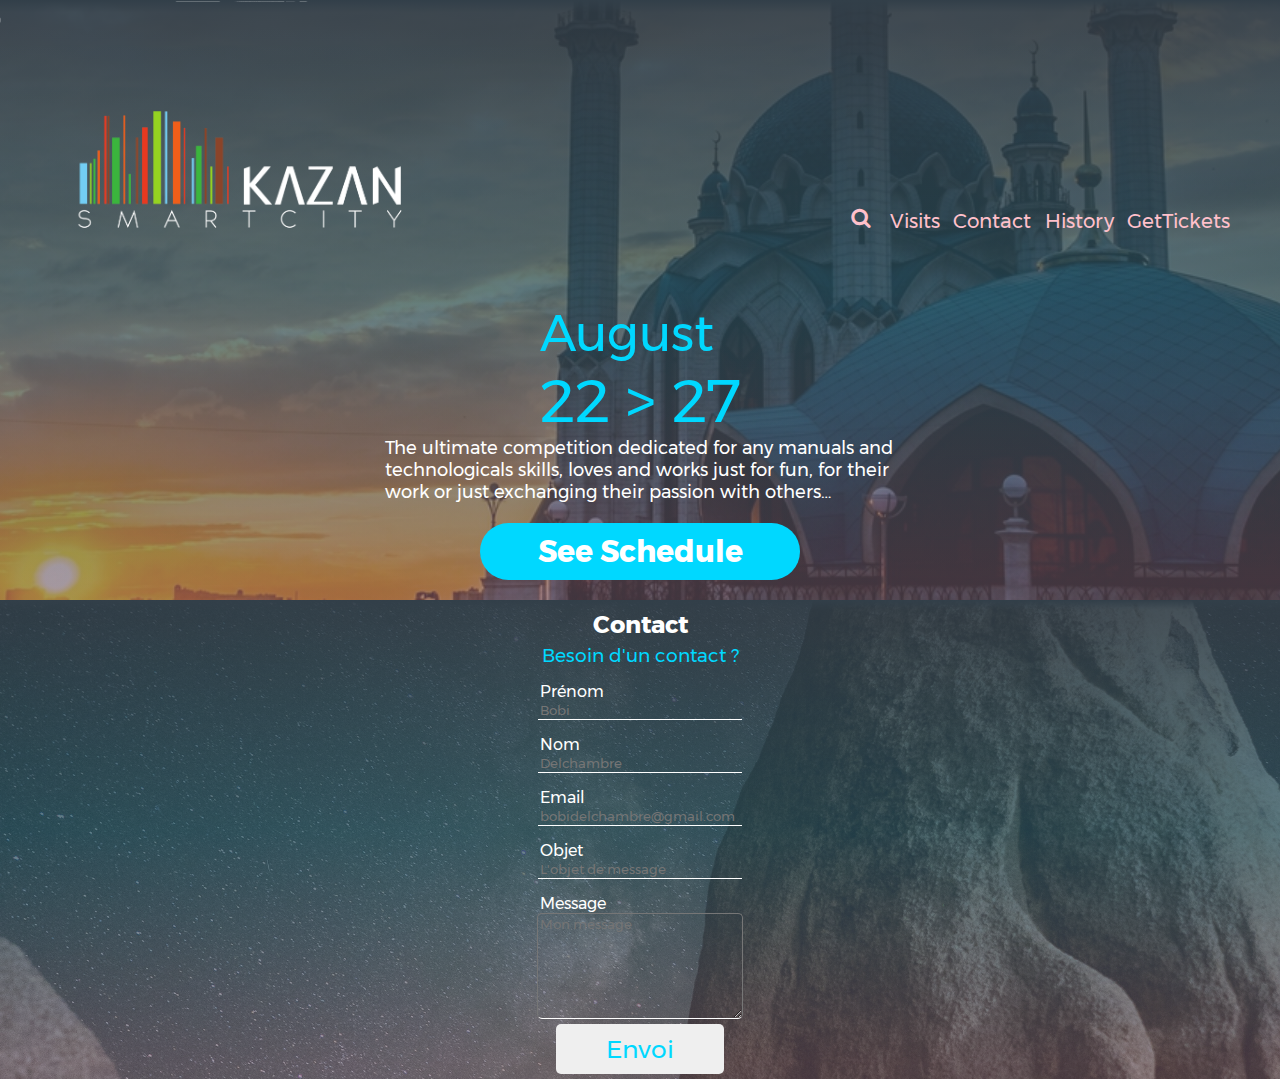
<file: contact.html>
<!DOCTYPE html>
<html lang="fr">
<head>
    <meta charset="UTF-8">
    <meta name="viewport" content="width=device-width, initial-scale=1.0">
    <meta http-equiv="X-UA-Compatible" content="ie=edge">
    <link rel="stylesheet" href="style.css" />
    <title>World skills Kazan 2019</title>
</head>
<body>
    <header>
        <div class="menu-nav">
        <a href="index.html" class="logo-principal">
            <img src="/content/images/logo_kazan.png" alt="Logo principal Kazan Smartcity"></a>
        <div class="ham-button">
            <span></span>
            <span></span>
            <span></span>
        </div>
        </div>
        <nav class="main-nav">
            <ul class="main-nav-list">
                <li class="search">
                    <div class="search-button"></div>
                    <form method="get">
                        <label for="search"> Entrer votre recherche </label>
                        <input
                            type="search"
                            id="search"
                            name="search"
                            aria-label="search"
                            placeholder="Entrez une recherche"
                            class="texte-recherche"
                        />
                        <button type="submit" class="submit-recherche"></button>
                    </form>
                </li>
                <li class="nav-link">
                    <a href="">Visits</a>
                </li>
                <li class="nav-link">
                    <a href="">Contact</a>
                </li>
                <li class="nav-link">
                    <a href="">History</a>
                </li>
                <li class="nav-link">
                    <a href="">GetTickets</a>
                </li>
                



            </ul>
        </nav>
        <article class="main-description">
            <h2 class="date">
                August <br/>
                <strong> 22 > 27 </strong>
            </h2>
            <p class="header-txt">The ultimate competition dedicated for any manuals and technologicals skills, loves and works just for fun, for their work or just exchanging their passion with others…</p>
            <a href="" class="calltoaction hidden">See Schedule</a>
        </article>
    </header>
    
    
    
    
    
    
    <form class="contact-us">
    <h2 class="contact-title">Contact</h2>
    <h3 class="contact-descr">Besoin d'un contact ?</h3>

    <label for="firstName" class="required">Prénom</label>
    <input type="text" name="FirstName" id="firstName" placeholder="Bobi" class="input-contact" required>

    <label for="lastName" class="required">Nom</label>
    <input type="text" name="LastName" id="lastName" placeholder="Delchambre" class="input-contact" required>

    <label for="email" class="required">Email</label>
    <input type="email" name="email" id="email" placeholder="bobidelchambre@gmail.com" class="input-contact" required>
    
    <label for="object" class="required">Objet</label>
    <input type="txt" name="object" id="object" placeholder="L'objet de message" class="input-contact" required>

    <label for="message" class="required message-label">Message</label>
    <textarea name="message" id="message" cols="40" rows="10" placeholder="Mon message" class="input-contact" required></textarea>
    <button class="send-button" type="submit">Envoi</button>
    </form>

</body>
</html>
</file>
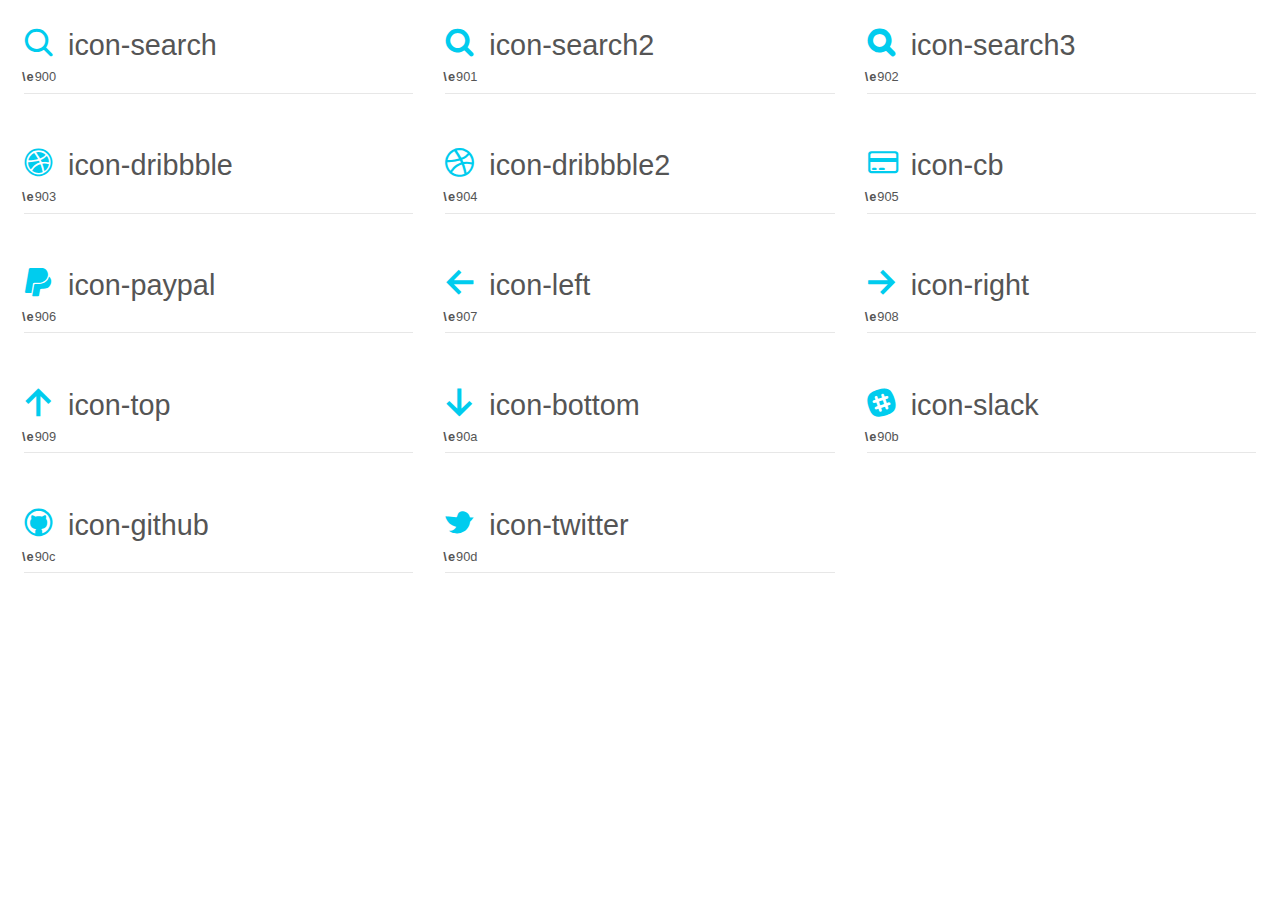
<file: content/fonts/font-icon/codeconf.html>
<!doctype html>
<html>
<head>
    <meta charset="utf-8">
    <title>Fontdemo-exo codeconf by cepegra</title>
    <meta name="description" content="A Font Generated By IcoMoon.io">
    <meta name="viewport" content="width=device-width, initial-scale=1">
    <link rel="stylesheet" href="codeconf.css">
</head>
<body>
    <div class="parent">
        <div class="glyph">
            <div class="glyph_icon">
                <span class="icon-search"></span>
                <span class="txt_icon">icon-search</span>
                <span class="ct_value">\e900</span>
            </div>
        </div>
        <div class="glyph">
            <div class="glyph_icon">
                <span class="icon-search2"></span>
                <span class="txt_icon">icon-search2</span>
                <span class="ct_value">\e901</span>
            </div>
        </div>
        <div class="glyph">
            <div class="glyph_icon">
                <span class="icon-search3"></span>
                <span class="txt_icon">icon-search3</span>
                <span class="ct_value">\e902</span>
            </div>
        </div>
        <div class="glyph">
            <div class="glyph_icon">
                <span class="icon-dribbble"></span>
                <span class="txt_icon">icon-dribbble</span>
                <span class="ct_value">\e903</span>
            </div>
        </div>
        <div class="glyph">
            <div class="glyph_icon">
                <span class="icon-dribbble2"></span>
                <span class="txt_icon">icon-dribbble2</span>
                <span class="ct_value">\e904</span>
            </div>
        </div>
        <div class="glyph">
            <div class="glyph_icon">
                <span class="icon-cb"></span>
                <span class="txt_icon">icon-cb</span>
                <span class="ct_value">\e905</span>
            </div>
        </div>
        <div class="glyph">
            <div class="glyph_icon">
                <span class="icon-paypal"></span>
                <span class="txt_icon">icon-paypal</span>
                <span class="ct_value">\e906</span>
            </div>
        </div>
        <div class="glyph">
            <div class="glyph_icon">
                <span class="icon-left"></span>
                <span class="txt_icon">icon-left</span>
                <span class="ct_value">\e907</span>
            </div>
        </div>
        <div class="glyph">
            <div class="glyph_icon">
                <span class="icon-right"></span>
                <span class="txt_icon">icon-right</span>
                <span class="ct_value">\e908</span>
            </div>
        </div>
        <div class="glyph">
            <div class="glyph_icon">
                <span class="icon-top"></span>
                <span class="txt_icon">icon-top</span>
                <span class="ct_value">\e909</span>
            </div>
        </div>
        <div class="glyph">
            <div class="glyph_icon">
                <span class="icon-bottom"></span>
                <span class="txt_icon">icon-bottom</span>
                <span class="ct_value">\e90a</span>
            </div>
        </div>
        <div class="glyph">
            <div class="glyph_icon">
                <span class="icon-slack"></span>
                <span class="txt_icon">icon-slack</span>
                <span class="ct_value">\e90b</span>
            </div>
        </div>
        <div class="glyph">
            <div class="glyph_icon">
                <span class="icon-github"></span>
                <span class="txt_icon">icon-github</span>
                <span class="ct_value">\e90c</span>
            </div>
        </div>
        <div class="glyph">
            <div class="glyph_icon">
                <span class="icon-twitter"></span>
                <span class="txt_icon">icon-twitter</span>
                <span class="ct_value">\e90d</span>
            </div>
        </div>

    </div>
</body>
</html>
</file>
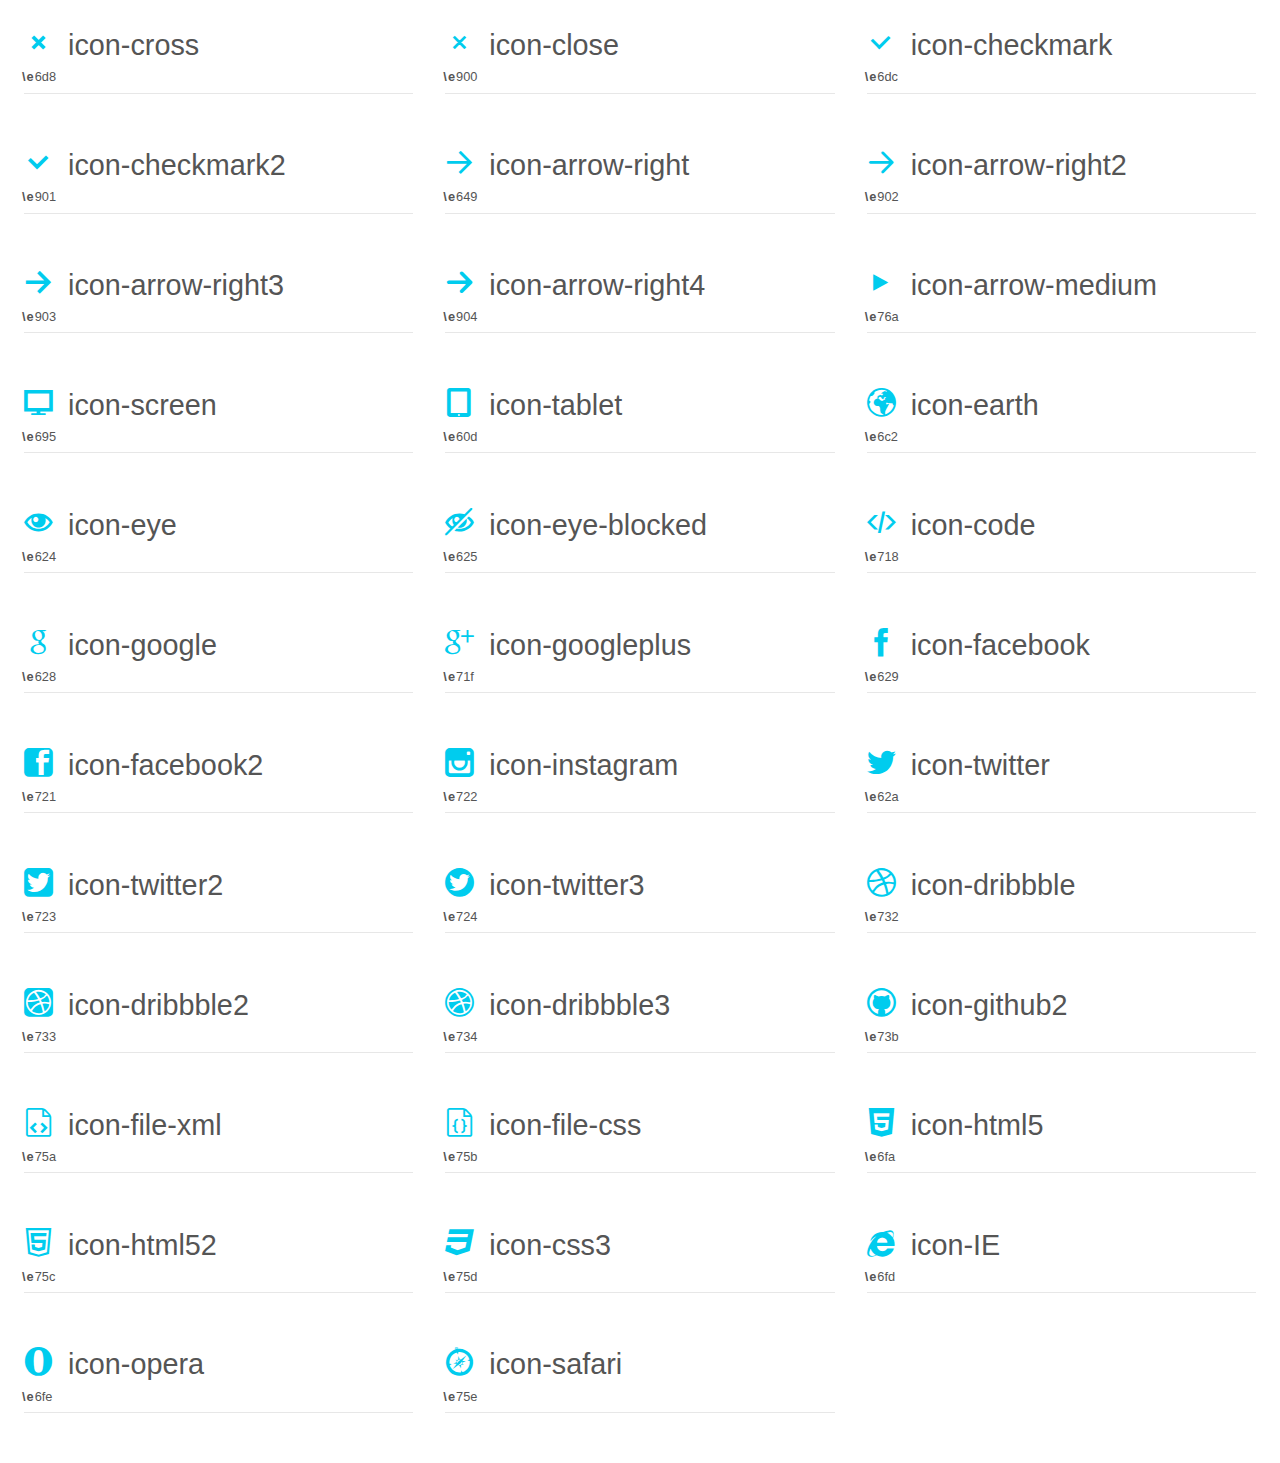
<file: content/fonts/icon_fonts/demo-iconfont.html>
<!doctype html>
<html>
<head>
    <meta charset="utf-8">
    <title>Fontdemo-exo codeconf by cepegra</title>
    <meta name="description" content="A Font Generated By IcoMoon.io">
    <meta name="viewport" content="width=device-width, initial-scale=1">
    <link rel="stylesheet" href="demo-iconfont.css">
</head>
<body>
    <div class="parent">
        <div class="glyph">
            <div class="glyph_icon">
                <span class="icon-cross"></span>
                <span class="txt_icon">icon-cross</span>
                <span class="ct_value">\e6d8</span>
            </div>
        </div>
        <div class="glyph">
            <div class="glyph_icon">
                <span class="icon-close"></span>
                <span class="txt_icon">icon-close</span>
                <span class="ct_value">\e900</span>
            </div>
        </div>
        <div class="glyph">
            <div class="glyph_icon">
                <span class="icon-checkmark"></span>
                <span class="txt_icon">icon-checkmark</span>
                <span class="ct_value">\e6dc</span>
            </div>
        </div>
        <div class="glyph">
            <div class="glyph_icon">
                <span class="icon-checkmark2"></span>
                <span class="txt_icon">icon-checkmark2</span>
                <span class="ct_value">\e901</span>
            </div>
        </div>
        <div class="glyph">
            <div class="glyph_icon">
                <span class="icon-arrow-right"></span>
                <span class="txt_icon">icon-arrow-right</span>
                <span class="ct_value">\e649</span>
            </div>
        </div>
        <div class="glyph">
            <div class="glyph_icon">
                <span class="icon-arrow-right2"></span>
                <span class="txt_icon">icon-arrow-right2</span>
                <span class="ct_value">\e902</span>
            </div>
        </div>
        <div class="glyph">
            <div class="glyph_icon">
                <span class="icon-arrow-right3"></span>
                <span class="txt_icon">icon-arrow-right3</span>
                <span class="ct_value">\e903</span>
            </div>
        </div>
        <div class="glyph">
            <div class="glyph_icon">
                <span class="icon-arrow-right4"></span>
                <span class="txt_icon">icon-arrow-right4</span>
                <span class="ct_value">\e904</span>
            </div>
        </div>
        <div class="glyph">
            <div class="glyph_icon">
                <span class="icon-arrow-medium"></span>
                <span class="txt_icon">icon-arrow-medium</span>
                <span class="ct_value">\e76a</span>
            </div>
        </div>
        <div class="glyph">
            <div class="glyph_icon">
                <span class="icon-screen"></span>
                <span class="txt_icon">icon-screen</span>
                <span class="ct_value">\e695</span>
            </div>
        </div>
        <div class="glyph">
            <div class="glyph_icon">
                <span class="icon-tablet"></span>
                <span class="txt_icon">icon-tablet</span>
                <span class="ct_value">\e60d</span>
            </div>
        </div>
        <div class="glyph">
            <div class="glyph_icon">
                <span class="icon-earth"></span>
                <span class="txt_icon">icon-earth</span>
                <span class="ct_value">\e6c2</span>
            </div>
        </div>
        <div class="glyph">
            <div class="glyph_icon">
                <span class="icon-eye"></span>
                <span class="txt_icon">icon-eye</span>
                <span class="ct_value">\e624</span>
            </div>
        </div>
        <div class="glyph">
            <div class="glyph_icon">
                <span class="icon-eye-blocked"></span>
                <span class="txt_icon">icon-eye-blocked</span>
                <span class="ct_value">\e625</span>
            </div>
        </div>
        <div class="glyph">
            <div class="glyph_icon">
                <span class="icon-code"></span>
                <span class="txt_icon">icon-code</span>
                <span class="ct_value">\e718</span>
            </div>
        </div>
        <div class="glyph">
            <div class="glyph_icon">
                <span class="icon-google"></span>
                <span class="txt_icon">icon-google</span>
                <span class="ct_value">\e628</span>
            </div>
        </div>
        <div class="glyph">
            <div class="glyph_icon">
                <span class="icon-googleplus"></span>
                <span class="txt_icon">icon-googleplus</span>
                <span class="ct_value">\e71f</span>
            </div>
        </div>
        <div class="glyph">
            <div class="glyph_icon">
                <span class="icon-facebook"></span>
                <span class="txt_icon">icon-facebook</span>
                <span class="ct_value">\e629</span>
            </div>
        </div>
        <div class="glyph">
            <div class="glyph_icon">
                <span class="icon-facebook2"></span>
                <span class="txt_icon">icon-facebook2</span>
                <span class="ct_value">\e721</span>
            </div>
        </div>
        <div class="glyph">
            <div class="glyph_icon">
                <span class="icon-instagram"></span>
                <span class="txt_icon">icon-instagram</span>
                <span class="ct_value">\e722</span>
            </div>
        </div>
        <div class="glyph">
            <div class="glyph_icon">
                <span class="icon-twitter"></span>
                <span class="txt_icon">icon-twitter</span>
                <span class="ct_value">\e62a</span>
            </div>
        </div>
        <div class="glyph">
            <div class="glyph_icon">
                <span class="icon-twitter2"></span>
                <span class="txt_icon">icon-twitter2</span>
                <span class="ct_value">\e723</span>
            </div>
        </div>
        <div class="glyph">
            <div class="glyph_icon">
                <span class="icon-twitter3"></span>
                <span class="txt_icon">icon-twitter3</span>
                <span class="ct_value">\e724</span>
            </div>
        </div>
        <div class="glyph">
            <div class="glyph_icon">
                <span class="icon-dribbble"></span>
                <span class="txt_icon">icon-dribbble</span>
                <span class="ct_value">\e732</span>
            </div>
        </div>
        <div class="glyph">
            <div class="glyph_icon">
                <span class="icon-dribbble2"></span>
                <span class="txt_icon">icon-dribbble2</span>
                <span class="ct_value">\e733</span>
            </div>
        </div>
        <div class="glyph">
            <div class="glyph_icon">
                <span class="icon-dribbble3"></span>
                <span class="txt_icon">icon-dribbble3</span>
                <span class="ct_value">\e734</span>
            </div>
        </div>
        <div class="glyph">
            <div class="glyph_icon">
                <span class="icon-github2"></span>
                <span class="txt_icon">icon-github2</span>
                <span class="ct_value">\e73b</span>
            </div>
        </div>
        <div class="glyph">
            <div class="glyph_icon">
                <span class="icon-file-xml"></span>
                <span class="txt_icon">icon-file-xml</span>
                <span class="ct_value">\e75a</span>
            </div>
        </div>
        <div class="glyph">
            <div class="glyph_icon">
                <span class="icon-file-css"></span>
                <span class="txt_icon">icon-file-css</span>
                <span class="ct_value">\e75b</span>
            </div>
        </div>
        <div class="glyph">
            <div class="glyph_icon">
                <span class="icon-html5"></span>
                <span class="txt_icon">icon-html5</span>
                <span class="ct_value">\e6fa</span>
            </div>
        </div>
        <div class="glyph">
            <div class="glyph_icon">
                <span class="icon-html52"></span>
                <span class="txt_icon">icon-html52</span>
                <span class="ct_value">\e75c</span>
            </div>
        </div>
        <div class="glyph">
            <div class="glyph_icon">
                <span class="icon-css3"></span>
                <span class="txt_icon">icon-css3</span>
                <span class="ct_value">\e75d</span>
            </div>
        </div>
        <div class="glyph">
            <div class="glyph_icon">
                <span class="icon-IE"></span>
                <span class="txt_icon">icon-IE</span>
                <span class="ct_value">\e6fd</span>
            </div>
        </div>
        <div class="glyph">
            <div class="glyph_icon">
                <span class="icon-opera"></span>
                <span class="txt_icon">icon-opera</span>
                <span class="ct_value">\e6fe</span>
            </div>
        </div>
        <div class="glyph">
            <div class="glyph_icon">
                <span class="icon-safari"></span>
                <span class="txt_icon">icon-safari</span>
                <span class="ct_value">\e75e</span>
            </div>
        </div>
    </div>
</body>
</html>
</file>
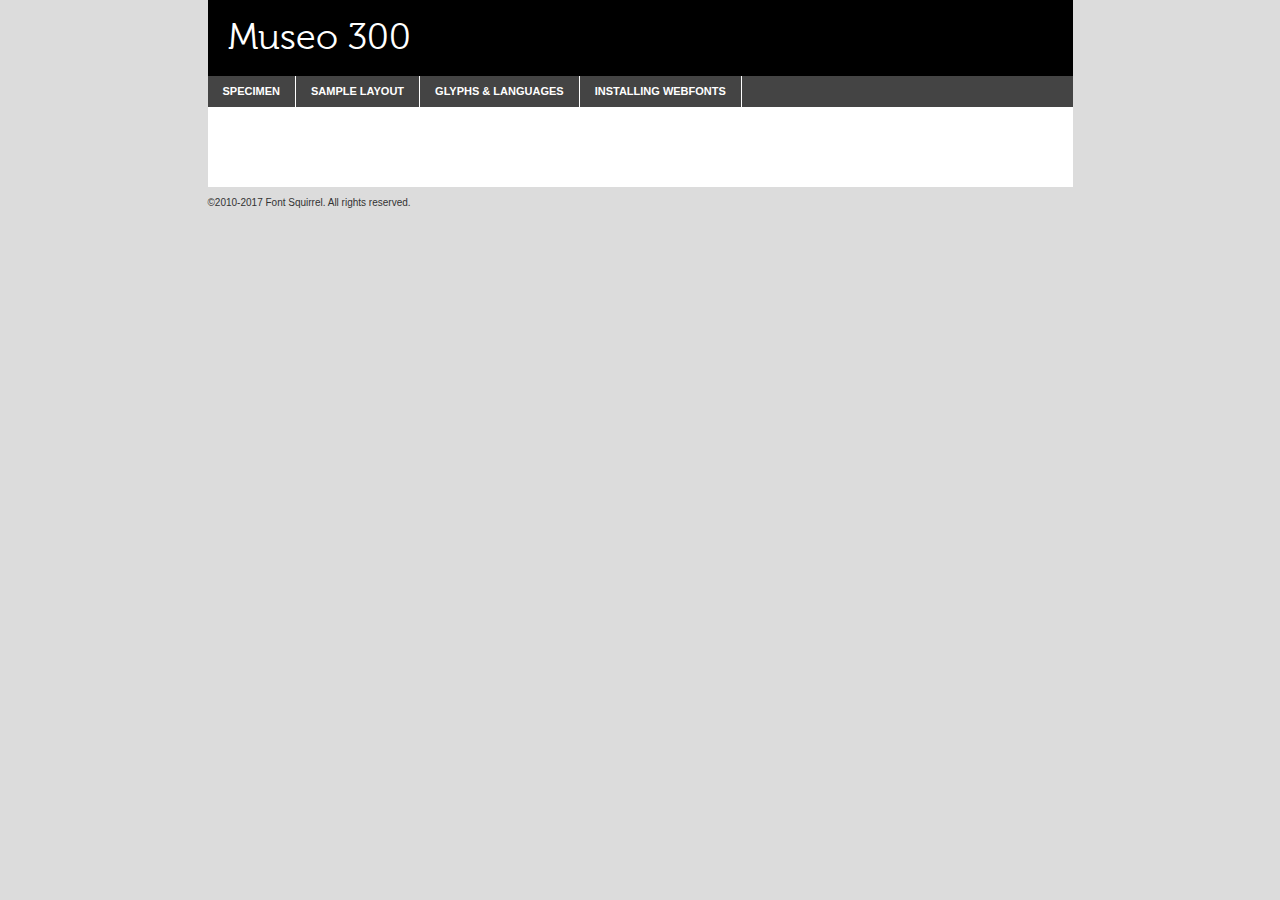
<file: content/fonts/museo/webfontkit-20180608-022302/museo300-regular-demo.html>
<!DOCTYPE html PUBLIC "-//W3C//DTD XHTML 1.0 Transitional//EN"
	"http://www.w3.org/TR/xhtml1/DTD/xhtml1-transitional.dtd">

<html xmlns="http://www.w3.org/1999/xhtml" xml:lang="en" lang="en">
<head>
	<meta http-equiv="Content-Type" content="text/html; charset=utf-8" />
	<script src="http://ajax.googleapis.com/ajax/libs/jquery/1.7.2/jquery.min.js" type="text/javascript" charset="utf-8"></script>
	<script type="text/javascript">
	(function($){$.fn.easyTabs=function(option){var param=jQuery.extend({fadeSpeed:"fast",defaultContent:1,activeClass:'active'},option);$(this).each(function(){var thisId="#"+this.id;if(param.defaultContent==''){param.defaultContent=1;}
	if(typeof param.defaultContent=="number")
	{var defaultTab=$(thisId+" .tabs li:eq("+(param.defaultContent-1)+") a").attr('href').substr(1);}else{var defaultTab=param.defaultContent;}
	$(thisId+" .tabs li a").each(function(){var tabToHide=$(this).attr('href').substr(1);$("#"+tabToHide).addClass('easytabs-tab-content');});hideAll();changeContent(defaultTab);function hideAll(){$(thisId+" .easytabs-tab-content").hide();}
	function changeContent(tabId){hideAll();$(thisId+" .tabs li").removeClass(param.activeClass);$(thisId+" .tabs li a[href=#"+tabId+"]").closest('li').addClass(param.activeClass);if(param.fadeSpeed!="none")
	{$(thisId+" #"+tabId).fadeIn(param.fadeSpeed);}else{$(thisId+" #"+tabId).show();}}
	$(thisId+" .tabs li").click(function(){var tabId=$(this).find('a').attr('href').substr(1);changeContent(tabId);return false;});});}})(jQuery);
	</script>
	<link rel="stylesheet" href="specimen_files/specimen_stylesheet.css" type="text/css" charset="utf-8" />
	<link rel="stylesheet" href="stylesheet.css" type="text/css" charset="utf-8" />

	<style type="text/css">
					body{
				font-family: 'museo300';
							}
		</style>

	<title>Museo 300 Specimen</title>
	
	
	<script type="text/javascript" charset="utf-8">
		$(document).ready(function() {
			$('#container').easyTabs({defaultContent:1});
		});
	</script>
</head>

<body>
<div id="container">
	<div id="header">
		Museo 300	</div>
	<ul class="tabs">
		<li><a href="#specimen">Specimen</a></li>
		<li><a href="#layout">Sample Layout</a></li>
				<li><a href="#glyphs">Glyphs &amp; Languages</a></li>
		<li><a href="#installing">Installing Webfonts</a></li>
		
	</ul>
	
	<div id="main_content">

		
			<div id="specimen">
		
				<div class="section">
					<div class="grid12 firstcol">
						<div class="huge">AaBb</div>
					</div>
				</div>
		
				<div class="section">
					<div class="glyph_range">A&#x200B;B&#x200b;C&#x200b;D&#x200b;E&#x200b;F&#x200b;G&#x200b;H&#x200b;I&#x200b;J&#x200b;K&#x200b;L&#x200b;M&#x200b;N&#x200b;O&#x200b;P&#x200b;Q&#x200b;R&#x200b;S&#x200b;T&#x200b;U&#x200b;V&#x200b;W&#x200b;X&#x200b;Y&#x200b;Z&#x200b;a&#x200b;b&#x200b;c&#x200b;d&#x200b;e&#x200b;f&#x200b;g&#x200b;h&#x200b;i&#x200b;j&#x200b;k&#x200b;l&#x200b;m&#x200b;n&#x200b;o&#x200b;p&#x200b;q&#x200b;r&#x200b;s&#x200b;t&#x200b;u&#x200b;v&#x200b;w&#x200b;x&#x200b;y&#x200b;z&#x200b;1&#x200b;2&#x200b;3&#x200b;4&#x200b;5&#x200b;6&#x200b;7&#x200b;8&#x200b;9&#x200b;0&#x200b;&amp;&#x200b;.&#x200b;,&#x200b;?&#x200b;!&#x200b;&#64;&#x200b;(&#x200b;)&#x200b;#&#x200b;$&#x200b;%&#x200b;*&#x200b;+&#x200b;-&#x200b;=&#x200b;:&#x200b;;</div>
				</div>
				<div class="section">
					<div class="grid12 firstcol">
						<table class="sample_table">
							<tr><td>10</td><td class="size10">abcdefghijklmnopqrstuvwxyzABCDEFGHIJKLMNOPQRSTUVWXYZ0123456789abcdefghijklmnopqrstuvwxyzABCDEFGHIJKLMNOPQRSTUVWXYZ0123456789abcdefghijklmnopqrstuvwxyzABCDEFGHIJKLMNOPQRSTUVWXYZ</td></tr>
							<tr><td>11</td><td class="size11">abcdefghijklmnopqrstuvwxyzABCDEFGHIJKLMNOPQRSTUVWXYZ0123456789abcdefghijklmnopqrstuvwxyzABCDEFGHIJKLMNOPQRSTUVWXYZ0123456789abcdefghijklmnopqrstuvwxyzABCDEFGHIJKLMNOPQRSTUVWXYZ</td></tr>
							<tr><td>12</td><td class="size12">abcdefghijklmnopqrstuvwxyzABCDEFGHIJKLMNOPQRSTUVWXYZ0123456789abcdefghijklmnopqrstuvwxyzABCDEFGHIJKLMNOPQRSTUVWXYZ0123456789abcdefghijklmnopqrstuvwxyzABCDEFGHIJKLMNOPQRSTUVWXYZ</td></tr>
							<tr><td>13</td><td class="size13">abcdefghijklmnopqrstuvwxyzABCDEFGHIJKLMNOPQRSTUVWXYZ0123456789abcdefghijklmnopqrstuvwxyzABCDEFGHIJKLMNOPQRSTUVWXYZ0123456789abcdefghijklmnopqrstuvwxyzABCDEFGHIJKLMNOPQRSTUVWXYZ</td></tr>
							<tr><td>14</td><td class="size14">abcdefghijklmnopqrstuvwxyzABCDEFGHIJKLMNOPQRSTUVWXYZ0123456789abcdefghijklmnopqrstuvwxyzABCDEFGHIJKLMNOPQRSTUVWXYZ0123456789abcdefghijklmnopqrstuvwxyzABCDEFGHIJKLMNOPQRSTUVWXYZ</td></tr>
							<tr><td>16</td><td class="size16">abcdefghijklmnopqrstuvwxyzABCDEFGHIJKLMNOPQRSTUVWXYZ0123456789abcdefghijklmnopqrstuvwxyzABCDEFGHIJKLMNOPQRSTUVWXYZ</td></tr>
							<tr><td>18</td><td class="size18">abcdefghijklmnopqrstuvwxyzABCDEFGHIJKLMNOPQRSTUVWXYZ0123456789abcdefghijklmnopqrstuvwxyzABCDEFGHIJKLMNOPQRSTUVWXYZ</td></tr>
							<tr><td>20</td><td class="size20">abcdefghijklmnopqrstuvwxyzABCDEFGHIJKLMNOPQRSTUVWXYZ0123456789abcdefghijklmnopqrstuvwxyzABCDEFGHIJKLMNOPQRSTUVWXYZ</td></tr>
							<tr><td>24</td><td class="size24">abcdefghijklmnopqrstuvwxyzABCDEFGHIJKLMNOPQRSTUVWXYZ0123456789abcdefghijklmnopqrstuvwxyzABCDEFGHIJKLMNOPQRSTUVWXYZ</td></tr>
							<tr><td>30</td><td class="size30">abcdefghijklmnopqrstuvwxyzABCDEFGHIJKLMNOPQRSTUVWXYZ0123456789abcdefghijklmnopqrstuvwxyzABCDEFGHIJKLMNOPQRSTUVWXYZ</td></tr>
							<tr><td>36</td><td class="size36">abcdefghijklmnopqrstuvwxyzABCDEFGHIJKLMNOPQRSTUVWXYZ0123456789abcdefghijklmnopqrstuvwxyzABCDEFGHIJKLMNOPQRSTUVWXYZ</td></tr>
							<tr><td>48</td><td class="size48">abcdefghijklmnopqrstuvwxyzABCDEFGHIJKLMNOPQRSTUVWXYZ0123456789abcdefghijklmnopqrstuvwxyzABCDEFGHIJKLMNOPQRSTUVWXYZ</td></tr>
							<tr><td>60</td><td class="size60">abcdefghijklmnopqrstuvwxyzABCDEFGHIJKLMNOPQRSTUVWXYZ0123456789abcdefghijklmnopqrstuvwxyzABCDEFGHIJKLMNOPQRSTUVWXYZ</td></tr>
							<tr><td>72</td><td class="size72">abcdefghijklmnopqrstuvwxyzABCDEFGHIJKLMNOPQRSTUVWXYZ0123456789abcdefghijklmnopqrstuvwxyzABCDEFGHIJKLMNOPQRSTUVWXYZ</td></tr>
							<tr><td>90</td><td class="size90">abcdefghijklmnopqrstuvwxyzABCDEFGHIJKLMNOPQRSTUVWXYZ0123456789abcdefghijklmnopqrstuvwxyzABCDEFGHIJKLMNOPQRSTUVWXYZ</td></tr>
						</table>
				
					</div>
			
				</div>
		
		
		
								<div class="section" id="bodycomparison">


										<div id="xheight">
				<div class="fontbody">&#x25FC;&#x25FC;&#x25FC;&#x25FC;&#x25FC;&#x25FC;&#x25FC;&#x25FC;&#x25FC;&#x25FC;&#x25FC;&#x25FC;&#x25FC;&#x25FC;&#x25FC;&#x25FC;&#x25FC;&#x25FC;&#x25FC;&#x25FC;&#x25FC;&#x25FC;&#x25FC;&#x25FC;&#x25FC;&#x25FC;&#x25FC;&#x25FC;&#x25FC;&#x25FC;&#x25FC;&#x25FC;&#x25FC;&#x25FC;&#x25FC;&#x25FC;&#x25FC;&#x25FC;&#x25FC;&#x25FC;&#x25FC;&#x25FC;&#x25FC;&#x25FC;&#x25FC;&#x25FC;&#x25FC;&#x25FC;&#x25FC;&#x25FC;&#x25FC;&#x25FC;&#x25FC;&#x25FC;&#x25FC;&#x25FC;&#x25FC;&#x25FC;&#x25FC;&#x25FC;&#x25FC;&#x25FC;&#x25FC;&#x25FC;&#x25FC;&#x25FC;&#x25FC;&#x25FC;&#x25FC;&#x25FC;&#x25FC;&#x25FC;&#x25FC;&#x25FC;&#x25FC;&#x25FC;&#x25FC;&#x25FC;&#x25FC;&#x25FC;&#x25FC;&#x25FC;&#x25FC;&#x25FC;&#x25FC;&#x25FC;&#x25FC;&#x25FC;&#x25FC;&#x25FC;&#x25FC;&#x25FC;&#x25FC;&#x25FC;&#x25FC;&#x25FC;&#x25FC;&#x25FC;&#x25FC;body</div><div class="arialbody">body</div><div class="verdanabody">body</div><div class="georgiabody">body</div></div>
										<div class="fontbody" style="z-index:1">
											body<span>Museo 300</span>
										</div>
										<div class="arialbody" style="z-index:1">
											body<span>Arial</span>
										</div>
										<div class="verdanabody" style="z-index:1">
											body<span>Verdana</span>
										</div>
										<div class="georgiabody" style="z-index:1">
											body<span>Georgia</span>
										</div>



								</div>
		
		
				<div class="section psample psample_row1" id="">
					
					<div class="grid2 firstcol">
						<p class="size10"><span>10.</span>Aenean lacinia bibendum nulla sed consectetur. Fusce dapibus, tellus ac cursus commodo, tortor mauris condimentum nibh, ut fermentum massa justo sit amet risus. Nullam id dolor id nibh ultricies vehicula ut id elit. Cum sociis natoque penatibus et magnis dis parturient montes, nascetur ridiculus mus. Nulla vitae elit libero, a pharetra augue.</p>
			
					</div>
					<div class="grid3">
						<p class="size11"><span>11.</span>Aenean lacinia bibendum nulla sed consectetur. Fusce dapibus, tellus ac cursus commodo, tortor mauris condimentum nibh, ut fermentum massa justo sit amet risus. Nullam id dolor id nibh ultricies vehicula ut id elit. Cum sociis natoque penatibus et magnis dis parturient montes, nascetur ridiculus mus. Nulla vitae elit libero, a pharetra augue.</p>
			
					</div>
					<div class="grid3">
						<p class="size12"><span>12.</span>Aenean lacinia bibendum nulla sed consectetur. Fusce dapibus, tellus ac cursus commodo, tortor mauris condimentum nibh, ut fermentum massa justo sit amet risus. Nullam id dolor id nibh ultricies vehicula ut id elit. Cum sociis natoque penatibus et magnis dis parturient montes, nascetur ridiculus mus. Nulla vitae elit libero, a pharetra augue.</p>
			
					</div>
					<div class="grid4">
						<p class="size13"><span>13.</span>Aenean lacinia bibendum nulla sed consectetur. Fusce dapibus, tellus ac cursus commodo, tortor mauris condimentum nibh, ut fermentum massa justo sit amet risus. Nullam id dolor id nibh ultricies vehicula ut id elit. Cum sociis natoque penatibus et magnis dis parturient montes, nascetur ridiculus mus. Nulla vitae elit libero, a pharetra augue.</p>
			
					</div>
					<div class="white_blend"></div>
					
				</div>
				<div class="section psample psample_row2" id="">
					<div class="grid3 firstcol">
						<p class="size14"><span>14.</span>Aenean lacinia bibendum nulla sed consectetur. Fusce dapibus, tellus ac cursus commodo, tortor mauris condimentum nibh, ut fermentum massa justo sit amet risus. Nullam id dolor id nibh ultricies vehicula ut id elit. Cum sociis natoque penatibus et magnis dis parturient montes, nascetur ridiculus mus. Nulla vitae elit libero, a pharetra augue.</p>
			
					</div>
					<div class="grid4">
						<p class="size16"><span>16.</span>Aenean lacinia bibendum nulla sed consectetur. Fusce dapibus, tellus ac cursus commodo, tortor mauris condimentum nibh, ut fermentum massa justo sit amet risus. Nullam id dolor id nibh ultricies vehicula ut id elit. Cum sociis natoque penatibus et magnis dis parturient montes, nascetur ridiculus mus. Nulla vitae elit libero, a pharetra augue.</p>
			
					</div>
					<div class="grid5">
						<p class="size18"><span>18.</span>Aenean lacinia bibendum nulla sed consectetur. Fusce dapibus, tellus ac cursus commodo, tortor mauris condimentum nibh, ut fermentum massa justo sit amet risus. Nullam id dolor id nibh ultricies vehicula ut id elit. Cum sociis natoque penatibus et magnis dis parturient montes, nascetur ridiculus mus. Nulla vitae elit libero, a pharetra augue.</p>
			
					</div>

					<div class="white_blend"></div>

				</div>
				
				<div class="section psample psample_row3" id="">
					<div class="grid5 firstcol">
						<p class="size20"><span>20.</span>Aenean lacinia bibendum nulla sed consectetur. Fusce dapibus, tellus ac cursus commodo, tortor mauris condimentum nibh, ut fermentum massa justo sit amet risus. Nullam id dolor id nibh ultricies vehicula ut id elit. Cum sociis natoque penatibus et magnis dis parturient montes, nascetur ridiculus mus. Nulla vitae elit libero, a pharetra augue.</p>
					</div>
					<div class="grid7">
						<p class="size24"><span>24.</span>Aenean lacinia bibendum nulla sed consectetur. Fusce dapibus, tellus ac cursus commodo, tortor mauris condimentum nibh, ut fermentum massa justo sit amet risus. Nullam id dolor id nibh ultricies vehicula ut id elit. Cum sociis natoque penatibus et magnis dis parturient montes, nascetur ridiculus mus. Nulla vitae elit libero, a pharetra augue.</p>
					</div>
					
					<div class="white_blend"></div>
					
				</div>
				
				<div class="section psample psample_row4" id="">
					<div class="grid12 firstcol">
						<p class="size30"><span>30.</span>Aenean lacinia bibendum nulla sed consectetur. Fusce dapibus, tellus ac cursus commodo, tortor mauris condimentum nibh, ut fermentum massa justo sit amet risus. Nullam id dolor id nibh ultricies vehicula ut id elit. Cum sociis natoque penatibus et magnis dis parturient montes, nascetur ridiculus mus. Nulla vitae elit libero, a pharetra augue.</p>
					</div>
					<div class="white_blend"></div>
					
				</div>
				
				
				
				<div class="section psample psample_row1 fullreverse">
					<div class="grid2 firstcol">
						<p class="size10"><span>10.</span>Aenean lacinia bibendum nulla sed consectetur. Fusce dapibus, tellus ac cursus commodo, tortor mauris condimentum nibh, ut fermentum massa justo sit amet risus. Nullam id dolor id nibh ultricies vehicula ut id elit. Cum sociis natoque penatibus et magnis dis parturient montes, nascetur ridiculus mus. Nulla vitae elit libero, a pharetra augue.</p>
			
					</div>
					<div class="grid3">
						<p class="size11"><span>11.</span>Aenean lacinia bibendum nulla sed consectetur. Fusce dapibus, tellus ac cursus commodo, tortor mauris condimentum nibh, ut fermentum massa justo sit amet risus. Nullam id dolor id nibh ultricies vehicula ut id elit. Cum sociis natoque penatibus et magnis dis parturient montes, nascetur ridiculus mus. Nulla vitae elit libero, a pharetra augue.</p>
			
					</div>
					<div class="grid3">
						<p class="size12"><span>12.</span>Aenean lacinia bibendum nulla sed consectetur. Fusce dapibus, tellus ac cursus commodo, tortor mauris condimentum nibh, ut fermentum massa justo sit amet risus. Nullam id dolor id nibh ultricies vehicula ut id elit. Cum sociis natoque penatibus et magnis dis parturient montes, nascetur ridiculus mus. Nulla vitae elit libero, a pharetra augue.</p>
			
					</div>
					<div class="grid4">
						<p class="size13"><span>13.</span>Aenean lacinia bibendum nulla sed consectetur. Fusce dapibus, tellus ac cursus commodo, tortor mauris condimentum nibh, ut fermentum massa justo sit amet risus. Nullam id dolor id nibh ultricies vehicula ut id elit. Cum sociis natoque penatibus et magnis dis parturient montes, nascetur ridiculus mus. Nulla vitae elit libero, a pharetra augue.</p>
			
					</div>
					<div class="black_blend"></div>
					
				</div>
				
				<div class="section psample psample_row2 fullreverse">
					<div class="grid3 firstcol">
						<p class="size14"><span>14.</span>Aenean lacinia bibendum nulla sed consectetur. Fusce dapibus, tellus ac cursus commodo, tortor mauris condimentum nibh, ut fermentum massa justo sit amet risus. Nullam id dolor id nibh ultricies vehicula ut id elit. Cum sociis natoque penatibus et magnis dis parturient montes, nascetur ridiculus mus. Nulla vitae elit libero, a pharetra augue.</p>
			
					</div>
					<div class="grid4">
						<p class="size16"><span>16.</span>Aenean lacinia bibendum nulla sed consectetur. Fusce dapibus, tellus ac cursus commodo, tortor mauris condimentum nibh, ut fermentum massa justo sit amet risus. Nullam id dolor id nibh ultricies vehicula ut id elit. Cum sociis natoque penatibus et magnis dis parturient montes, nascetur ridiculus mus. Nulla vitae elit libero, a pharetra augue.</p>
			
					</div>
					<div class="grid5">
						<p class="size18"><span>18.</span>Aenean lacinia bibendum nulla sed consectetur. Fusce dapibus, tellus ac cursus commodo, tortor mauris condimentum nibh, ut fermentum massa justo sit amet risus. Nullam id dolor id nibh ultricies vehicula ut id elit. Cum sociis natoque penatibus et magnis dis parturient montes, nascetur ridiculus mus. Nulla vitae elit libero, a pharetra augue.</p>
			
					</div>
					<div class="black_blend"></div>

				</div>
				
				<div class="section psample fullreverse psample_row3" id="">
					<div class="grid5 firstcol">
						<p class="size20"><span>20.</span>Aenean lacinia bibendum nulla sed consectetur. Fusce dapibus, tellus ac cursus commodo, tortor mauris condimentum nibh, ut fermentum massa justo sit amet risus. Nullam id dolor id nibh ultricies vehicula ut id elit. Cum sociis natoque penatibus et magnis dis parturient montes, nascetur ridiculus mus. Nulla vitae elit libero, a pharetra augue.</p>
					</div>
					<div class="grid7">
						<p class="size24"><span>24.</span>Aenean lacinia bibendum nulla sed consectetur. Fusce dapibus, tellus ac cursus commodo, tortor mauris condimentum nibh, ut fermentum massa justo sit amet risus. Nullam id dolor id nibh ultricies vehicula ut id elit. Cum sociis natoque penatibus et magnis dis parturient montes, nascetur ridiculus mus. Nulla vitae elit libero, a pharetra augue.</p>
					</div>
					
					<div class="black_blend"></div>
					
				</div>
				
				<div class="section psample fullreverse psample_row4" id="" style="border-bottom: 20px #000 solid;">
					<div class="grid12 firstcol">
						<p class="size30"><span>30.</span>Aenean lacinia bibendum nulla sed consectetur. Fusce dapibus, tellus ac cursus commodo, tortor mauris condimentum nibh, ut fermentum massa justo sit amet risus. Nullam id dolor id nibh ultricies vehicula ut id elit. Cum sociis natoque penatibus et magnis dis parturient montes, nascetur ridiculus mus. Nulla vitae elit libero, a pharetra augue.</p>
					</div>
					<div class="black_blend"></div>
					
				</div>
				
				
				
				
			</div>
			
			<div id="layout">
				
				<div class="section">
					
					<div class="grid12 firstcol">
						<h1>Lorem Ipsum Dolor</h1>
						<h2>Etiam porta sem malesuada magna mollis euismod</h2>
						
						<p class="byline">By <a href="#link">Aenean Lacinia</a></p>
					</div>
				</div>
				<div class="section">
					<div class="grid8 firstcol">
						<p class="large">Donec sed odio dui. Morbi leo risus, porta ac consectetur ac, vestibulum at eros. Fusce dapibus, tellus ac cursus commodo, tortor mauris condimentum nibh, ut fermentum massa justo sit amet risus. </p>

						
						<h3>Pellentesque ornare sem</h3>

						<p>Maecenas sed diam eget risus varius blandit sit amet non magna. Maecenas faucibus mollis interdum. Donec ullamcorper nulla non metus auctor fringilla. Nullam id dolor id nibh ultricies vehicula ut id elit. Nullam id dolor id nibh ultricies vehicula ut id elit. </p>

						<p>Aenean eu leo quam. Pellentesque ornare sem lacinia quam venenatis vestibulum. Lorem ipsum dolor sit amet, consectetur adipiscing elit. Cum sociis natoque penatibus et magnis dis parturient montes, nascetur ridiculus mus. </p>

						<p>Nulla vitae elit libero, a pharetra augue. Praesent commodo cursus magna, vel scelerisque nisl consectetur et. Aenean lacinia bibendum nulla sed consectetur. </p>

						<p>Nullam quis risus eget urna mollis ornare vel eu leo. Nullam quis risus eget urna mollis ornare vel eu leo. Maecenas sed diam eget risus varius blandit sit amet non magna. Donec ullamcorper nulla non metus auctor fringilla. </p>

						<h3>Cras mattis consectetur</h3>

						<p>Aenean eu leo quam. Pellentesque ornare sem lacinia quam venenatis vestibulum. Aenean lacinia bibendum nulla sed consectetur. Integer posuere erat a ante venenatis dapibus posuere velit aliquet. Cras mattis consectetur purus sit amet fermentum. </p>

						<p>Nullam id dolor id nibh ultricies vehicula ut id elit. Nullam quis risus eget urna mollis ornare vel eu leo. Cras mattis consectetur purus sit amet fermentum.</p>
					</div>
					
					<div class="grid4 sidebar">
						
						<div class="box reverse">
							<p class="last">Nullam quis risus eget urna mollis ornare vel eu leo. Donec ullamcorper nulla non metus auctor fringilla. Cras mattis consectetur purus sit amet fermentum. Sed posuere consectetur est at lobortis. Lorem ipsum dolor sit amet, consectetur adipiscing elit. </p>
						</div>
						
						<p class="caption">Maecenas sed diam eget risus varius.</p>

						<p>Vestibulum id ligula porta felis euismod semper. Integer posuere erat a ante venenatis dapibus posuere velit aliquet. Vestibulum id ligula porta felis euismod semper. Sed posuere consectetur est at lobortis. Maecenas sed diam eget risus varius blandit sit amet non magna. Fusce dapibus, tellus ac cursus commodo, tortor mauris condimentum nibh, ut fermentum massa justo sit amet risus. </p>

					

						<p>Duis mollis, est non commodo luctus, nisi erat porttitor ligula, eget lacinia odio sem nec elit. Aenean lacinia bibendum nulla sed consectetur. Vivamus sagittis lacus vel augue laoreet rutrum faucibus dolor auctor. Aenean lacinia bibendum nulla sed consectetur. Nullam quis risus eget urna mollis ornare vel eu leo. </p>

						<p>Praesent commodo cursus magna, vel scelerisque nisl consectetur et. Donec ullamcorper nulla non metus auctor fringilla. Maecenas faucibus mollis interdum. Fusce dapibus, tellus ac cursus commodo, tortor mauris condimentum nibh, ut fermentum massa justo sit amet risus. </p>

					</div>
				</div>
				
			</div>


			



		<div id="glyphs">
			<div class="section">
				<div class="grid12 firstcol">
			
				<h1>Language Support</h1>
				<p>The subset of Museo 300 in this kit supports the following languages:<br />
			
					Albanian, Basque, Breton, Chamorro, Danish, Dutch, English, Faroese, Finnish, French, Frisian, Galician, German, Icelandic, Italian, Malagasy, Norwegian, Portuguese, Spanish, Alsatian, Aragonese, Arapaho, Arrernte, Asturian, Aymara, Bislama, Cebuano, Corsican, Fijian, French_creole, Genoese, Gilbertese, Greenlandic, Haitian_creole, Hiligaynon, Hmong, Hopi, Ibanag, Iloko_ilokano, Indonesian, Interglossa_glosa, Interlingua, Irish_gaelic, Jerriais, Lojban, Lombard, Luxembourgeois, Manx, Mohawk, Norfolk_pitcairnese, Occitan, Oromo, Pangasinan, Papiamento, Piedmontese, Potawatomi, Rhaeto-romance, Romansh, Rotokas, Sami_lule, Samoan, Sardinian, Scots_gaelic, Seychelles_creole, Shona, Sicilian, Somali, Southern_ndebele, Swahili, Swati_swazi, Tagalog_filipino_pilipino, Tetum, Tok_pisin, Uyghur_latinized, Volapuk, Walloon, Warlpiri, Xhosa, Yapese, Zulu, Latinbasic, Ubasic, Demo				</p>
				<h1>Glyph Chart</h1>
				<p>The subset of Museo 300 in this kit includes all the glyphs listed below. Unicode entities are included above each glyph to help you insert individual characters into your layout.</p>
				<div id="glyph_chart">
			
																				 <div><p>&amp;#32;</p>&#32;</div>
																				 <div><p>&amp;#33;</p>&#33;</div>
																				 <div><p>&amp;#34;</p>&#34;</div>
																				 <div><p>&amp;#35;</p>&#35;</div>
																				 <div><p>&amp;#36;</p>&#36;</div>
																				 <div><p>&amp;#37;</p>&#37;</div>
																				 <div><p>&amp;#38;</p>&#38;</div>
																				 <div><p>&amp;#39;</p>&#39;</div>
																				 <div><p>&amp;#40;</p>&#40;</div>
																				 <div><p>&amp;#41;</p>&#41;</div>
																				 <div><p>&amp;#42;</p>&#42;</div>
																				 <div><p>&amp;#43;</p>&#43;</div>
																				 <div><p>&amp;#44;</p>&#44;</div>
																				 <div><p>&amp;#45;</p>&#45;</div>
																				 <div><p>&amp;#46;</p>&#46;</div>
																				 <div><p>&amp;#47;</p>&#47;</div>
																				 <div><p>&amp;#48;</p>&#48;</div>
																				 <div><p>&amp;#49;</p>&#49;</div>
																				 <div><p>&amp;#50;</p>&#50;</div>
																				 <div><p>&amp;#51;</p>&#51;</div>
																				 <div><p>&amp;#52;</p>&#52;</div>
																				 <div><p>&amp;#53;</p>&#53;</div>
																				 <div><p>&amp;#54;</p>&#54;</div>
																				 <div><p>&amp;#55;</p>&#55;</div>
																				 <div><p>&amp;#56;</p>&#56;</div>
																				 <div><p>&amp;#57;</p>&#57;</div>
																				 <div><p>&amp;#58;</p>&#58;</div>
																				 <div><p>&amp;#59;</p>&#59;</div>
																				 <div><p>&amp;#60;</p>&#60;</div>
																				 <div><p>&amp;#61;</p>&#61;</div>
																				 <div><p>&amp;#62;</p>&#62;</div>
																				 <div><p>&amp;#63;</p>&#63;</div>
																				 <div><p>&amp;#64;</p>&#64;</div>
																				 <div><p>&amp;#65;</p>&#65;</div>
																				 <div><p>&amp;#66;</p>&#66;</div>
																				 <div><p>&amp;#67;</p>&#67;</div>
																				 <div><p>&amp;#68;</p>&#68;</div>
																				 <div><p>&amp;#69;</p>&#69;</div>
																				 <div><p>&amp;#70;</p>&#70;</div>
																				 <div><p>&amp;#71;</p>&#71;</div>
																				 <div><p>&amp;#72;</p>&#72;</div>
																				 <div><p>&amp;#73;</p>&#73;</div>
																				 <div><p>&amp;#74;</p>&#74;</div>
																				 <div><p>&amp;#75;</p>&#75;</div>
																				 <div><p>&amp;#76;</p>&#76;</div>
																				 <div><p>&amp;#77;</p>&#77;</div>
																				 <div><p>&amp;#78;</p>&#78;</div>
																				 <div><p>&amp;#79;</p>&#79;</div>
																				 <div><p>&amp;#80;</p>&#80;</div>
																				 <div><p>&amp;#81;</p>&#81;</div>
																				 <div><p>&amp;#82;</p>&#82;</div>
																				 <div><p>&amp;#83;</p>&#83;</div>
																				 <div><p>&amp;#84;</p>&#84;</div>
																				 <div><p>&amp;#85;</p>&#85;</div>
																				 <div><p>&amp;#86;</p>&#86;</div>
																				 <div><p>&amp;#87;</p>&#87;</div>
																				 <div><p>&amp;#88;</p>&#88;</div>
																				 <div><p>&amp;#89;</p>&#89;</div>
																				 <div><p>&amp;#90;</p>&#90;</div>
																				 <div><p>&amp;#91;</p>&#91;</div>
																				 <div><p>&amp;#92;</p>&#92;</div>
																				 <div><p>&amp;#93;</p>&#93;</div>
																				 <div><p>&amp;#94;</p>&#94;</div>
																				 <div><p>&amp;#95;</p>&#95;</div>
																				 <div><p>&amp;#96;</p>&#96;</div>
																				 <div><p>&amp;#97;</p>&#97;</div>
																				 <div><p>&amp;#98;</p>&#98;</div>
																				 <div><p>&amp;#99;</p>&#99;</div>
																				 <div><p>&amp;#100;</p>&#100;</div>
																				 <div><p>&amp;#101;</p>&#101;</div>
																				 <div><p>&amp;#102;</p>&#102;</div>
																				 <div><p>&amp;#103;</p>&#103;</div>
																				 <div><p>&amp;#104;</p>&#104;</div>
																				 <div><p>&amp;#105;</p>&#105;</div>
																				 <div><p>&amp;#106;</p>&#106;</div>
																				 <div><p>&amp;#107;</p>&#107;</div>
																				 <div><p>&amp;#108;</p>&#108;</div>
																				 <div><p>&amp;#109;</p>&#109;</div>
																				 <div><p>&amp;#110;</p>&#110;</div>
																				 <div><p>&amp;#111;</p>&#111;</div>
																				 <div><p>&amp;#112;</p>&#112;</div>
																				 <div><p>&amp;#113;</p>&#113;</div>
																				 <div><p>&amp;#114;</p>&#114;</div>
																				 <div><p>&amp;#115;</p>&#115;</div>
																				 <div><p>&amp;#116;</p>&#116;</div>
																				 <div><p>&amp;#117;</p>&#117;</div>
																				 <div><p>&amp;#118;</p>&#118;</div>
																				 <div><p>&amp;#119;</p>&#119;</div>
																				 <div><p>&amp;#120;</p>&#120;</div>
																				 <div><p>&amp;#121;</p>&#121;</div>
																				 <div><p>&amp;#122;</p>&#122;</div>
																				 <div><p>&amp;#123;</p>&#123;</div>
																				 <div><p>&amp;#124;</p>&#124;</div>
																				 <div><p>&amp;#125;</p>&#125;</div>
																				 <div><p>&amp;#126;</p>&#126;</div>
																				 <div><p>&amp;#160;</p>&#160;</div>
																				 <div><p>&amp;#161;</p>&#161;</div>
																				 <div><p>&amp;#162;</p>&#162;</div>
																				 <div><p>&amp;#163;</p>&#163;</div>
																				 <div><p>&amp;#165;</p>&#165;</div>
																				 <div><p>&amp;#167;</p>&#167;</div>
																				 <div><p>&amp;#168;</p>&#168;</div>
																				 <div><p>&amp;#169;</p>&#169;</div>
																				 <div><p>&amp;#170;</p>&#170;</div>
																				 <div><p>&amp;#171;</p>&#171;</div>
																				 <div><p>&amp;#172;</p>&#172;</div>
																				 <div><p>&amp;#173;</p>&#173;</div>
																				 <div><p>&amp;#174;</p>&#174;</div>
																				 <div><p>&amp;#175;</p>&#175;</div>
																				 <div><p>&amp;#176;</p>&#176;</div>
																				 <div><p>&amp;#177;</p>&#177;</div>
																				 <div><p>&amp;#178;</p>&#178;</div>
																				 <div><p>&amp;#179;</p>&#179;</div>
																				 <div><p>&amp;#180;</p>&#180;</div>
																				 <div><p>&amp;#181;</p>&#181;</div>
																				 <div><p>&amp;#182;</p>&#182;</div>
																				 <div><p>&amp;#183;</p>&#183;</div>
																				 <div><p>&amp;#184;</p>&#184;</div>
																				 <div><p>&amp;#185;</p>&#185;</div>
																				 <div><p>&amp;#186;</p>&#186;</div>
																				 <div><p>&amp;#187;</p>&#187;</div>
																				 <div><p>&amp;#188;</p>&#188;</div>
																				 <div><p>&amp;#189;</p>&#189;</div>
																				 <div><p>&amp;#190;</p>&#190;</div>
																				 <div><p>&amp;#191;</p>&#191;</div>
																				 <div><p>&amp;#192;</p>&#192;</div>
																				 <div><p>&amp;#193;</p>&#193;</div>
																				 <div><p>&amp;#194;</p>&#194;</div>
																				 <div><p>&amp;#195;</p>&#195;</div>
																				 <div><p>&amp;#196;</p>&#196;</div>
																				 <div><p>&amp;#197;</p>&#197;</div>
																				 <div><p>&amp;#198;</p>&#198;</div>
																				 <div><p>&amp;#199;</p>&#199;</div>
																				 <div><p>&amp;#200;</p>&#200;</div>
																				 <div><p>&amp;#201;</p>&#201;</div>
																				 <div><p>&amp;#202;</p>&#202;</div>
																				 <div><p>&amp;#203;</p>&#203;</div>
																				 <div><p>&amp;#204;</p>&#204;</div>
																				 <div><p>&amp;#205;</p>&#205;</div>
																				 <div><p>&amp;#206;</p>&#206;</div>
																				 <div><p>&amp;#207;</p>&#207;</div>
																				 <div><p>&amp;#208;</p>&#208;</div>
																				 <div><p>&amp;#209;</p>&#209;</div>
																				 <div><p>&amp;#210;</p>&#210;</div>
																				 <div><p>&amp;#211;</p>&#211;</div>
																				 <div><p>&amp;#212;</p>&#212;</div>
																				 <div><p>&amp;#213;</p>&#213;</div>
																				 <div><p>&amp;#214;</p>&#214;</div>
																				 <div><p>&amp;#215;</p>&#215;</div>
																				 <div><p>&amp;#216;</p>&#216;</div>
																				 <div><p>&amp;#217;</p>&#217;</div>
																				 <div><p>&amp;#218;</p>&#218;</div>
																				 <div><p>&amp;#219;</p>&#219;</div>
																				 <div><p>&amp;#220;</p>&#220;</div>
																				 <div><p>&amp;#221;</p>&#221;</div>
																				 <div><p>&amp;#222;</p>&#222;</div>
																				 <div><p>&amp;#223;</p>&#223;</div>
																				 <div><p>&amp;#224;</p>&#224;</div>
																				 <div><p>&amp;#225;</p>&#225;</div>
																				 <div><p>&amp;#226;</p>&#226;</div>
																				 <div><p>&amp;#227;</p>&#227;</div>
																				 <div><p>&amp;#228;</p>&#228;</div>
																				 <div><p>&amp;#229;</p>&#229;</div>
																				 <div><p>&amp;#230;</p>&#230;</div>
																				 <div><p>&amp;#231;</p>&#231;</div>
																				 <div><p>&amp;#232;</p>&#232;</div>
																				 <div><p>&amp;#233;</p>&#233;</div>
																				 <div><p>&amp;#234;</p>&#234;</div>
																				 <div><p>&amp;#235;</p>&#235;</div>
																				 <div><p>&amp;#236;</p>&#236;</div>
																				 <div><p>&amp;#237;</p>&#237;</div>
																				 <div><p>&amp;#238;</p>&#238;</div>
																				 <div><p>&amp;#239;</p>&#239;</div>
																				 <div><p>&amp;#240;</p>&#240;</div>
																				 <div><p>&amp;#241;</p>&#241;</div>
																				 <div><p>&amp;#242;</p>&#242;</div>
																				 <div><p>&amp;#243;</p>&#243;</div>
																				 <div><p>&amp;#244;</p>&#244;</div>
																				 <div><p>&amp;#245;</p>&#245;</div>
																				 <div><p>&amp;#246;</p>&#246;</div>
																				 <div><p>&amp;#247;</p>&#247;</div>
																				 <div><p>&amp;#248;</p>&#248;</div>
																				 <div><p>&amp;#249;</p>&#249;</div>
																				 <div><p>&amp;#250;</p>&#250;</div>
																				 <div><p>&amp;#251;</p>&#251;</div>
																				 <div><p>&amp;#252;</p>&#252;</div>
																				 <div><p>&amp;#253;</p>&#253;</div>
																				 <div><p>&amp;#254;</p>&#254;</div>
																				 <div><p>&amp;#255;</p>&#255;</div>
																				 <div><p>&amp;#338;</p>&#338;</div>
																				 <div><p>&amp;#339;</p>&#339;</div>
																				 <div><p>&amp;#376;</p>&#376;</div>
																				 <div><p>&amp;#710;</p>&#710;</div>
																				 <div><p>&amp;#732;</p>&#732;</div>
																				 <div><p>&amp;#8192;</p>&#8192;</div>
																				 <div><p>&amp;#8193;</p>&#8193;</div>
																				 <div><p>&amp;#8194;</p>&#8194;</div>
																				 <div><p>&amp;#8195;</p>&#8195;</div>
																				 <div><p>&amp;#8196;</p>&#8196;</div>
																				 <div><p>&amp;#8197;</p>&#8197;</div>
																				 <div><p>&amp;#8198;</p>&#8198;</div>
																				 <div><p>&amp;#8199;</p>&#8199;</div>
																				 <div><p>&amp;#8200;</p>&#8200;</div>
																				 <div><p>&amp;#8201;</p>&#8201;</div>
																				 <div><p>&amp;#8202;</p>&#8202;</div>
																				 <div><p>&amp;#8208;</p>&#8208;</div>
																				 <div><p>&amp;#8209;</p>&#8209;</div>
																				 <div><p>&amp;#8210;</p>&#8210;</div>
																				 <div><p>&amp;#8211;</p>&#8211;</div>
																				 <div><p>&amp;#8212;</p>&#8212;</div>
																				 <div><p>&amp;#8216;</p>&#8216;</div>
																				 <div><p>&amp;#8217;</p>&#8217;</div>
																				 <div><p>&amp;#8218;</p>&#8218;</div>
																				 <div><p>&amp;#8220;</p>&#8220;</div>
																				 <div><p>&amp;#8221;</p>&#8221;</div>
																				 <div><p>&amp;#8222;</p>&#8222;</div>
																				 <div><p>&amp;#8226;</p>&#8226;</div>
																				 <div><p>&amp;#8230;</p>&#8230;</div>
																				 <div><p>&amp;#8239;</p>&#8239;</div>
																				 <div><p>&amp;#8249;</p>&#8249;</div>
																				 <div><p>&amp;#8250;</p>&#8250;</div>
																				 <div><p>&amp;#8287;</p>&#8287;</div>
																				 <div><p>&amp;#8364;</p>&#8364;</div>
																				 <div><p>&amp;#8482;</p>&#8482;</div>
																				 <div><p>&amp;#9724;</p>&#9724;</div>
																				 <div><p>&amp;#64257;</p>&#64257;</div>
																				 <div><p>&amp;#64258;</p>&#64258;</div>
																				 <div><p>&amp;#64259;</p>&#64259;</div>
																				 <div><p>&amp;#64260;</p>&#64260;</div>
																																																</div>	
				</div>
		
		
			</div>
		</div>
		
		
		<div id="specs">
			
		</div>
	
		<div id="installing">
			<div class="section">
				<div class="grid7 firstcol">
					<h1>Installing Webfonts</h1>
					
					<p>Webfonts are supported by all major browser platforms but not all in the same way. There are currently four different font formats that must be included in order to target all browsers. This includes TTF, WOFF, EOT and SVG.</p>
					
					<h2>1. Upload your webfonts</h2>
					<p>You must upload your webfont kit to your website. They should be in or near the same directory as your CSS files.</p>
					
					<h2>2. Include the webfont stylesheet</h2>
					<p>A special CSS @font-face declaration helps the various browsers select the appropriate font it needs without causing you a bunch of headaches. Learn more about this syntax by reading the <a href="https://www.fontspring.com/blog/further-hardening-of-the-bulletproof-syntax">Fontspring blog post</a> about it. The code for it is as follows:</p>


<code>
@font-face{ 
	font-family: 'MyWebFont';
	src: url('WebFont.eot');
	src: url('WebFont.eot?#iefix') format('embedded-opentype'),
	     url('WebFont.woff') format('woff'),
	     url('WebFont.ttf') format('truetype'),
	     url('WebFont.svg#webfont') format('svg');
}
</code>

	<p>We've already gone ahead and generated the code for you. All you have to do is link to the stylesheet in your HTML, like this:</p>
	<code>&lt;link rel=&quot;stylesheet&quot; href=&quot;stylesheet.css&quot; type=&quot;text/css&quot; charset=&quot;utf-8&quot; /&gt;</code>

					<h2>3. Modify your own stylesheet</h2>
					<p>To take advantage of your new fonts, you must tell your stylesheet to use them. Look at the original @font-face declaration above and find the property called "font-family." The name linked there will be what you use to reference the font. Prepend that webfont name to the font stack in the "font-family" property, inside the selector you want to change. For example:</p>
<code>p { font-family: 'WebFont', Arial, sans-serif; }</code>

<h2>4. Test</h2>
<p>Getting webfonts to work cross-browser <em>can</em> be tricky. Use the information in the sidebar to help you if you find that fonts aren't loading in a particular browser.</p>
				</div>
				
				<div class="grid5 sidebar">
					<div class="box">
						<h2>Troubleshooting<br />Font-Face Problems</h2>
						<p>Having trouble getting your webfonts to load in your new website? Here are some tips to sort out what might be the problem.</p>

						<h3>Fonts not showing in any browser</h3>

						<p>This sounds like you need to work on the plumbing. You either did not upload the fonts to the correct directory, or you did not link the fonts properly in the CSS. If you've confirmed that all this is correct and you still have a problem, take a look at your .htaccess file and see if requests are getting intercepted.</p>

						<h3>Fonts not loading in iPhone or iPad</h3>

						<p>The most common problem here is that you are serving the fonts from an IIS server. IIS refuses to serve files that have unknown MIME types. If that is the case, you must set the MIME type for SVG to "image/svg+xml" in the server settings. Follow these instructions from Microsoft if you need help.</p>

						<h3>Fonts not loading in Firefox</h3>

						<p>The primary reason for this failure? You are still using a version Firefox older than 3.5. So upgrade already! If that isn't it, then you are very likely serving fonts from a different domain. Firefox requires that all font assets be served from the same domain. Lastly it is possible that you need to add WOFF to your list of MIME types (if you are serving via IIS.)</p>

						<h3>Fonts not loading in IE</h3>

						<p>Are you looking at Internet Explorer on an actual Windows machine or are you cheating by using a service like Adobe BrowserLab? Many of these screenshot services do not render @font-face for IE. Best to test it on a real machine.</p>

						<h3>Fonts not loading in IE9</h3>

						<p>IE9, like Firefox, requires that fonts be served from the same domain as the website. Make sure that is the case.</p>
					</div>
				</div>
			</div>
			
		</div>
	
	</div>
	<div id="footer">
		<p>&copy;2010-2017 Font Squirrel. All rights reserved.</p>
	</div>
</div>
</body>
</html>
</file>
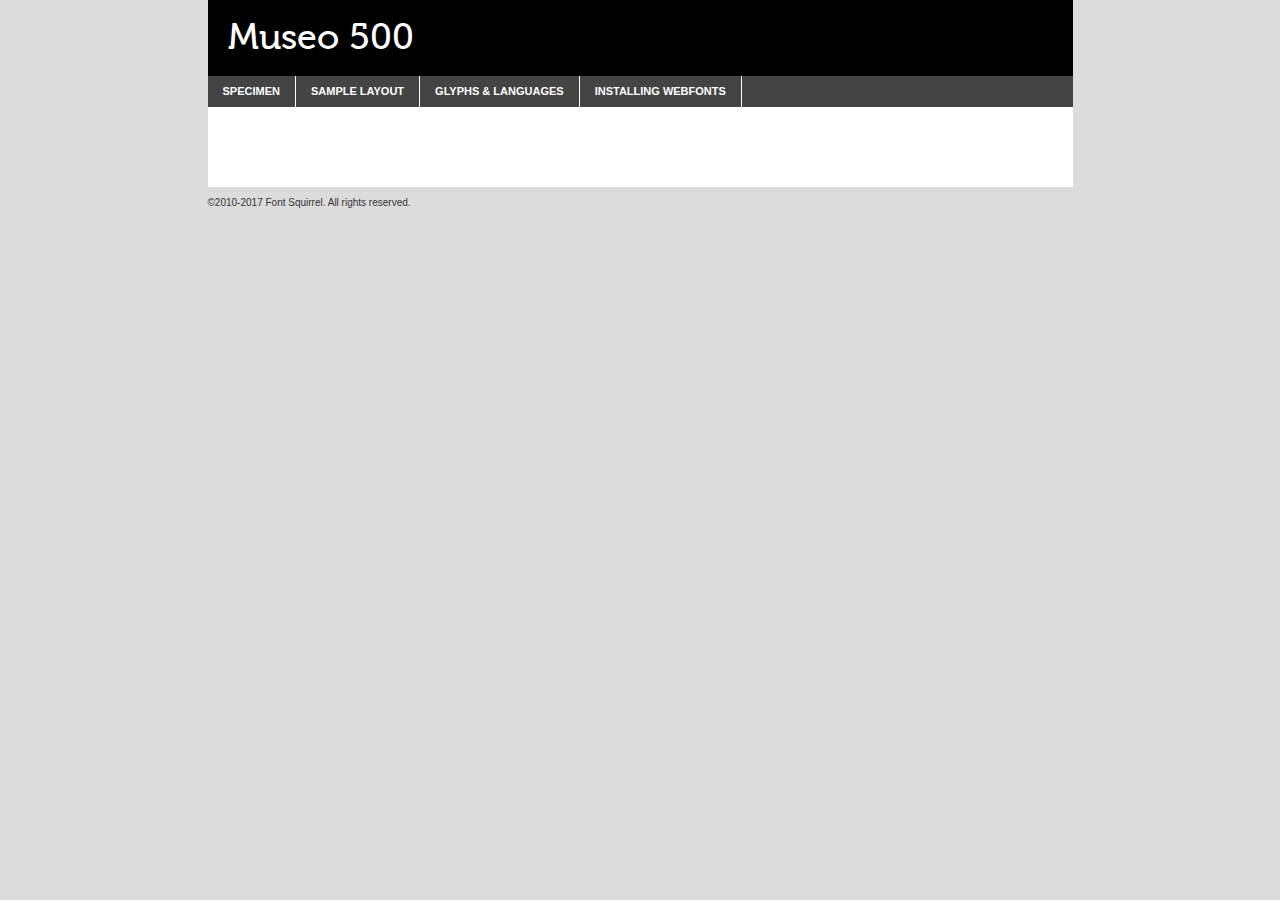
<file: content/fonts/museo/webfontkit-20180608-022302/museo500-regular-demo.html>
<!DOCTYPE html PUBLIC "-//W3C//DTD XHTML 1.0 Transitional//EN"
	"http://www.w3.org/TR/xhtml1/DTD/xhtml1-transitional.dtd">

<html xmlns="http://www.w3.org/1999/xhtml" xml:lang="en" lang="en">
<head>
	<meta http-equiv="Content-Type" content="text/html; charset=utf-8" />
	<script src="http://ajax.googleapis.com/ajax/libs/jquery/1.7.2/jquery.min.js" type="text/javascript" charset="utf-8"></script>
	<script type="text/javascript">
	(function($){$.fn.easyTabs=function(option){var param=jQuery.extend({fadeSpeed:"fast",defaultContent:1,activeClass:'active'},option);$(this).each(function(){var thisId="#"+this.id;if(param.defaultContent==''){param.defaultContent=1;}
	if(typeof param.defaultContent=="number")
	{var defaultTab=$(thisId+" .tabs li:eq("+(param.defaultContent-1)+") a").attr('href').substr(1);}else{var defaultTab=param.defaultContent;}
	$(thisId+" .tabs li a").each(function(){var tabToHide=$(this).attr('href').substr(1);$("#"+tabToHide).addClass('easytabs-tab-content');});hideAll();changeContent(defaultTab);function hideAll(){$(thisId+" .easytabs-tab-content").hide();}
	function changeContent(tabId){hideAll();$(thisId+" .tabs li").removeClass(param.activeClass);$(thisId+" .tabs li a[href=#"+tabId+"]").closest('li').addClass(param.activeClass);if(param.fadeSpeed!="none")
	{$(thisId+" #"+tabId).fadeIn(param.fadeSpeed);}else{$(thisId+" #"+tabId).show();}}
	$(thisId+" .tabs li").click(function(){var tabId=$(this).find('a').attr('href').substr(1);changeContent(tabId);return false;});});}})(jQuery);
	</script>
	<link rel="stylesheet" href="specimen_files/specimen_stylesheet.css" type="text/css" charset="utf-8" />
	<link rel="stylesheet" href="stylesheet.css" type="text/css" charset="utf-8" />

	<style type="text/css">
					body{
				font-family: 'museo500';
							}
		</style>

	<title>Museo 500 Specimen</title>
	
	
	<script type="text/javascript" charset="utf-8">
		$(document).ready(function() {
			$('#container').easyTabs({defaultContent:1});
		});
	</script>
</head>

<body>
<div id="container">
	<div id="header">
		Museo 500	</div>
	<ul class="tabs">
		<li><a href="#specimen">Specimen</a></li>
		<li><a href="#layout">Sample Layout</a></li>
				<li><a href="#glyphs">Glyphs &amp; Languages</a></li>
		<li><a href="#installing">Installing Webfonts</a></li>
		
	</ul>
	
	<div id="main_content">

		
			<div id="specimen">
		
				<div class="section">
					<div class="grid12 firstcol">
						<div class="huge">AaBb</div>
					</div>
				</div>
		
				<div class="section">
					<div class="glyph_range">A&#x200B;B&#x200b;C&#x200b;D&#x200b;E&#x200b;F&#x200b;G&#x200b;H&#x200b;I&#x200b;J&#x200b;K&#x200b;L&#x200b;M&#x200b;N&#x200b;O&#x200b;P&#x200b;Q&#x200b;R&#x200b;S&#x200b;T&#x200b;U&#x200b;V&#x200b;W&#x200b;X&#x200b;Y&#x200b;Z&#x200b;a&#x200b;b&#x200b;c&#x200b;d&#x200b;e&#x200b;f&#x200b;g&#x200b;h&#x200b;i&#x200b;j&#x200b;k&#x200b;l&#x200b;m&#x200b;n&#x200b;o&#x200b;p&#x200b;q&#x200b;r&#x200b;s&#x200b;t&#x200b;u&#x200b;v&#x200b;w&#x200b;x&#x200b;y&#x200b;z&#x200b;1&#x200b;2&#x200b;3&#x200b;4&#x200b;5&#x200b;6&#x200b;7&#x200b;8&#x200b;9&#x200b;0&#x200b;&amp;&#x200b;.&#x200b;,&#x200b;?&#x200b;!&#x200b;&#64;&#x200b;(&#x200b;)&#x200b;#&#x200b;$&#x200b;%&#x200b;*&#x200b;+&#x200b;-&#x200b;=&#x200b;:&#x200b;;</div>
				</div>
				<div class="section">
					<div class="grid12 firstcol">
						<table class="sample_table">
							<tr><td>10</td><td class="size10">abcdefghijklmnopqrstuvwxyzABCDEFGHIJKLMNOPQRSTUVWXYZ0123456789abcdefghijklmnopqrstuvwxyzABCDEFGHIJKLMNOPQRSTUVWXYZ0123456789abcdefghijklmnopqrstuvwxyzABCDEFGHIJKLMNOPQRSTUVWXYZ</td></tr>
							<tr><td>11</td><td class="size11">abcdefghijklmnopqrstuvwxyzABCDEFGHIJKLMNOPQRSTUVWXYZ0123456789abcdefghijklmnopqrstuvwxyzABCDEFGHIJKLMNOPQRSTUVWXYZ0123456789abcdefghijklmnopqrstuvwxyzABCDEFGHIJKLMNOPQRSTUVWXYZ</td></tr>
							<tr><td>12</td><td class="size12">abcdefghijklmnopqrstuvwxyzABCDEFGHIJKLMNOPQRSTUVWXYZ0123456789abcdefghijklmnopqrstuvwxyzABCDEFGHIJKLMNOPQRSTUVWXYZ0123456789abcdefghijklmnopqrstuvwxyzABCDEFGHIJKLMNOPQRSTUVWXYZ</td></tr>
							<tr><td>13</td><td class="size13">abcdefghijklmnopqrstuvwxyzABCDEFGHIJKLMNOPQRSTUVWXYZ0123456789abcdefghijklmnopqrstuvwxyzABCDEFGHIJKLMNOPQRSTUVWXYZ0123456789abcdefghijklmnopqrstuvwxyzABCDEFGHIJKLMNOPQRSTUVWXYZ</td></tr>
							<tr><td>14</td><td class="size14">abcdefghijklmnopqrstuvwxyzABCDEFGHIJKLMNOPQRSTUVWXYZ0123456789abcdefghijklmnopqrstuvwxyzABCDEFGHIJKLMNOPQRSTUVWXYZ0123456789abcdefghijklmnopqrstuvwxyzABCDEFGHIJKLMNOPQRSTUVWXYZ</td></tr>
							<tr><td>16</td><td class="size16">abcdefghijklmnopqrstuvwxyzABCDEFGHIJKLMNOPQRSTUVWXYZ0123456789abcdefghijklmnopqrstuvwxyzABCDEFGHIJKLMNOPQRSTUVWXYZ</td></tr>
							<tr><td>18</td><td class="size18">abcdefghijklmnopqrstuvwxyzABCDEFGHIJKLMNOPQRSTUVWXYZ0123456789abcdefghijklmnopqrstuvwxyzABCDEFGHIJKLMNOPQRSTUVWXYZ</td></tr>
							<tr><td>20</td><td class="size20">abcdefghijklmnopqrstuvwxyzABCDEFGHIJKLMNOPQRSTUVWXYZ0123456789abcdefghijklmnopqrstuvwxyzABCDEFGHIJKLMNOPQRSTUVWXYZ</td></tr>
							<tr><td>24</td><td class="size24">abcdefghijklmnopqrstuvwxyzABCDEFGHIJKLMNOPQRSTUVWXYZ0123456789abcdefghijklmnopqrstuvwxyzABCDEFGHIJKLMNOPQRSTUVWXYZ</td></tr>
							<tr><td>30</td><td class="size30">abcdefghijklmnopqrstuvwxyzABCDEFGHIJKLMNOPQRSTUVWXYZ0123456789abcdefghijklmnopqrstuvwxyzABCDEFGHIJKLMNOPQRSTUVWXYZ</td></tr>
							<tr><td>36</td><td class="size36">abcdefghijklmnopqrstuvwxyzABCDEFGHIJKLMNOPQRSTUVWXYZ0123456789abcdefghijklmnopqrstuvwxyzABCDEFGHIJKLMNOPQRSTUVWXYZ</td></tr>
							<tr><td>48</td><td class="size48">abcdefghijklmnopqrstuvwxyzABCDEFGHIJKLMNOPQRSTUVWXYZ0123456789abcdefghijklmnopqrstuvwxyzABCDEFGHIJKLMNOPQRSTUVWXYZ</td></tr>
							<tr><td>60</td><td class="size60">abcdefghijklmnopqrstuvwxyzABCDEFGHIJKLMNOPQRSTUVWXYZ0123456789abcdefghijklmnopqrstuvwxyzABCDEFGHIJKLMNOPQRSTUVWXYZ</td></tr>
							<tr><td>72</td><td class="size72">abcdefghijklmnopqrstuvwxyzABCDEFGHIJKLMNOPQRSTUVWXYZ0123456789abcdefghijklmnopqrstuvwxyzABCDEFGHIJKLMNOPQRSTUVWXYZ</td></tr>
							<tr><td>90</td><td class="size90">abcdefghijklmnopqrstuvwxyzABCDEFGHIJKLMNOPQRSTUVWXYZ0123456789abcdefghijklmnopqrstuvwxyzABCDEFGHIJKLMNOPQRSTUVWXYZ</td></tr>
						</table>
				
					</div>
			
				</div>
		
		
		
								<div class="section" id="bodycomparison">


										<div id="xheight">
				<div class="fontbody">&#x25FC;&#x25FC;&#x25FC;&#x25FC;&#x25FC;&#x25FC;&#x25FC;&#x25FC;&#x25FC;&#x25FC;&#x25FC;&#x25FC;&#x25FC;&#x25FC;&#x25FC;&#x25FC;&#x25FC;&#x25FC;&#x25FC;&#x25FC;&#x25FC;&#x25FC;&#x25FC;&#x25FC;&#x25FC;&#x25FC;&#x25FC;&#x25FC;&#x25FC;&#x25FC;&#x25FC;&#x25FC;&#x25FC;&#x25FC;&#x25FC;&#x25FC;&#x25FC;&#x25FC;&#x25FC;&#x25FC;&#x25FC;&#x25FC;&#x25FC;&#x25FC;&#x25FC;&#x25FC;&#x25FC;&#x25FC;&#x25FC;&#x25FC;&#x25FC;&#x25FC;&#x25FC;&#x25FC;&#x25FC;&#x25FC;&#x25FC;&#x25FC;&#x25FC;&#x25FC;&#x25FC;&#x25FC;&#x25FC;&#x25FC;&#x25FC;&#x25FC;&#x25FC;&#x25FC;&#x25FC;&#x25FC;&#x25FC;&#x25FC;&#x25FC;&#x25FC;&#x25FC;&#x25FC;&#x25FC;&#x25FC;&#x25FC;&#x25FC;&#x25FC;&#x25FC;&#x25FC;&#x25FC;&#x25FC;&#x25FC;&#x25FC;&#x25FC;&#x25FC;&#x25FC;&#x25FC;&#x25FC;&#x25FC;&#x25FC;&#x25FC;&#x25FC;&#x25FC;&#x25FC;&#x25FC;body</div><div class="arialbody">body</div><div class="verdanabody">body</div><div class="georgiabody">body</div></div>
										<div class="fontbody" style="z-index:1">
											body<span>Museo 500</span>
										</div>
										<div class="arialbody" style="z-index:1">
											body<span>Arial</span>
										</div>
										<div class="verdanabody" style="z-index:1">
											body<span>Verdana</span>
										</div>
										<div class="georgiabody" style="z-index:1">
											body<span>Georgia</span>
										</div>



								</div>
		
		
				<div class="section psample psample_row1" id="">
					
					<div class="grid2 firstcol">
						<p class="size10"><span>10.</span>Aenean lacinia bibendum nulla sed consectetur. Fusce dapibus, tellus ac cursus commodo, tortor mauris condimentum nibh, ut fermentum massa justo sit amet risus. Nullam id dolor id nibh ultricies vehicula ut id elit. Cum sociis natoque penatibus et magnis dis parturient montes, nascetur ridiculus mus. Nulla vitae elit libero, a pharetra augue.</p>
			
					</div>
					<div class="grid3">
						<p class="size11"><span>11.</span>Aenean lacinia bibendum nulla sed consectetur. Fusce dapibus, tellus ac cursus commodo, tortor mauris condimentum nibh, ut fermentum massa justo sit amet risus. Nullam id dolor id nibh ultricies vehicula ut id elit. Cum sociis natoque penatibus et magnis dis parturient montes, nascetur ridiculus mus. Nulla vitae elit libero, a pharetra augue.</p>
			
					</div>
					<div class="grid3">
						<p class="size12"><span>12.</span>Aenean lacinia bibendum nulla sed consectetur. Fusce dapibus, tellus ac cursus commodo, tortor mauris condimentum nibh, ut fermentum massa justo sit amet risus. Nullam id dolor id nibh ultricies vehicula ut id elit. Cum sociis natoque penatibus et magnis dis parturient montes, nascetur ridiculus mus. Nulla vitae elit libero, a pharetra augue.</p>
			
					</div>
					<div class="grid4">
						<p class="size13"><span>13.</span>Aenean lacinia bibendum nulla sed consectetur. Fusce dapibus, tellus ac cursus commodo, tortor mauris condimentum nibh, ut fermentum massa justo sit amet risus. Nullam id dolor id nibh ultricies vehicula ut id elit. Cum sociis natoque penatibus et magnis dis parturient montes, nascetur ridiculus mus. Nulla vitae elit libero, a pharetra augue.</p>
			
					</div>
					<div class="white_blend"></div>
					
				</div>
				<div class="section psample psample_row2" id="">
					<div class="grid3 firstcol">
						<p class="size14"><span>14.</span>Aenean lacinia bibendum nulla sed consectetur. Fusce dapibus, tellus ac cursus commodo, tortor mauris condimentum nibh, ut fermentum massa justo sit amet risus. Nullam id dolor id nibh ultricies vehicula ut id elit. Cum sociis natoque penatibus et magnis dis parturient montes, nascetur ridiculus mus. Nulla vitae elit libero, a pharetra augue.</p>
			
					</div>
					<div class="grid4">
						<p class="size16"><span>16.</span>Aenean lacinia bibendum nulla sed consectetur. Fusce dapibus, tellus ac cursus commodo, tortor mauris condimentum nibh, ut fermentum massa justo sit amet risus. Nullam id dolor id nibh ultricies vehicula ut id elit. Cum sociis natoque penatibus et magnis dis parturient montes, nascetur ridiculus mus. Nulla vitae elit libero, a pharetra augue.</p>
			
					</div>
					<div class="grid5">
						<p class="size18"><span>18.</span>Aenean lacinia bibendum nulla sed consectetur. Fusce dapibus, tellus ac cursus commodo, tortor mauris condimentum nibh, ut fermentum massa justo sit amet risus. Nullam id dolor id nibh ultricies vehicula ut id elit. Cum sociis natoque penatibus et magnis dis parturient montes, nascetur ridiculus mus. Nulla vitae elit libero, a pharetra augue.</p>
			
					</div>

					<div class="white_blend"></div>

				</div>
				
				<div class="section psample psample_row3" id="">
					<div class="grid5 firstcol">
						<p class="size20"><span>20.</span>Aenean lacinia bibendum nulla sed consectetur. Fusce dapibus, tellus ac cursus commodo, tortor mauris condimentum nibh, ut fermentum massa justo sit amet risus. Nullam id dolor id nibh ultricies vehicula ut id elit. Cum sociis natoque penatibus et magnis dis parturient montes, nascetur ridiculus mus. Nulla vitae elit libero, a pharetra augue.</p>
					</div>
					<div class="grid7">
						<p class="size24"><span>24.</span>Aenean lacinia bibendum nulla sed consectetur. Fusce dapibus, tellus ac cursus commodo, tortor mauris condimentum nibh, ut fermentum massa justo sit amet risus. Nullam id dolor id nibh ultricies vehicula ut id elit. Cum sociis natoque penatibus et magnis dis parturient montes, nascetur ridiculus mus. Nulla vitae elit libero, a pharetra augue.</p>
					</div>
					
					<div class="white_blend"></div>
					
				</div>
				
				<div class="section psample psample_row4" id="">
					<div class="grid12 firstcol">
						<p class="size30"><span>30.</span>Aenean lacinia bibendum nulla sed consectetur. Fusce dapibus, tellus ac cursus commodo, tortor mauris condimentum nibh, ut fermentum massa justo sit amet risus. Nullam id dolor id nibh ultricies vehicula ut id elit. Cum sociis natoque penatibus et magnis dis parturient montes, nascetur ridiculus mus. Nulla vitae elit libero, a pharetra augue.</p>
					</div>
					<div class="white_blend"></div>
					
				</div>
				
				
				
				<div class="section psample psample_row1 fullreverse">
					<div class="grid2 firstcol">
						<p class="size10"><span>10.</span>Aenean lacinia bibendum nulla sed consectetur. Fusce dapibus, tellus ac cursus commodo, tortor mauris condimentum nibh, ut fermentum massa justo sit amet risus. Nullam id dolor id nibh ultricies vehicula ut id elit. Cum sociis natoque penatibus et magnis dis parturient montes, nascetur ridiculus mus. Nulla vitae elit libero, a pharetra augue.</p>
			
					</div>
					<div class="grid3">
						<p class="size11"><span>11.</span>Aenean lacinia bibendum nulla sed consectetur. Fusce dapibus, tellus ac cursus commodo, tortor mauris condimentum nibh, ut fermentum massa justo sit amet risus. Nullam id dolor id nibh ultricies vehicula ut id elit. Cum sociis natoque penatibus et magnis dis parturient montes, nascetur ridiculus mus. Nulla vitae elit libero, a pharetra augue.</p>
			
					</div>
					<div class="grid3">
						<p class="size12"><span>12.</span>Aenean lacinia bibendum nulla sed consectetur. Fusce dapibus, tellus ac cursus commodo, tortor mauris condimentum nibh, ut fermentum massa justo sit amet risus. Nullam id dolor id nibh ultricies vehicula ut id elit. Cum sociis natoque penatibus et magnis dis parturient montes, nascetur ridiculus mus. Nulla vitae elit libero, a pharetra augue.</p>
			
					</div>
					<div class="grid4">
						<p class="size13"><span>13.</span>Aenean lacinia bibendum nulla sed consectetur. Fusce dapibus, tellus ac cursus commodo, tortor mauris condimentum nibh, ut fermentum massa justo sit amet risus. Nullam id dolor id nibh ultricies vehicula ut id elit. Cum sociis natoque penatibus et magnis dis parturient montes, nascetur ridiculus mus. Nulla vitae elit libero, a pharetra augue.</p>
			
					</div>
					<div class="black_blend"></div>
					
				</div>
				
				<div class="section psample psample_row2 fullreverse">
					<div class="grid3 firstcol">
						<p class="size14"><span>14.</span>Aenean lacinia bibendum nulla sed consectetur. Fusce dapibus, tellus ac cursus commodo, tortor mauris condimentum nibh, ut fermentum massa justo sit amet risus. Nullam id dolor id nibh ultricies vehicula ut id elit. Cum sociis natoque penatibus et magnis dis parturient montes, nascetur ridiculus mus. Nulla vitae elit libero, a pharetra augue.</p>
			
					</div>
					<div class="grid4">
						<p class="size16"><span>16.</span>Aenean lacinia bibendum nulla sed consectetur. Fusce dapibus, tellus ac cursus commodo, tortor mauris condimentum nibh, ut fermentum massa justo sit amet risus. Nullam id dolor id nibh ultricies vehicula ut id elit. Cum sociis natoque penatibus et magnis dis parturient montes, nascetur ridiculus mus. Nulla vitae elit libero, a pharetra augue.</p>
			
					</div>
					<div class="grid5">
						<p class="size18"><span>18.</span>Aenean lacinia bibendum nulla sed consectetur. Fusce dapibus, tellus ac cursus commodo, tortor mauris condimentum nibh, ut fermentum massa justo sit amet risus. Nullam id dolor id nibh ultricies vehicula ut id elit. Cum sociis natoque penatibus et magnis dis parturient montes, nascetur ridiculus mus. Nulla vitae elit libero, a pharetra augue.</p>
			
					</div>
					<div class="black_blend"></div>

				</div>
				
				<div class="section psample fullreverse psample_row3" id="">
					<div class="grid5 firstcol">
						<p class="size20"><span>20.</span>Aenean lacinia bibendum nulla sed consectetur. Fusce dapibus, tellus ac cursus commodo, tortor mauris condimentum nibh, ut fermentum massa justo sit amet risus. Nullam id dolor id nibh ultricies vehicula ut id elit. Cum sociis natoque penatibus et magnis dis parturient montes, nascetur ridiculus mus. Nulla vitae elit libero, a pharetra augue.</p>
					</div>
					<div class="grid7">
						<p class="size24"><span>24.</span>Aenean lacinia bibendum nulla sed consectetur. Fusce dapibus, tellus ac cursus commodo, tortor mauris condimentum nibh, ut fermentum massa justo sit amet risus. Nullam id dolor id nibh ultricies vehicula ut id elit. Cum sociis natoque penatibus et magnis dis parturient montes, nascetur ridiculus mus. Nulla vitae elit libero, a pharetra augue.</p>
					</div>
					
					<div class="black_blend"></div>
					
				</div>
				
				<div class="section psample fullreverse psample_row4" id="" style="border-bottom: 20px #000 solid;">
					<div class="grid12 firstcol">
						<p class="size30"><span>30.</span>Aenean lacinia bibendum nulla sed consectetur. Fusce dapibus, tellus ac cursus commodo, tortor mauris condimentum nibh, ut fermentum massa justo sit amet risus. Nullam id dolor id nibh ultricies vehicula ut id elit. Cum sociis natoque penatibus et magnis dis parturient montes, nascetur ridiculus mus. Nulla vitae elit libero, a pharetra augue.</p>
					</div>
					<div class="black_blend"></div>
					
				</div>
				
				
				
				
			</div>
			
			<div id="layout">
				
				<div class="section">
					
					<div class="grid12 firstcol">
						<h1>Lorem Ipsum Dolor</h1>
						<h2>Etiam porta sem malesuada magna mollis euismod</h2>
						
						<p class="byline">By <a href="#link">Aenean Lacinia</a></p>
					</div>
				</div>
				<div class="section">
					<div class="grid8 firstcol">
						<p class="large">Donec sed odio dui. Morbi leo risus, porta ac consectetur ac, vestibulum at eros. Fusce dapibus, tellus ac cursus commodo, tortor mauris condimentum nibh, ut fermentum massa justo sit amet risus. </p>

						
						<h3>Pellentesque ornare sem</h3>

						<p>Maecenas sed diam eget risus varius blandit sit amet non magna. Maecenas faucibus mollis interdum. Donec ullamcorper nulla non metus auctor fringilla. Nullam id dolor id nibh ultricies vehicula ut id elit. Nullam id dolor id nibh ultricies vehicula ut id elit. </p>

						<p>Aenean eu leo quam. Pellentesque ornare sem lacinia quam venenatis vestibulum. Lorem ipsum dolor sit amet, consectetur adipiscing elit. Cum sociis natoque penatibus et magnis dis parturient montes, nascetur ridiculus mus. </p>

						<p>Nulla vitae elit libero, a pharetra augue. Praesent commodo cursus magna, vel scelerisque nisl consectetur et. Aenean lacinia bibendum nulla sed consectetur. </p>

						<p>Nullam quis risus eget urna mollis ornare vel eu leo. Nullam quis risus eget urna mollis ornare vel eu leo. Maecenas sed diam eget risus varius blandit sit amet non magna. Donec ullamcorper nulla non metus auctor fringilla. </p>

						<h3>Cras mattis consectetur</h3>

						<p>Aenean eu leo quam. Pellentesque ornare sem lacinia quam venenatis vestibulum. Aenean lacinia bibendum nulla sed consectetur. Integer posuere erat a ante venenatis dapibus posuere velit aliquet. Cras mattis consectetur purus sit amet fermentum. </p>

						<p>Nullam id dolor id nibh ultricies vehicula ut id elit. Nullam quis risus eget urna mollis ornare vel eu leo. Cras mattis consectetur purus sit amet fermentum.</p>
					</div>
					
					<div class="grid4 sidebar">
						
						<div class="box reverse">
							<p class="last">Nullam quis risus eget urna mollis ornare vel eu leo. Donec ullamcorper nulla non metus auctor fringilla. Cras mattis consectetur purus sit amet fermentum. Sed posuere consectetur est at lobortis. Lorem ipsum dolor sit amet, consectetur adipiscing elit. </p>
						</div>
						
						<p class="caption">Maecenas sed diam eget risus varius.</p>

						<p>Vestibulum id ligula porta felis euismod semper. Integer posuere erat a ante venenatis dapibus posuere velit aliquet. Vestibulum id ligula porta felis euismod semper. Sed posuere consectetur est at lobortis. Maecenas sed diam eget risus varius blandit sit amet non magna. Fusce dapibus, tellus ac cursus commodo, tortor mauris condimentum nibh, ut fermentum massa justo sit amet risus. </p>

					

						<p>Duis mollis, est non commodo luctus, nisi erat porttitor ligula, eget lacinia odio sem nec elit. Aenean lacinia bibendum nulla sed consectetur. Vivamus sagittis lacus vel augue laoreet rutrum faucibus dolor auctor. Aenean lacinia bibendum nulla sed consectetur. Nullam quis risus eget urna mollis ornare vel eu leo. </p>

						<p>Praesent commodo cursus magna, vel scelerisque nisl consectetur et. Donec ullamcorper nulla non metus auctor fringilla. Maecenas faucibus mollis interdum. Fusce dapibus, tellus ac cursus commodo, tortor mauris condimentum nibh, ut fermentum massa justo sit amet risus. </p>

					</div>
				</div>
				
			</div>


			



		<div id="glyphs">
			<div class="section">
				<div class="grid12 firstcol">
			
				<h1>Language Support</h1>
				<p>The subset of Museo 500 in this kit supports the following languages:<br />
			
					Albanian, Basque, Breton, Chamorro, Danish, Dutch, English, Faroese, Finnish, French, Frisian, Galician, German, Icelandic, Italian, Malagasy, Norwegian, Portuguese, Spanish, Alsatian, Aragonese, Arapaho, Arrernte, Asturian, Aymara, Bislama, Cebuano, Corsican, Fijian, French_creole, Genoese, Gilbertese, Greenlandic, Haitian_creole, Hiligaynon, Hmong, Hopi, Ibanag, Iloko_ilokano, Indonesian, Interglossa_glosa, Interlingua, Irish_gaelic, Jerriais, Lojban, Lombard, Luxembourgeois, Manx, Mohawk, Norfolk_pitcairnese, Occitan, Oromo, Pangasinan, Papiamento, Piedmontese, Potawatomi, Rhaeto-romance, Romansh, Rotokas, Sami_lule, Samoan, Sardinian, Scots_gaelic, Seychelles_creole, Shona, Sicilian, Somali, Southern_ndebele, Swahili, Swati_swazi, Tagalog_filipino_pilipino, Tetum, Tok_pisin, Uyghur_latinized, Volapuk, Walloon, Warlpiri, Xhosa, Yapese, Zulu, Latinbasic, Ubasic, Demo				</p>
				<h1>Glyph Chart</h1>
				<p>The subset of Museo 500 in this kit includes all the glyphs listed below. Unicode entities are included above each glyph to help you insert individual characters into your layout.</p>
				<div id="glyph_chart">
			
																				 <div><p>&amp;#32;</p>&#32;</div>
																				 <div><p>&amp;#33;</p>&#33;</div>
																				 <div><p>&amp;#34;</p>&#34;</div>
																				 <div><p>&amp;#35;</p>&#35;</div>
																				 <div><p>&amp;#36;</p>&#36;</div>
																				 <div><p>&amp;#37;</p>&#37;</div>
																				 <div><p>&amp;#38;</p>&#38;</div>
																				 <div><p>&amp;#39;</p>&#39;</div>
																				 <div><p>&amp;#40;</p>&#40;</div>
																				 <div><p>&amp;#41;</p>&#41;</div>
																				 <div><p>&amp;#42;</p>&#42;</div>
																				 <div><p>&amp;#43;</p>&#43;</div>
																				 <div><p>&amp;#44;</p>&#44;</div>
																				 <div><p>&amp;#45;</p>&#45;</div>
																				 <div><p>&amp;#46;</p>&#46;</div>
																				 <div><p>&amp;#47;</p>&#47;</div>
																				 <div><p>&amp;#48;</p>&#48;</div>
																				 <div><p>&amp;#49;</p>&#49;</div>
																				 <div><p>&amp;#50;</p>&#50;</div>
																				 <div><p>&amp;#51;</p>&#51;</div>
																				 <div><p>&amp;#52;</p>&#52;</div>
																				 <div><p>&amp;#53;</p>&#53;</div>
																				 <div><p>&amp;#54;</p>&#54;</div>
																				 <div><p>&amp;#55;</p>&#55;</div>
																				 <div><p>&amp;#56;</p>&#56;</div>
																				 <div><p>&amp;#57;</p>&#57;</div>
																				 <div><p>&amp;#58;</p>&#58;</div>
																				 <div><p>&amp;#59;</p>&#59;</div>
																				 <div><p>&amp;#60;</p>&#60;</div>
																				 <div><p>&amp;#61;</p>&#61;</div>
																				 <div><p>&amp;#62;</p>&#62;</div>
																				 <div><p>&amp;#63;</p>&#63;</div>
																				 <div><p>&amp;#64;</p>&#64;</div>
																				 <div><p>&amp;#65;</p>&#65;</div>
																				 <div><p>&amp;#66;</p>&#66;</div>
																				 <div><p>&amp;#67;</p>&#67;</div>
																				 <div><p>&amp;#68;</p>&#68;</div>
																				 <div><p>&amp;#69;</p>&#69;</div>
																				 <div><p>&amp;#70;</p>&#70;</div>
																				 <div><p>&amp;#71;</p>&#71;</div>
																				 <div><p>&amp;#72;</p>&#72;</div>
																				 <div><p>&amp;#73;</p>&#73;</div>
																				 <div><p>&amp;#74;</p>&#74;</div>
																				 <div><p>&amp;#75;</p>&#75;</div>
																				 <div><p>&amp;#76;</p>&#76;</div>
																				 <div><p>&amp;#77;</p>&#77;</div>
																				 <div><p>&amp;#78;</p>&#78;</div>
																				 <div><p>&amp;#79;</p>&#79;</div>
																				 <div><p>&amp;#80;</p>&#80;</div>
																				 <div><p>&amp;#81;</p>&#81;</div>
																				 <div><p>&amp;#82;</p>&#82;</div>
																				 <div><p>&amp;#83;</p>&#83;</div>
																				 <div><p>&amp;#84;</p>&#84;</div>
																				 <div><p>&amp;#85;</p>&#85;</div>
																				 <div><p>&amp;#86;</p>&#86;</div>
																				 <div><p>&amp;#87;</p>&#87;</div>
																				 <div><p>&amp;#88;</p>&#88;</div>
																				 <div><p>&amp;#89;</p>&#89;</div>
																				 <div><p>&amp;#90;</p>&#90;</div>
																				 <div><p>&amp;#91;</p>&#91;</div>
																				 <div><p>&amp;#92;</p>&#92;</div>
																				 <div><p>&amp;#93;</p>&#93;</div>
																				 <div><p>&amp;#94;</p>&#94;</div>
																				 <div><p>&amp;#95;</p>&#95;</div>
																				 <div><p>&amp;#96;</p>&#96;</div>
																				 <div><p>&amp;#97;</p>&#97;</div>
																				 <div><p>&amp;#98;</p>&#98;</div>
																				 <div><p>&amp;#99;</p>&#99;</div>
																				 <div><p>&amp;#100;</p>&#100;</div>
																				 <div><p>&amp;#101;</p>&#101;</div>
																				 <div><p>&amp;#102;</p>&#102;</div>
																				 <div><p>&amp;#103;</p>&#103;</div>
																				 <div><p>&amp;#104;</p>&#104;</div>
																				 <div><p>&amp;#105;</p>&#105;</div>
																				 <div><p>&amp;#106;</p>&#106;</div>
																				 <div><p>&amp;#107;</p>&#107;</div>
																				 <div><p>&amp;#108;</p>&#108;</div>
																				 <div><p>&amp;#109;</p>&#109;</div>
																				 <div><p>&amp;#110;</p>&#110;</div>
																				 <div><p>&amp;#111;</p>&#111;</div>
																				 <div><p>&amp;#112;</p>&#112;</div>
																				 <div><p>&amp;#113;</p>&#113;</div>
																				 <div><p>&amp;#114;</p>&#114;</div>
																				 <div><p>&amp;#115;</p>&#115;</div>
																				 <div><p>&amp;#116;</p>&#116;</div>
																				 <div><p>&amp;#117;</p>&#117;</div>
																				 <div><p>&amp;#118;</p>&#118;</div>
																				 <div><p>&amp;#119;</p>&#119;</div>
																				 <div><p>&amp;#120;</p>&#120;</div>
																				 <div><p>&amp;#121;</p>&#121;</div>
																				 <div><p>&amp;#122;</p>&#122;</div>
																				 <div><p>&amp;#123;</p>&#123;</div>
																				 <div><p>&amp;#124;</p>&#124;</div>
																				 <div><p>&amp;#125;</p>&#125;</div>
																				 <div><p>&amp;#126;</p>&#126;</div>
																				 <div><p>&amp;#160;</p>&#160;</div>
																				 <div><p>&amp;#161;</p>&#161;</div>
																				 <div><p>&amp;#162;</p>&#162;</div>
																				 <div><p>&amp;#163;</p>&#163;</div>
																				 <div><p>&amp;#165;</p>&#165;</div>
																				 <div><p>&amp;#167;</p>&#167;</div>
																				 <div><p>&amp;#168;</p>&#168;</div>
																				 <div><p>&amp;#169;</p>&#169;</div>
																				 <div><p>&amp;#170;</p>&#170;</div>
																				 <div><p>&amp;#171;</p>&#171;</div>
																				 <div><p>&amp;#172;</p>&#172;</div>
																				 <div><p>&amp;#173;</p>&#173;</div>
																				 <div><p>&amp;#174;</p>&#174;</div>
																				 <div><p>&amp;#175;</p>&#175;</div>
																				 <div><p>&amp;#176;</p>&#176;</div>
																				 <div><p>&amp;#177;</p>&#177;</div>
																				 <div><p>&amp;#178;</p>&#178;</div>
																				 <div><p>&amp;#179;</p>&#179;</div>
																				 <div><p>&amp;#180;</p>&#180;</div>
																				 <div><p>&amp;#181;</p>&#181;</div>
																				 <div><p>&amp;#182;</p>&#182;</div>
																				 <div><p>&amp;#183;</p>&#183;</div>
																				 <div><p>&amp;#184;</p>&#184;</div>
																				 <div><p>&amp;#185;</p>&#185;</div>
																				 <div><p>&amp;#186;</p>&#186;</div>
																				 <div><p>&amp;#187;</p>&#187;</div>
																				 <div><p>&amp;#188;</p>&#188;</div>
																				 <div><p>&amp;#189;</p>&#189;</div>
																				 <div><p>&amp;#190;</p>&#190;</div>
																				 <div><p>&amp;#191;</p>&#191;</div>
																				 <div><p>&amp;#192;</p>&#192;</div>
																				 <div><p>&amp;#193;</p>&#193;</div>
																				 <div><p>&amp;#194;</p>&#194;</div>
																				 <div><p>&amp;#195;</p>&#195;</div>
																				 <div><p>&amp;#196;</p>&#196;</div>
																				 <div><p>&amp;#197;</p>&#197;</div>
																				 <div><p>&amp;#198;</p>&#198;</div>
																				 <div><p>&amp;#199;</p>&#199;</div>
																				 <div><p>&amp;#200;</p>&#200;</div>
																				 <div><p>&amp;#201;</p>&#201;</div>
																				 <div><p>&amp;#202;</p>&#202;</div>
																				 <div><p>&amp;#203;</p>&#203;</div>
																				 <div><p>&amp;#204;</p>&#204;</div>
																				 <div><p>&amp;#205;</p>&#205;</div>
																				 <div><p>&amp;#206;</p>&#206;</div>
																				 <div><p>&amp;#207;</p>&#207;</div>
																				 <div><p>&amp;#208;</p>&#208;</div>
																				 <div><p>&amp;#209;</p>&#209;</div>
																				 <div><p>&amp;#210;</p>&#210;</div>
																				 <div><p>&amp;#211;</p>&#211;</div>
																				 <div><p>&amp;#212;</p>&#212;</div>
																				 <div><p>&amp;#213;</p>&#213;</div>
																				 <div><p>&amp;#214;</p>&#214;</div>
																				 <div><p>&amp;#215;</p>&#215;</div>
																				 <div><p>&amp;#216;</p>&#216;</div>
																				 <div><p>&amp;#217;</p>&#217;</div>
																				 <div><p>&amp;#218;</p>&#218;</div>
																				 <div><p>&amp;#219;</p>&#219;</div>
																				 <div><p>&amp;#220;</p>&#220;</div>
																				 <div><p>&amp;#221;</p>&#221;</div>
																				 <div><p>&amp;#222;</p>&#222;</div>
																				 <div><p>&amp;#223;</p>&#223;</div>
																				 <div><p>&amp;#224;</p>&#224;</div>
																				 <div><p>&amp;#225;</p>&#225;</div>
																				 <div><p>&amp;#226;</p>&#226;</div>
																				 <div><p>&amp;#227;</p>&#227;</div>
																				 <div><p>&amp;#228;</p>&#228;</div>
																				 <div><p>&amp;#229;</p>&#229;</div>
																				 <div><p>&amp;#230;</p>&#230;</div>
																				 <div><p>&amp;#231;</p>&#231;</div>
																				 <div><p>&amp;#232;</p>&#232;</div>
																				 <div><p>&amp;#233;</p>&#233;</div>
																				 <div><p>&amp;#234;</p>&#234;</div>
																				 <div><p>&amp;#235;</p>&#235;</div>
																				 <div><p>&amp;#236;</p>&#236;</div>
																				 <div><p>&amp;#237;</p>&#237;</div>
																				 <div><p>&amp;#238;</p>&#238;</div>
																				 <div><p>&amp;#239;</p>&#239;</div>
																				 <div><p>&amp;#240;</p>&#240;</div>
																				 <div><p>&amp;#241;</p>&#241;</div>
																				 <div><p>&amp;#242;</p>&#242;</div>
																				 <div><p>&amp;#243;</p>&#243;</div>
																				 <div><p>&amp;#244;</p>&#244;</div>
																				 <div><p>&amp;#245;</p>&#245;</div>
																				 <div><p>&amp;#246;</p>&#246;</div>
																				 <div><p>&amp;#247;</p>&#247;</div>
																				 <div><p>&amp;#248;</p>&#248;</div>
																				 <div><p>&amp;#249;</p>&#249;</div>
																				 <div><p>&amp;#250;</p>&#250;</div>
																				 <div><p>&amp;#251;</p>&#251;</div>
																				 <div><p>&amp;#252;</p>&#252;</div>
																				 <div><p>&amp;#253;</p>&#253;</div>
																				 <div><p>&amp;#254;</p>&#254;</div>
																				 <div><p>&amp;#255;</p>&#255;</div>
																				 <div><p>&amp;#338;</p>&#338;</div>
																				 <div><p>&amp;#339;</p>&#339;</div>
																				 <div><p>&amp;#376;</p>&#376;</div>
																				 <div><p>&amp;#710;</p>&#710;</div>
																				 <div><p>&amp;#732;</p>&#732;</div>
																				 <div><p>&amp;#8192;</p>&#8192;</div>
																				 <div><p>&amp;#8193;</p>&#8193;</div>
																				 <div><p>&amp;#8194;</p>&#8194;</div>
																				 <div><p>&amp;#8195;</p>&#8195;</div>
																				 <div><p>&amp;#8196;</p>&#8196;</div>
																				 <div><p>&amp;#8197;</p>&#8197;</div>
																				 <div><p>&amp;#8198;</p>&#8198;</div>
																				 <div><p>&amp;#8199;</p>&#8199;</div>
																				 <div><p>&amp;#8200;</p>&#8200;</div>
																				 <div><p>&amp;#8201;</p>&#8201;</div>
																				 <div><p>&amp;#8202;</p>&#8202;</div>
																				 <div><p>&amp;#8208;</p>&#8208;</div>
																				 <div><p>&amp;#8209;</p>&#8209;</div>
																				 <div><p>&amp;#8210;</p>&#8210;</div>
																				 <div><p>&amp;#8211;</p>&#8211;</div>
																				 <div><p>&amp;#8212;</p>&#8212;</div>
																				 <div><p>&amp;#8216;</p>&#8216;</div>
																				 <div><p>&amp;#8217;</p>&#8217;</div>
																				 <div><p>&amp;#8218;</p>&#8218;</div>
																				 <div><p>&amp;#8220;</p>&#8220;</div>
																				 <div><p>&amp;#8221;</p>&#8221;</div>
																				 <div><p>&amp;#8222;</p>&#8222;</div>
																				 <div><p>&amp;#8226;</p>&#8226;</div>
																				 <div><p>&amp;#8230;</p>&#8230;</div>
																				 <div><p>&amp;#8239;</p>&#8239;</div>
																				 <div><p>&amp;#8249;</p>&#8249;</div>
																				 <div><p>&amp;#8250;</p>&#8250;</div>
																				 <div><p>&amp;#8287;</p>&#8287;</div>
																				 <div><p>&amp;#8364;</p>&#8364;</div>
																				 <div><p>&amp;#8482;</p>&#8482;</div>
																				 <div><p>&amp;#9724;</p>&#9724;</div>
																				 <div><p>&amp;#64257;</p>&#64257;</div>
																				 <div><p>&amp;#64258;</p>&#64258;</div>
																				 <div><p>&amp;#64259;</p>&#64259;</div>
																				 <div><p>&amp;#64260;</p>&#64260;</div>
																																																</div>	
				</div>
		
		
			</div>
		</div>
		
		
		<div id="specs">
			
		</div>
	
		<div id="installing">
			<div class="section">
				<div class="grid7 firstcol">
					<h1>Installing Webfonts</h1>
					
					<p>Webfonts are supported by all major browser platforms but not all in the same way. There are currently four different font formats that must be included in order to target all browsers. This includes TTF, WOFF, EOT and SVG.</p>
					
					<h2>1. Upload your webfonts</h2>
					<p>You must upload your webfont kit to your website. They should be in or near the same directory as your CSS files.</p>
					
					<h2>2. Include the webfont stylesheet</h2>
					<p>A special CSS @font-face declaration helps the various browsers select the appropriate font it needs without causing you a bunch of headaches. Learn more about this syntax by reading the <a href="https://www.fontspring.com/blog/further-hardening-of-the-bulletproof-syntax">Fontspring blog post</a> about it. The code for it is as follows:</p>


<code>
@font-face{ 
	font-family: 'MyWebFont';
	src: url('WebFont.eot');
	src: url('WebFont.eot?#iefix') format('embedded-opentype'),
	     url('WebFont.woff') format('woff'),
	     url('WebFont.ttf') format('truetype'),
	     url('WebFont.svg#webfont') format('svg');
}
</code>

	<p>We've already gone ahead and generated the code for you. All you have to do is link to the stylesheet in your HTML, like this:</p>
	<code>&lt;link rel=&quot;stylesheet&quot; href=&quot;stylesheet.css&quot; type=&quot;text/css&quot; charset=&quot;utf-8&quot; /&gt;</code>

					<h2>3. Modify your own stylesheet</h2>
					<p>To take advantage of your new fonts, you must tell your stylesheet to use them. Look at the original @font-face declaration above and find the property called "font-family." The name linked there will be what you use to reference the font. Prepend that webfont name to the font stack in the "font-family" property, inside the selector you want to change. For example:</p>
<code>p { font-family: 'WebFont', Arial, sans-serif; }</code>

<h2>4. Test</h2>
<p>Getting webfonts to work cross-browser <em>can</em> be tricky. Use the information in the sidebar to help you if you find that fonts aren't loading in a particular browser.</p>
				</div>
				
				<div class="grid5 sidebar">
					<div class="box">
						<h2>Troubleshooting<br />Font-Face Problems</h2>
						<p>Having trouble getting your webfonts to load in your new website? Here are some tips to sort out what might be the problem.</p>

						<h3>Fonts not showing in any browser</h3>

						<p>This sounds like you need to work on the plumbing. You either did not upload the fonts to the correct directory, or you did not link the fonts properly in the CSS. If you've confirmed that all this is correct and you still have a problem, take a look at your .htaccess file and see if requests are getting intercepted.</p>

						<h3>Fonts not loading in iPhone or iPad</h3>

						<p>The most common problem here is that you are serving the fonts from an IIS server. IIS refuses to serve files that have unknown MIME types. If that is the case, you must set the MIME type for SVG to "image/svg+xml" in the server settings. Follow these instructions from Microsoft if you need help.</p>

						<h3>Fonts not loading in Firefox</h3>

						<p>The primary reason for this failure? You are still using a version Firefox older than 3.5. So upgrade already! If that isn't it, then you are very likely serving fonts from a different domain. Firefox requires that all font assets be served from the same domain. Lastly it is possible that you need to add WOFF to your list of MIME types (if you are serving via IIS.)</p>

						<h3>Fonts not loading in IE</h3>

						<p>Are you looking at Internet Explorer on an actual Windows machine or are you cheating by using a service like Adobe BrowserLab? Many of these screenshot services do not render @font-face for IE. Best to test it on a real machine.</p>

						<h3>Fonts not loading in IE9</h3>

						<p>IE9, like Firefox, requires that fonts be served from the same domain as the website. Make sure that is the case.</p>
					</div>
				</div>
			</div>
			
		</div>
	
	</div>
	<div id="footer">
		<p>&copy;2010-2017 Font Squirrel. All rights reserved.</p>
	</div>
</div>
</body>
</html>
</file>
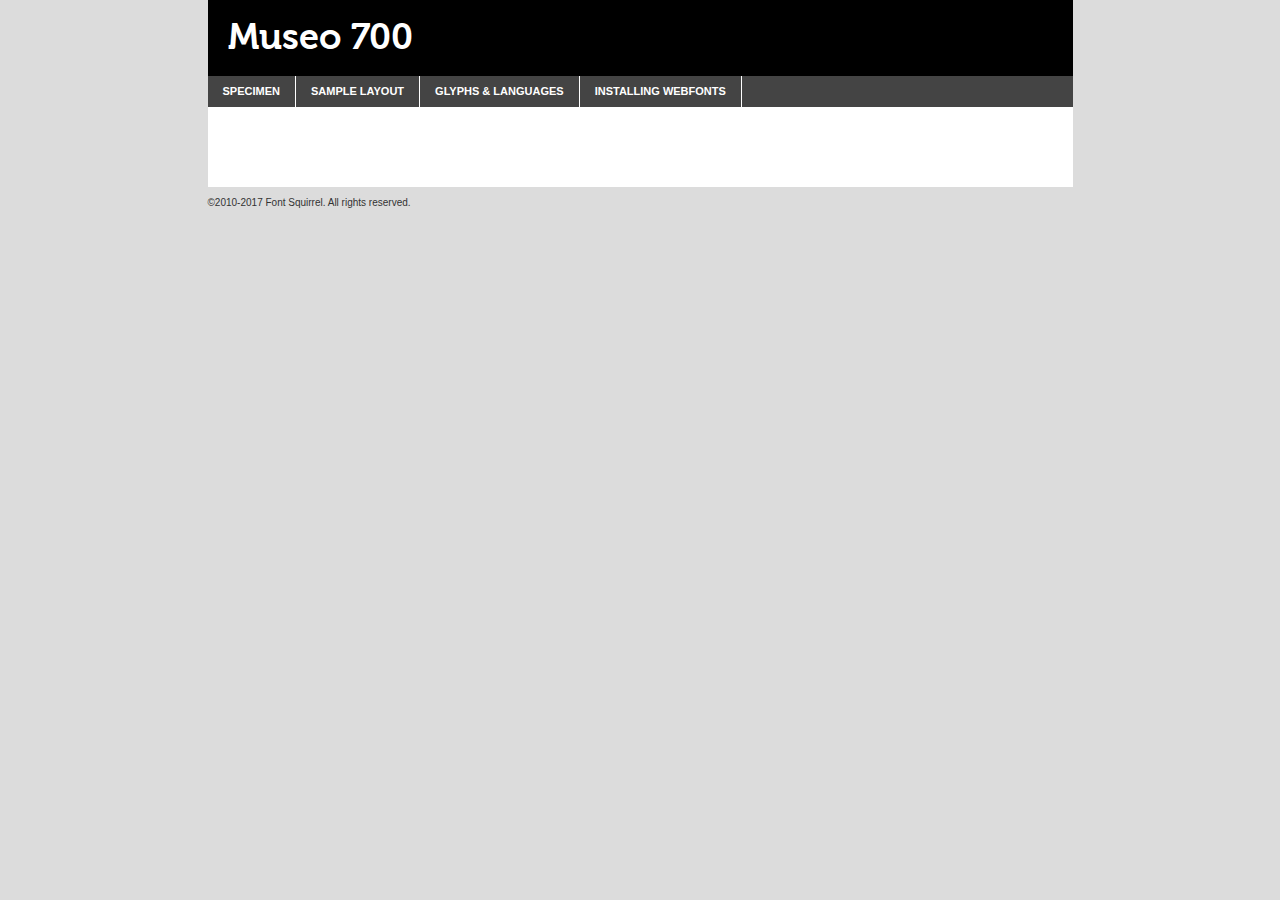
<file: content/fonts/museo/webfontkit-20180608-022302/museo700-regular-demo.html>
<!DOCTYPE html PUBLIC "-//W3C//DTD XHTML 1.0 Transitional//EN"
	"http://www.w3.org/TR/xhtml1/DTD/xhtml1-transitional.dtd">

<html xmlns="http://www.w3.org/1999/xhtml" xml:lang="en" lang="en">
<head>
	<meta http-equiv="Content-Type" content="text/html; charset=utf-8" />
	<script src="http://ajax.googleapis.com/ajax/libs/jquery/1.7.2/jquery.min.js" type="text/javascript" charset="utf-8"></script>
	<script type="text/javascript">
	(function($){$.fn.easyTabs=function(option){var param=jQuery.extend({fadeSpeed:"fast",defaultContent:1,activeClass:'active'},option);$(this).each(function(){var thisId="#"+this.id;if(param.defaultContent==''){param.defaultContent=1;}
	if(typeof param.defaultContent=="number")
	{var defaultTab=$(thisId+" .tabs li:eq("+(param.defaultContent-1)+") a").attr('href').substr(1);}else{var defaultTab=param.defaultContent;}
	$(thisId+" .tabs li a").each(function(){var tabToHide=$(this).attr('href').substr(1);$("#"+tabToHide).addClass('easytabs-tab-content');});hideAll();changeContent(defaultTab);function hideAll(){$(thisId+" .easytabs-tab-content").hide();}
	function changeContent(tabId){hideAll();$(thisId+" .tabs li").removeClass(param.activeClass);$(thisId+" .tabs li a[href=#"+tabId+"]").closest('li').addClass(param.activeClass);if(param.fadeSpeed!="none")
	{$(thisId+" #"+tabId).fadeIn(param.fadeSpeed);}else{$(thisId+" #"+tabId).show();}}
	$(thisId+" .tabs li").click(function(){var tabId=$(this).find('a').attr('href').substr(1);changeContent(tabId);return false;});});}})(jQuery);
	</script>
	<link rel="stylesheet" href="specimen_files/specimen_stylesheet.css" type="text/css" charset="utf-8" />
	<link rel="stylesheet" href="stylesheet.css" type="text/css" charset="utf-8" />

	<style type="text/css">
					body{
				font-family: 'museo700';
							}
		</style>

	<title>Museo 700 Specimen</title>
	
	
	<script type="text/javascript" charset="utf-8">
		$(document).ready(function() {
			$('#container').easyTabs({defaultContent:1});
		});
	</script>
</head>

<body>
<div id="container">
	<div id="header">
		Museo 700	</div>
	<ul class="tabs">
		<li><a href="#specimen">Specimen</a></li>
		<li><a href="#layout">Sample Layout</a></li>
				<li><a href="#glyphs">Glyphs &amp; Languages</a></li>
		<li><a href="#installing">Installing Webfonts</a></li>
		
	</ul>
	
	<div id="main_content">

		
			<div id="specimen">
		
				<div class="section">
					<div class="grid12 firstcol">
						<div class="huge">AaBb</div>
					</div>
				</div>
		
				<div class="section">
					<div class="glyph_range">A&#x200B;B&#x200b;C&#x200b;D&#x200b;E&#x200b;F&#x200b;G&#x200b;H&#x200b;I&#x200b;J&#x200b;K&#x200b;L&#x200b;M&#x200b;N&#x200b;O&#x200b;P&#x200b;Q&#x200b;R&#x200b;S&#x200b;T&#x200b;U&#x200b;V&#x200b;W&#x200b;X&#x200b;Y&#x200b;Z&#x200b;a&#x200b;b&#x200b;c&#x200b;d&#x200b;e&#x200b;f&#x200b;g&#x200b;h&#x200b;i&#x200b;j&#x200b;k&#x200b;l&#x200b;m&#x200b;n&#x200b;o&#x200b;p&#x200b;q&#x200b;r&#x200b;s&#x200b;t&#x200b;u&#x200b;v&#x200b;w&#x200b;x&#x200b;y&#x200b;z&#x200b;1&#x200b;2&#x200b;3&#x200b;4&#x200b;5&#x200b;6&#x200b;7&#x200b;8&#x200b;9&#x200b;0&#x200b;&amp;&#x200b;.&#x200b;,&#x200b;?&#x200b;!&#x200b;&#64;&#x200b;(&#x200b;)&#x200b;#&#x200b;$&#x200b;%&#x200b;*&#x200b;+&#x200b;-&#x200b;=&#x200b;:&#x200b;;</div>
				</div>
				<div class="section">
					<div class="grid12 firstcol">
						<table class="sample_table">
							<tr><td>10</td><td class="size10">abcdefghijklmnopqrstuvwxyzABCDEFGHIJKLMNOPQRSTUVWXYZ0123456789abcdefghijklmnopqrstuvwxyzABCDEFGHIJKLMNOPQRSTUVWXYZ0123456789abcdefghijklmnopqrstuvwxyzABCDEFGHIJKLMNOPQRSTUVWXYZ</td></tr>
							<tr><td>11</td><td class="size11">abcdefghijklmnopqrstuvwxyzABCDEFGHIJKLMNOPQRSTUVWXYZ0123456789abcdefghijklmnopqrstuvwxyzABCDEFGHIJKLMNOPQRSTUVWXYZ0123456789abcdefghijklmnopqrstuvwxyzABCDEFGHIJKLMNOPQRSTUVWXYZ</td></tr>
							<tr><td>12</td><td class="size12">abcdefghijklmnopqrstuvwxyzABCDEFGHIJKLMNOPQRSTUVWXYZ0123456789abcdefghijklmnopqrstuvwxyzABCDEFGHIJKLMNOPQRSTUVWXYZ0123456789abcdefghijklmnopqrstuvwxyzABCDEFGHIJKLMNOPQRSTUVWXYZ</td></tr>
							<tr><td>13</td><td class="size13">abcdefghijklmnopqrstuvwxyzABCDEFGHIJKLMNOPQRSTUVWXYZ0123456789abcdefghijklmnopqrstuvwxyzABCDEFGHIJKLMNOPQRSTUVWXYZ0123456789abcdefghijklmnopqrstuvwxyzABCDEFGHIJKLMNOPQRSTUVWXYZ</td></tr>
							<tr><td>14</td><td class="size14">abcdefghijklmnopqrstuvwxyzABCDEFGHIJKLMNOPQRSTUVWXYZ0123456789abcdefghijklmnopqrstuvwxyzABCDEFGHIJKLMNOPQRSTUVWXYZ0123456789abcdefghijklmnopqrstuvwxyzABCDEFGHIJKLMNOPQRSTUVWXYZ</td></tr>
							<tr><td>16</td><td class="size16">abcdefghijklmnopqrstuvwxyzABCDEFGHIJKLMNOPQRSTUVWXYZ0123456789abcdefghijklmnopqrstuvwxyzABCDEFGHIJKLMNOPQRSTUVWXYZ</td></tr>
							<tr><td>18</td><td class="size18">abcdefghijklmnopqrstuvwxyzABCDEFGHIJKLMNOPQRSTUVWXYZ0123456789abcdefghijklmnopqrstuvwxyzABCDEFGHIJKLMNOPQRSTUVWXYZ</td></tr>
							<tr><td>20</td><td class="size20">abcdefghijklmnopqrstuvwxyzABCDEFGHIJKLMNOPQRSTUVWXYZ0123456789abcdefghijklmnopqrstuvwxyzABCDEFGHIJKLMNOPQRSTUVWXYZ</td></tr>
							<tr><td>24</td><td class="size24">abcdefghijklmnopqrstuvwxyzABCDEFGHIJKLMNOPQRSTUVWXYZ0123456789abcdefghijklmnopqrstuvwxyzABCDEFGHIJKLMNOPQRSTUVWXYZ</td></tr>
							<tr><td>30</td><td class="size30">abcdefghijklmnopqrstuvwxyzABCDEFGHIJKLMNOPQRSTUVWXYZ0123456789abcdefghijklmnopqrstuvwxyzABCDEFGHIJKLMNOPQRSTUVWXYZ</td></tr>
							<tr><td>36</td><td class="size36">abcdefghijklmnopqrstuvwxyzABCDEFGHIJKLMNOPQRSTUVWXYZ0123456789abcdefghijklmnopqrstuvwxyzABCDEFGHIJKLMNOPQRSTUVWXYZ</td></tr>
							<tr><td>48</td><td class="size48">abcdefghijklmnopqrstuvwxyzABCDEFGHIJKLMNOPQRSTUVWXYZ0123456789abcdefghijklmnopqrstuvwxyzABCDEFGHIJKLMNOPQRSTUVWXYZ</td></tr>
							<tr><td>60</td><td class="size60">abcdefghijklmnopqrstuvwxyzABCDEFGHIJKLMNOPQRSTUVWXYZ0123456789abcdefghijklmnopqrstuvwxyzABCDEFGHIJKLMNOPQRSTUVWXYZ</td></tr>
							<tr><td>72</td><td class="size72">abcdefghijklmnopqrstuvwxyzABCDEFGHIJKLMNOPQRSTUVWXYZ0123456789abcdefghijklmnopqrstuvwxyzABCDEFGHIJKLMNOPQRSTUVWXYZ</td></tr>
							<tr><td>90</td><td class="size90">abcdefghijklmnopqrstuvwxyzABCDEFGHIJKLMNOPQRSTUVWXYZ0123456789abcdefghijklmnopqrstuvwxyzABCDEFGHIJKLMNOPQRSTUVWXYZ</td></tr>
						</table>
				
					</div>
			
				</div>
		
		
		
								<div class="section" id="bodycomparison">


										<div id="xheight">
				<div class="fontbody">&#x25FC;&#x25FC;&#x25FC;&#x25FC;&#x25FC;&#x25FC;&#x25FC;&#x25FC;&#x25FC;&#x25FC;&#x25FC;&#x25FC;&#x25FC;&#x25FC;&#x25FC;&#x25FC;&#x25FC;&#x25FC;&#x25FC;&#x25FC;&#x25FC;&#x25FC;&#x25FC;&#x25FC;&#x25FC;&#x25FC;&#x25FC;&#x25FC;&#x25FC;&#x25FC;&#x25FC;&#x25FC;&#x25FC;&#x25FC;&#x25FC;&#x25FC;&#x25FC;&#x25FC;&#x25FC;&#x25FC;&#x25FC;&#x25FC;&#x25FC;&#x25FC;&#x25FC;&#x25FC;&#x25FC;&#x25FC;&#x25FC;&#x25FC;&#x25FC;&#x25FC;&#x25FC;&#x25FC;&#x25FC;&#x25FC;&#x25FC;&#x25FC;&#x25FC;&#x25FC;&#x25FC;&#x25FC;&#x25FC;&#x25FC;&#x25FC;&#x25FC;&#x25FC;&#x25FC;&#x25FC;&#x25FC;&#x25FC;&#x25FC;&#x25FC;&#x25FC;&#x25FC;&#x25FC;&#x25FC;&#x25FC;&#x25FC;&#x25FC;&#x25FC;&#x25FC;&#x25FC;&#x25FC;&#x25FC;&#x25FC;&#x25FC;&#x25FC;&#x25FC;&#x25FC;&#x25FC;&#x25FC;&#x25FC;&#x25FC;&#x25FC;&#x25FC;&#x25FC;&#x25FC;&#x25FC;body</div><div class="arialbody">body</div><div class="verdanabody">body</div><div class="georgiabody">body</div></div>
										<div class="fontbody" style="z-index:1">
											body<span>Museo 700</span>
										</div>
										<div class="arialbody" style="z-index:1">
											body<span>Arial</span>
										</div>
										<div class="verdanabody" style="z-index:1">
											body<span>Verdana</span>
										</div>
										<div class="georgiabody" style="z-index:1">
											body<span>Georgia</span>
										</div>



								</div>
		
		
				<div class="section psample psample_row1" id="">
					
					<div class="grid2 firstcol">
						<p class="size10"><span>10.</span>Aenean lacinia bibendum nulla sed consectetur. Fusce dapibus, tellus ac cursus commodo, tortor mauris condimentum nibh, ut fermentum massa justo sit amet risus. Nullam id dolor id nibh ultricies vehicula ut id elit. Cum sociis natoque penatibus et magnis dis parturient montes, nascetur ridiculus mus. Nulla vitae elit libero, a pharetra augue.</p>
			
					</div>
					<div class="grid3">
						<p class="size11"><span>11.</span>Aenean lacinia bibendum nulla sed consectetur. Fusce dapibus, tellus ac cursus commodo, tortor mauris condimentum nibh, ut fermentum massa justo sit amet risus. Nullam id dolor id nibh ultricies vehicula ut id elit. Cum sociis natoque penatibus et magnis dis parturient montes, nascetur ridiculus mus. Nulla vitae elit libero, a pharetra augue.</p>
			
					</div>
					<div class="grid3">
						<p class="size12"><span>12.</span>Aenean lacinia bibendum nulla sed consectetur. Fusce dapibus, tellus ac cursus commodo, tortor mauris condimentum nibh, ut fermentum massa justo sit amet risus. Nullam id dolor id nibh ultricies vehicula ut id elit. Cum sociis natoque penatibus et magnis dis parturient montes, nascetur ridiculus mus. Nulla vitae elit libero, a pharetra augue.</p>
			
					</div>
					<div class="grid4">
						<p class="size13"><span>13.</span>Aenean lacinia bibendum nulla sed consectetur. Fusce dapibus, tellus ac cursus commodo, tortor mauris condimentum nibh, ut fermentum massa justo sit amet risus. Nullam id dolor id nibh ultricies vehicula ut id elit. Cum sociis natoque penatibus et magnis dis parturient montes, nascetur ridiculus mus. Nulla vitae elit libero, a pharetra augue.</p>
			
					</div>
					<div class="white_blend"></div>
					
				</div>
				<div class="section psample psample_row2" id="">
					<div class="grid3 firstcol">
						<p class="size14"><span>14.</span>Aenean lacinia bibendum nulla sed consectetur. Fusce dapibus, tellus ac cursus commodo, tortor mauris condimentum nibh, ut fermentum massa justo sit amet risus. Nullam id dolor id nibh ultricies vehicula ut id elit. Cum sociis natoque penatibus et magnis dis parturient montes, nascetur ridiculus mus. Nulla vitae elit libero, a pharetra augue.</p>
			
					</div>
					<div class="grid4">
						<p class="size16"><span>16.</span>Aenean lacinia bibendum nulla sed consectetur. Fusce dapibus, tellus ac cursus commodo, tortor mauris condimentum nibh, ut fermentum massa justo sit amet risus. Nullam id dolor id nibh ultricies vehicula ut id elit. Cum sociis natoque penatibus et magnis dis parturient montes, nascetur ridiculus mus. Nulla vitae elit libero, a pharetra augue.</p>
			
					</div>
					<div class="grid5">
						<p class="size18"><span>18.</span>Aenean lacinia bibendum nulla sed consectetur. Fusce dapibus, tellus ac cursus commodo, tortor mauris condimentum nibh, ut fermentum massa justo sit amet risus. Nullam id dolor id nibh ultricies vehicula ut id elit. Cum sociis natoque penatibus et magnis dis parturient montes, nascetur ridiculus mus. Nulla vitae elit libero, a pharetra augue.</p>
			
					</div>

					<div class="white_blend"></div>

				</div>
				
				<div class="section psample psample_row3" id="">
					<div class="grid5 firstcol">
						<p class="size20"><span>20.</span>Aenean lacinia bibendum nulla sed consectetur. Fusce dapibus, tellus ac cursus commodo, tortor mauris condimentum nibh, ut fermentum massa justo sit amet risus. Nullam id dolor id nibh ultricies vehicula ut id elit. Cum sociis natoque penatibus et magnis dis parturient montes, nascetur ridiculus mus. Nulla vitae elit libero, a pharetra augue.</p>
					</div>
					<div class="grid7">
						<p class="size24"><span>24.</span>Aenean lacinia bibendum nulla sed consectetur. Fusce dapibus, tellus ac cursus commodo, tortor mauris condimentum nibh, ut fermentum massa justo sit amet risus. Nullam id dolor id nibh ultricies vehicula ut id elit. Cum sociis natoque penatibus et magnis dis parturient montes, nascetur ridiculus mus. Nulla vitae elit libero, a pharetra augue.</p>
					</div>
					
					<div class="white_blend"></div>
					
				</div>
				
				<div class="section psample psample_row4" id="">
					<div class="grid12 firstcol">
						<p class="size30"><span>30.</span>Aenean lacinia bibendum nulla sed consectetur. Fusce dapibus, tellus ac cursus commodo, tortor mauris condimentum nibh, ut fermentum massa justo sit amet risus. Nullam id dolor id nibh ultricies vehicula ut id elit. Cum sociis natoque penatibus et magnis dis parturient montes, nascetur ridiculus mus. Nulla vitae elit libero, a pharetra augue.</p>
					</div>
					<div class="white_blend"></div>
					
				</div>
				
				
				
				<div class="section psample psample_row1 fullreverse">
					<div class="grid2 firstcol">
						<p class="size10"><span>10.</span>Aenean lacinia bibendum nulla sed consectetur. Fusce dapibus, tellus ac cursus commodo, tortor mauris condimentum nibh, ut fermentum massa justo sit amet risus. Nullam id dolor id nibh ultricies vehicula ut id elit. Cum sociis natoque penatibus et magnis dis parturient montes, nascetur ridiculus mus. Nulla vitae elit libero, a pharetra augue.</p>
			
					</div>
					<div class="grid3">
						<p class="size11"><span>11.</span>Aenean lacinia bibendum nulla sed consectetur. Fusce dapibus, tellus ac cursus commodo, tortor mauris condimentum nibh, ut fermentum massa justo sit amet risus. Nullam id dolor id nibh ultricies vehicula ut id elit. Cum sociis natoque penatibus et magnis dis parturient montes, nascetur ridiculus mus. Nulla vitae elit libero, a pharetra augue.</p>
			
					</div>
					<div class="grid3">
						<p class="size12"><span>12.</span>Aenean lacinia bibendum nulla sed consectetur. Fusce dapibus, tellus ac cursus commodo, tortor mauris condimentum nibh, ut fermentum massa justo sit amet risus. Nullam id dolor id nibh ultricies vehicula ut id elit. Cum sociis natoque penatibus et magnis dis parturient montes, nascetur ridiculus mus. Nulla vitae elit libero, a pharetra augue.</p>
			
					</div>
					<div class="grid4">
						<p class="size13"><span>13.</span>Aenean lacinia bibendum nulla sed consectetur. Fusce dapibus, tellus ac cursus commodo, tortor mauris condimentum nibh, ut fermentum massa justo sit amet risus. Nullam id dolor id nibh ultricies vehicula ut id elit. Cum sociis natoque penatibus et magnis dis parturient montes, nascetur ridiculus mus. Nulla vitae elit libero, a pharetra augue.</p>
			
					</div>
					<div class="black_blend"></div>
					
				</div>
				
				<div class="section psample psample_row2 fullreverse">
					<div class="grid3 firstcol">
						<p class="size14"><span>14.</span>Aenean lacinia bibendum nulla sed consectetur. Fusce dapibus, tellus ac cursus commodo, tortor mauris condimentum nibh, ut fermentum massa justo sit amet risus. Nullam id dolor id nibh ultricies vehicula ut id elit. Cum sociis natoque penatibus et magnis dis parturient montes, nascetur ridiculus mus. Nulla vitae elit libero, a pharetra augue.</p>
			
					</div>
					<div class="grid4">
						<p class="size16"><span>16.</span>Aenean lacinia bibendum nulla sed consectetur. Fusce dapibus, tellus ac cursus commodo, tortor mauris condimentum nibh, ut fermentum massa justo sit amet risus. Nullam id dolor id nibh ultricies vehicula ut id elit. Cum sociis natoque penatibus et magnis dis parturient montes, nascetur ridiculus mus. Nulla vitae elit libero, a pharetra augue.</p>
			
					</div>
					<div class="grid5">
						<p class="size18"><span>18.</span>Aenean lacinia bibendum nulla sed consectetur. Fusce dapibus, tellus ac cursus commodo, tortor mauris condimentum nibh, ut fermentum massa justo sit amet risus. Nullam id dolor id nibh ultricies vehicula ut id elit. Cum sociis natoque penatibus et magnis dis parturient montes, nascetur ridiculus mus. Nulla vitae elit libero, a pharetra augue.</p>
			
					</div>
					<div class="black_blend"></div>

				</div>
				
				<div class="section psample fullreverse psample_row3" id="">
					<div class="grid5 firstcol">
						<p class="size20"><span>20.</span>Aenean lacinia bibendum nulla sed consectetur. Fusce dapibus, tellus ac cursus commodo, tortor mauris condimentum nibh, ut fermentum massa justo sit amet risus. Nullam id dolor id nibh ultricies vehicula ut id elit. Cum sociis natoque penatibus et magnis dis parturient montes, nascetur ridiculus mus. Nulla vitae elit libero, a pharetra augue.</p>
					</div>
					<div class="grid7">
						<p class="size24"><span>24.</span>Aenean lacinia bibendum nulla sed consectetur. Fusce dapibus, tellus ac cursus commodo, tortor mauris condimentum nibh, ut fermentum massa justo sit amet risus. Nullam id dolor id nibh ultricies vehicula ut id elit. Cum sociis natoque penatibus et magnis dis parturient montes, nascetur ridiculus mus. Nulla vitae elit libero, a pharetra augue.</p>
					</div>
					
					<div class="black_blend"></div>
					
				</div>
				
				<div class="section psample fullreverse psample_row4" id="" style="border-bottom: 20px #000 solid;">
					<div class="grid12 firstcol">
						<p class="size30"><span>30.</span>Aenean lacinia bibendum nulla sed consectetur. Fusce dapibus, tellus ac cursus commodo, tortor mauris condimentum nibh, ut fermentum massa justo sit amet risus. Nullam id dolor id nibh ultricies vehicula ut id elit. Cum sociis natoque penatibus et magnis dis parturient montes, nascetur ridiculus mus. Nulla vitae elit libero, a pharetra augue.</p>
					</div>
					<div class="black_blend"></div>
					
				</div>
				
				
				
				
			</div>
			
			<div id="layout">
				
				<div class="section">
					
					<div class="grid12 firstcol">
						<h1>Lorem Ipsum Dolor</h1>
						<h2>Etiam porta sem malesuada magna mollis euismod</h2>
						
						<p class="byline">By <a href="#link">Aenean Lacinia</a></p>
					</div>
				</div>
				<div class="section">
					<div class="grid8 firstcol">
						<p class="large">Donec sed odio dui. Morbi leo risus, porta ac consectetur ac, vestibulum at eros. Fusce dapibus, tellus ac cursus commodo, tortor mauris condimentum nibh, ut fermentum massa justo sit amet risus. </p>

						
						<h3>Pellentesque ornare sem</h3>

						<p>Maecenas sed diam eget risus varius blandit sit amet non magna. Maecenas faucibus mollis interdum. Donec ullamcorper nulla non metus auctor fringilla. Nullam id dolor id nibh ultricies vehicula ut id elit. Nullam id dolor id nibh ultricies vehicula ut id elit. </p>

						<p>Aenean eu leo quam. Pellentesque ornare sem lacinia quam venenatis vestibulum. Lorem ipsum dolor sit amet, consectetur adipiscing elit. Cum sociis natoque penatibus et magnis dis parturient montes, nascetur ridiculus mus. </p>

						<p>Nulla vitae elit libero, a pharetra augue. Praesent commodo cursus magna, vel scelerisque nisl consectetur et. Aenean lacinia bibendum nulla sed consectetur. </p>

						<p>Nullam quis risus eget urna mollis ornare vel eu leo. Nullam quis risus eget urna mollis ornare vel eu leo. Maecenas sed diam eget risus varius blandit sit amet non magna. Donec ullamcorper nulla non metus auctor fringilla. </p>

						<h3>Cras mattis consectetur</h3>

						<p>Aenean eu leo quam. Pellentesque ornare sem lacinia quam venenatis vestibulum. Aenean lacinia bibendum nulla sed consectetur. Integer posuere erat a ante venenatis dapibus posuere velit aliquet. Cras mattis consectetur purus sit amet fermentum. </p>

						<p>Nullam id dolor id nibh ultricies vehicula ut id elit. Nullam quis risus eget urna mollis ornare vel eu leo. Cras mattis consectetur purus sit amet fermentum.</p>
					</div>
					
					<div class="grid4 sidebar">
						
						<div class="box reverse">
							<p class="last">Nullam quis risus eget urna mollis ornare vel eu leo. Donec ullamcorper nulla non metus auctor fringilla. Cras mattis consectetur purus sit amet fermentum. Sed posuere consectetur est at lobortis. Lorem ipsum dolor sit amet, consectetur adipiscing elit. </p>
						</div>
						
						<p class="caption">Maecenas sed diam eget risus varius.</p>

						<p>Vestibulum id ligula porta felis euismod semper. Integer posuere erat a ante venenatis dapibus posuere velit aliquet. Vestibulum id ligula porta felis euismod semper. Sed posuere consectetur est at lobortis. Maecenas sed diam eget risus varius blandit sit amet non magna. Fusce dapibus, tellus ac cursus commodo, tortor mauris condimentum nibh, ut fermentum massa justo sit amet risus. </p>

					

						<p>Duis mollis, est non commodo luctus, nisi erat porttitor ligula, eget lacinia odio sem nec elit. Aenean lacinia bibendum nulla sed consectetur. Vivamus sagittis lacus vel augue laoreet rutrum faucibus dolor auctor. Aenean lacinia bibendum nulla sed consectetur. Nullam quis risus eget urna mollis ornare vel eu leo. </p>

						<p>Praesent commodo cursus magna, vel scelerisque nisl consectetur et. Donec ullamcorper nulla non metus auctor fringilla. Maecenas faucibus mollis interdum. Fusce dapibus, tellus ac cursus commodo, tortor mauris condimentum nibh, ut fermentum massa justo sit amet risus. </p>

					</div>
				</div>
				
			</div>


			



		<div id="glyphs">
			<div class="section">
				<div class="grid12 firstcol">
			
				<h1>Language Support</h1>
				<p>The subset of Museo 700 in this kit supports the following languages:<br />
			
					Albanian, Basque, Breton, Chamorro, Danish, Dutch, English, Faroese, Finnish, French, Frisian, Galician, German, Icelandic, Italian, Malagasy, Norwegian, Portuguese, Spanish, Alsatian, Aragonese, Arapaho, Arrernte, Asturian, Aymara, Bislama, Cebuano, Corsican, Fijian, French_creole, Genoese, Gilbertese, Greenlandic, Haitian_creole, Hiligaynon, Hmong, Hopi, Ibanag, Iloko_ilokano, Indonesian, Interglossa_glosa, Interlingua, Irish_gaelic, Jerriais, Lojban, Lombard, Luxembourgeois, Manx, Mohawk, Norfolk_pitcairnese, Occitan, Oromo, Pangasinan, Papiamento, Piedmontese, Potawatomi, Rhaeto-romance, Romansh, Rotokas, Sami_lule, Samoan, Sardinian, Scots_gaelic, Seychelles_creole, Shona, Sicilian, Somali, Southern_ndebele, Swahili, Swati_swazi, Tagalog_filipino_pilipino, Tetum, Tok_pisin, Uyghur_latinized, Volapuk, Walloon, Warlpiri, Xhosa, Yapese, Zulu, Latinbasic, Ubasic, Demo				</p>
				<h1>Glyph Chart</h1>
				<p>The subset of Museo 700 in this kit includes all the glyphs listed below. Unicode entities are included above each glyph to help you insert individual characters into your layout.</p>
				<div id="glyph_chart">
			
																				 <div><p>&amp;#32;</p>&#32;</div>
																				 <div><p>&amp;#33;</p>&#33;</div>
																				 <div><p>&amp;#34;</p>&#34;</div>
																				 <div><p>&amp;#35;</p>&#35;</div>
																				 <div><p>&amp;#36;</p>&#36;</div>
																				 <div><p>&amp;#37;</p>&#37;</div>
																				 <div><p>&amp;#38;</p>&#38;</div>
																				 <div><p>&amp;#39;</p>&#39;</div>
																				 <div><p>&amp;#40;</p>&#40;</div>
																				 <div><p>&amp;#41;</p>&#41;</div>
																				 <div><p>&amp;#42;</p>&#42;</div>
																				 <div><p>&amp;#43;</p>&#43;</div>
																				 <div><p>&amp;#44;</p>&#44;</div>
																				 <div><p>&amp;#45;</p>&#45;</div>
																				 <div><p>&amp;#46;</p>&#46;</div>
																				 <div><p>&amp;#47;</p>&#47;</div>
																				 <div><p>&amp;#48;</p>&#48;</div>
																				 <div><p>&amp;#49;</p>&#49;</div>
																				 <div><p>&amp;#50;</p>&#50;</div>
																				 <div><p>&amp;#51;</p>&#51;</div>
																				 <div><p>&amp;#52;</p>&#52;</div>
																				 <div><p>&amp;#53;</p>&#53;</div>
																				 <div><p>&amp;#54;</p>&#54;</div>
																				 <div><p>&amp;#55;</p>&#55;</div>
																				 <div><p>&amp;#56;</p>&#56;</div>
																				 <div><p>&amp;#57;</p>&#57;</div>
																				 <div><p>&amp;#58;</p>&#58;</div>
																				 <div><p>&amp;#59;</p>&#59;</div>
																				 <div><p>&amp;#60;</p>&#60;</div>
																				 <div><p>&amp;#61;</p>&#61;</div>
																				 <div><p>&amp;#62;</p>&#62;</div>
																				 <div><p>&amp;#63;</p>&#63;</div>
																				 <div><p>&amp;#64;</p>&#64;</div>
																				 <div><p>&amp;#65;</p>&#65;</div>
																				 <div><p>&amp;#66;</p>&#66;</div>
																				 <div><p>&amp;#67;</p>&#67;</div>
																				 <div><p>&amp;#68;</p>&#68;</div>
																				 <div><p>&amp;#69;</p>&#69;</div>
																				 <div><p>&amp;#70;</p>&#70;</div>
																				 <div><p>&amp;#71;</p>&#71;</div>
																				 <div><p>&amp;#72;</p>&#72;</div>
																				 <div><p>&amp;#73;</p>&#73;</div>
																				 <div><p>&amp;#74;</p>&#74;</div>
																				 <div><p>&amp;#75;</p>&#75;</div>
																				 <div><p>&amp;#76;</p>&#76;</div>
																				 <div><p>&amp;#77;</p>&#77;</div>
																				 <div><p>&amp;#78;</p>&#78;</div>
																				 <div><p>&amp;#79;</p>&#79;</div>
																				 <div><p>&amp;#80;</p>&#80;</div>
																				 <div><p>&amp;#81;</p>&#81;</div>
																				 <div><p>&amp;#82;</p>&#82;</div>
																				 <div><p>&amp;#83;</p>&#83;</div>
																				 <div><p>&amp;#84;</p>&#84;</div>
																				 <div><p>&amp;#85;</p>&#85;</div>
																				 <div><p>&amp;#86;</p>&#86;</div>
																				 <div><p>&amp;#87;</p>&#87;</div>
																				 <div><p>&amp;#88;</p>&#88;</div>
																				 <div><p>&amp;#89;</p>&#89;</div>
																				 <div><p>&amp;#90;</p>&#90;</div>
																				 <div><p>&amp;#91;</p>&#91;</div>
																				 <div><p>&amp;#92;</p>&#92;</div>
																				 <div><p>&amp;#93;</p>&#93;</div>
																				 <div><p>&amp;#94;</p>&#94;</div>
																				 <div><p>&amp;#95;</p>&#95;</div>
																				 <div><p>&amp;#96;</p>&#96;</div>
																				 <div><p>&amp;#97;</p>&#97;</div>
																				 <div><p>&amp;#98;</p>&#98;</div>
																				 <div><p>&amp;#99;</p>&#99;</div>
																				 <div><p>&amp;#100;</p>&#100;</div>
																				 <div><p>&amp;#101;</p>&#101;</div>
																				 <div><p>&amp;#102;</p>&#102;</div>
																				 <div><p>&amp;#103;</p>&#103;</div>
																				 <div><p>&amp;#104;</p>&#104;</div>
																				 <div><p>&amp;#105;</p>&#105;</div>
																				 <div><p>&amp;#106;</p>&#106;</div>
																				 <div><p>&amp;#107;</p>&#107;</div>
																				 <div><p>&amp;#108;</p>&#108;</div>
																				 <div><p>&amp;#109;</p>&#109;</div>
																				 <div><p>&amp;#110;</p>&#110;</div>
																				 <div><p>&amp;#111;</p>&#111;</div>
																				 <div><p>&amp;#112;</p>&#112;</div>
																				 <div><p>&amp;#113;</p>&#113;</div>
																				 <div><p>&amp;#114;</p>&#114;</div>
																				 <div><p>&amp;#115;</p>&#115;</div>
																				 <div><p>&amp;#116;</p>&#116;</div>
																				 <div><p>&amp;#117;</p>&#117;</div>
																				 <div><p>&amp;#118;</p>&#118;</div>
																				 <div><p>&amp;#119;</p>&#119;</div>
																				 <div><p>&amp;#120;</p>&#120;</div>
																				 <div><p>&amp;#121;</p>&#121;</div>
																				 <div><p>&amp;#122;</p>&#122;</div>
																				 <div><p>&amp;#123;</p>&#123;</div>
																				 <div><p>&amp;#124;</p>&#124;</div>
																				 <div><p>&amp;#125;</p>&#125;</div>
																				 <div><p>&amp;#126;</p>&#126;</div>
																				 <div><p>&amp;#160;</p>&#160;</div>
																				 <div><p>&amp;#161;</p>&#161;</div>
																				 <div><p>&amp;#162;</p>&#162;</div>
																				 <div><p>&amp;#163;</p>&#163;</div>
																				 <div><p>&amp;#165;</p>&#165;</div>
																				 <div><p>&amp;#167;</p>&#167;</div>
																				 <div><p>&amp;#168;</p>&#168;</div>
																				 <div><p>&amp;#169;</p>&#169;</div>
																				 <div><p>&amp;#170;</p>&#170;</div>
																				 <div><p>&amp;#171;</p>&#171;</div>
																				 <div><p>&amp;#172;</p>&#172;</div>
																				 <div><p>&amp;#173;</p>&#173;</div>
																				 <div><p>&amp;#174;</p>&#174;</div>
																				 <div><p>&amp;#175;</p>&#175;</div>
																				 <div><p>&amp;#176;</p>&#176;</div>
																				 <div><p>&amp;#177;</p>&#177;</div>
																				 <div><p>&amp;#178;</p>&#178;</div>
																				 <div><p>&amp;#179;</p>&#179;</div>
																				 <div><p>&amp;#180;</p>&#180;</div>
																				 <div><p>&amp;#181;</p>&#181;</div>
																				 <div><p>&amp;#182;</p>&#182;</div>
																				 <div><p>&amp;#183;</p>&#183;</div>
																				 <div><p>&amp;#184;</p>&#184;</div>
																				 <div><p>&amp;#185;</p>&#185;</div>
																				 <div><p>&amp;#186;</p>&#186;</div>
																				 <div><p>&amp;#187;</p>&#187;</div>
																				 <div><p>&amp;#188;</p>&#188;</div>
																				 <div><p>&amp;#189;</p>&#189;</div>
																				 <div><p>&amp;#190;</p>&#190;</div>
																				 <div><p>&amp;#191;</p>&#191;</div>
																				 <div><p>&amp;#192;</p>&#192;</div>
																				 <div><p>&amp;#193;</p>&#193;</div>
																				 <div><p>&amp;#194;</p>&#194;</div>
																				 <div><p>&amp;#195;</p>&#195;</div>
																				 <div><p>&amp;#196;</p>&#196;</div>
																				 <div><p>&amp;#197;</p>&#197;</div>
																				 <div><p>&amp;#198;</p>&#198;</div>
																				 <div><p>&amp;#199;</p>&#199;</div>
																				 <div><p>&amp;#200;</p>&#200;</div>
																				 <div><p>&amp;#201;</p>&#201;</div>
																				 <div><p>&amp;#202;</p>&#202;</div>
																				 <div><p>&amp;#203;</p>&#203;</div>
																				 <div><p>&amp;#204;</p>&#204;</div>
																				 <div><p>&amp;#205;</p>&#205;</div>
																				 <div><p>&amp;#206;</p>&#206;</div>
																				 <div><p>&amp;#207;</p>&#207;</div>
																				 <div><p>&amp;#208;</p>&#208;</div>
																				 <div><p>&amp;#209;</p>&#209;</div>
																				 <div><p>&amp;#210;</p>&#210;</div>
																				 <div><p>&amp;#211;</p>&#211;</div>
																				 <div><p>&amp;#212;</p>&#212;</div>
																				 <div><p>&amp;#213;</p>&#213;</div>
																				 <div><p>&amp;#214;</p>&#214;</div>
																				 <div><p>&amp;#215;</p>&#215;</div>
																				 <div><p>&amp;#216;</p>&#216;</div>
																				 <div><p>&amp;#217;</p>&#217;</div>
																				 <div><p>&amp;#218;</p>&#218;</div>
																				 <div><p>&amp;#219;</p>&#219;</div>
																				 <div><p>&amp;#220;</p>&#220;</div>
																				 <div><p>&amp;#221;</p>&#221;</div>
																				 <div><p>&amp;#222;</p>&#222;</div>
																				 <div><p>&amp;#223;</p>&#223;</div>
																				 <div><p>&amp;#224;</p>&#224;</div>
																				 <div><p>&amp;#225;</p>&#225;</div>
																				 <div><p>&amp;#226;</p>&#226;</div>
																				 <div><p>&amp;#227;</p>&#227;</div>
																				 <div><p>&amp;#228;</p>&#228;</div>
																				 <div><p>&amp;#229;</p>&#229;</div>
																				 <div><p>&amp;#230;</p>&#230;</div>
																				 <div><p>&amp;#231;</p>&#231;</div>
																				 <div><p>&amp;#232;</p>&#232;</div>
																				 <div><p>&amp;#233;</p>&#233;</div>
																				 <div><p>&amp;#234;</p>&#234;</div>
																				 <div><p>&amp;#235;</p>&#235;</div>
																				 <div><p>&amp;#236;</p>&#236;</div>
																				 <div><p>&amp;#237;</p>&#237;</div>
																				 <div><p>&amp;#238;</p>&#238;</div>
																				 <div><p>&amp;#239;</p>&#239;</div>
																				 <div><p>&amp;#240;</p>&#240;</div>
																				 <div><p>&amp;#241;</p>&#241;</div>
																				 <div><p>&amp;#242;</p>&#242;</div>
																				 <div><p>&amp;#243;</p>&#243;</div>
																				 <div><p>&amp;#244;</p>&#244;</div>
																				 <div><p>&amp;#245;</p>&#245;</div>
																				 <div><p>&amp;#246;</p>&#246;</div>
																				 <div><p>&amp;#247;</p>&#247;</div>
																				 <div><p>&amp;#248;</p>&#248;</div>
																				 <div><p>&amp;#249;</p>&#249;</div>
																				 <div><p>&amp;#250;</p>&#250;</div>
																				 <div><p>&amp;#251;</p>&#251;</div>
																				 <div><p>&amp;#252;</p>&#252;</div>
																				 <div><p>&amp;#253;</p>&#253;</div>
																				 <div><p>&amp;#254;</p>&#254;</div>
																				 <div><p>&amp;#255;</p>&#255;</div>
																				 <div><p>&amp;#338;</p>&#338;</div>
																				 <div><p>&amp;#339;</p>&#339;</div>
																				 <div><p>&amp;#376;</p>&#376;</div>
																				 <div><p>&amp;#710;</p>&#710;</div>
																				 <div><p>&amp;#732;</p>&#732;</div>
																				 <div><p>&amp;#8192;</p>&#8192;</div>
																				 <div><p>&amp;#8193;</p>&#8193;</div>
																				 <div><p>&amp;#8194;</p>&#8194;</div>
																				 <div><p>&amp;#8195;</p>&#8195;</div>
																				 <div><p>&amp;#8196;</p>&#8196;</div>
																				 <div><p>&amp;#8197;</p>&#8197;</div>
																				 <div><p>&amp;#8198;</p>&#8198;</div>
																				 <div><p>&amp;#8199;</p>&#8199;</div>
																				 <div><p>&amp;#8200;</p>&#8200;</div>
																				 <div><p>&amp;#8201;</p>&#8201;</div>
																				 <div><p>&amp;#8202;</p>&#8202;</div>
																				 <div><p>&amp;#8208;</p>&#8208;</div>
																				 <div><p>&amp;#8209;</p>&#8209;</div>
																				 <div><p>&amp;#8210;</p>&#8210;</div>
																				 <div><p>&amp;#8211;</p>&#8211;</div>
																				 <div><p>&amp;#8212;</p>&#8212;</div>
																				 <div><p>&amp;#8216;</p>&#8216;</div>
																				 <div><p>&amp;#8217;</p>&#8217;</div>
																				 <div><p>&amp;#8218;</p>&#8218;</div>
																				 <div><p>&amp;#8220;</p>&#8220;</div>
																				 <div><p>&amp;#8221;</p>&#8221;</div>
																				 <div><p>&amp;#8222;</p>&#8222;</div>
																				 <div><p>&amp;#8226;</p>&#8226;</div>
																				 <div><p>&amp;#8230;</p>&#8230;</div>
																				 <div><p>&amp;#8239;</p>&#8239;</div>
																				 <div><p>&amp;#8249;</p>&#8249;</div>
																				 <div><p>&amp;#8250;</p>&#8250;</div>
																				 <div><p>&amp;#8287;</p>&#8287;</div>
																				 <div><p>&amp;#8364;</p>&#8364;</div>
																				 <div><p>&amp;#8482;</p>&#8482;</div>
																				 <div><p>&amp;#9724;</p>&#9724;</div>
																				 <div><p>&amp;#64257;</p>&#64257;</div>
																				 <div><p>&amp;#64258;</p>&#64258;</div>
																				 <div><p>&amp;#64259;</p>&#64259;</div>
																				 <div><p>&amp;#64260;</p>&#64260;</div>
																																																</div>	
				</div>
		
		
			</div>
		</div>
		
		
		<div id="specs">
			
		</div>
	
		<div id="installing">
			<div class="section">
				<div class="grid7 firstcol">
					<h1>Installing Webfonts</h1>
					
					<p>Webfonts are supported by all major browser platforms but not all in the same way. There are currently four different font formats that must be included in order to target all browsers. This includes TTF, WOFF, EOT and SVG.</p>
					
					<h2>1. Upload your webfonts</h2>
					<p>You must upload your webfont kit to your website. They should be in or near the same directory as your CSS files.</p>
					
					<h2>2. Include the webfont stylesheet</h2>
					<p>A special CSS @font-face declaration helps the various browsers select the appropriate font it needs without causing you a bunch of headaches. Learn more about this syntax by reading the <a href="https://www.fontspring.com/blog/further-hardening-of-the-bulletproof-syntax">Fontspring blog post</a> about it. The code for it is as follows:</p>


<code>
@font-face{ 
	font-family: 'MyWebFont';
	src: url('WebFont.eot');
	src: url('WebFont.eot?#iefix') format('embedded-opentype'),
	     url('WebFont.woff') format('woff'),
	     url('WebFont.ttf') format('truetype'),
	     url('WebFont.svg#webfont') format('svg');
}
</code>

	<p>We've already gone ahead and generated the code for you. All you have to do is link to the stylesheet in your HTML, like this:</p>
	<code>&lt;link rel=&quot;stylesheet&quot; href=&quot;stylesheet.css&quot; type=&quot;text/css&quot; charset=&quot;utf-8&quot; /&gt;</code>

					<h2>3. Modify your own stylesheet</h2>
					<p>To take advantage of your new fonts, you must tell your stylesheet to use them. Look at the original @font-face declaration above and find the property called "font-family." The name linked there will be what you use to reference the font. Prepend that webfont name to the font stack in the "font-family" property, inside the selector you want to change. For example:</p>
<code>p { font-family: 'WebFont', Arial, sans-serif; }</code>

<h2>4. Test</h2>
<p>Getting webfonts to work cross-browser <em>can</em> be tricky. Use the information in the sidebar to help you if you find that fonts aren't loading in a particular browser.</p>
				</div>
				
				<div class="grid5 sidebar">
					<div class="box">
						<h2>Troubleshooting<br />Font-Face Problems</h2>
						<p>Having trouble getting your webfonts to load in your new website? Here are some tips to sort out what might be the problem.</p>

						<h3>Fonts not showing in any browser</h3>

						<p>This sounds like you need to work on the plumbing. You either did not upload the fonts to the correct directory, or you did not link the fonts properly in the CSS. If you've confirmed that all this is correct and you still have a problem, take a look at your .htaccess file and see if requests are getting intercepted.</p>

						<h3>Fonts not loading in iPhone or iPad</h3>

						<p>The most common problem here is that you are serving the fonts from an IIS server. IIS refuses to serve files that have unknown MIME types. If that is the case, you must set the MIME type for SVG to "image/svg+xml" in the server settings. Follow these instructions from Microsoft if you need help.</p>

						<h3>Fonts not loading in Firefox</h3>

						<p>The primary reason for this failure? You are still using a version Firefox older than 3.5. So upgrade already! If that isn't it, then you are very likely serving fonts from a different domain. Firefox requires that all font assets be served from the same domain. Lastly it is possible that you need to add WOFF to your list of MIME types (if you are serving via IIS.)</p>

						<h3>Fonts not loading in IE</h3>

						<p>Are you looking at Internet Explorer on an actual Windows machine or are you cheating by using a service like Adobe BrowserLab? Many of these screenshot services do not render @font-face for IE. Best to test it on a real machine.</p>

						<h3>Fonts not loading in IE9</h3>

						<p>IE9, like Firefox, requires that fonts be served from the same domain as the website. Make sure that is the case.</p>
					</div>
				</div>
			</div>
			
		</div>
	
	</div>
	<div id="footer">
		<p>&copy;2010-2017 Font Squirrel. All rights reserved.</p>
	</div>
</div>
</body>
</html>
</file>
<file: style.css>
@font-face {
  font-family: 'Museo';
  font-weight: 300;
  src: url("/font/Museo300-Regular.otf") format("opentype");
}

@font-face {
  font-family: 'Museo';
  font-weight: 500;
  src: url("/font/Museo500-Regular.otf") format("opentype");
}

@font-face {
  font-family: 'Museo';
  font-weight: 700;
  src: url("/font/Museo8700-Regular.otf") format("opentype");
}

@font-face {
  font-family: 'MavenPro';
  font-weight: 900;
  src: url("/font/MavenPro-Black.ttf") format("truetype");
}

@font-face {
  font-family: 'MavenPro';
  font-weight: 700;
  src: url("/font/MavenPro-Bold.ttf") format("truetype");
}

@font-face {
  font-family: 'MavenPro';
  font-weight: 500;
  src: url("/font/MavenPro-Medium.ttf") format("truetype");
}

@font-face {
  font-family: 'MavenPro';
  font-weight: 400;
  src: url("/font/MavenPro-Regular.ttf") format("truetype");
}

@font-face {
  font-family: 'Montserrat';
  font-weight: 900;
  src: url("/font/Montserrat-Black.ttf") format("truetype");
}

@font-face {
  font-family: 'MavenPro';
  font-weight: 900;
  font-style: italic;
  src: url("/font/Montserrat-BlackItalic.ttf") format("truetype");
}

@font-face {
  font-family: 'Montserrat';
  font-weight: 300;
  font-style: italic;
  src: url("/font/Montserrat-ThinItalic.ttf") format("truetype");
}

@font-face {
  font-family: 'Montserrat';
  font-weight: 300;
  font-style: italic;
  src: url("/font/Montserrat-ThinItalic.ttf") format("truetype");
}

@font-face {
  font-family: 'Montserrat';
  font-weight: 300;
  src: url("/font/Montserrat-Thin.ttf") format("truetype");
}

@font-face {
  font-family: 'Montserrat';
  font-weight: 350;
  font-style: italic;
  src: url("/font/Montserrat-ExtraLightItalic.ttf") format("truetype");
}

@font-face {
  font-family: 'Montserrat';
  font-weight: 350;
  src: url("/font/Montserrat-ExtraLight.ttf") format("truetype");
}

@font-face {
  font-family: 'Montserrat';
  font-weight: 400;
  font-style: italic;
  src: url("/font/Montserrat-LightItalic.ttf") format("truetype");
}

@font-face {
  font-family: 'Montserrat';
  font-weight: 400;
  src: url("/font/Montserrat-Light.ttf") format("truetype");
}

@font-face {
  font-family: 'Montserrat';
  font-weight: 600;
  font-style: italic;
  src: url("/font/Montserrat-Italic.ttf") format("truetype");
}

@font-face {
  font-family: 'Montserrat';
  font-weight: 600;
  src: url("/font/Montserrat-Medium.ttf") format("truetype");
}

@font-face {
  font-family: 'Montserrat';
  font-weight: 600;
  font-style: italic;
  src: url("/font/Montserrat-MediumItalic.ttf") format("truetype");
}

@font-face {
  font-family: 'Montserrat';
  font-weight: 500;
  src: url("/font/Montserrat-Regular.ttf") format("truetype");
}

@font-face {
  font-family: 'Montserrat';
  font-weight: 750;
  font-style: italic;
  src: url("/font/Montserrat-SemiBoldItalic.ttf") format("truetype");
}

@font-face {
  font-family: 'Montserrat';
  font-weight: 750;
  src: url("/font/Montserrat-SemiBold.ttf") format("truetype");
}

@font-face {
  font-family: 'Montserrat';
  font-weight: 800;
  font-style: italic;
  src: url("/font/Montserrat-BoldItalic.ttf") format("truetype");
}

@font-face {
  font-family: 'Montserrat';
  font-weight: 800;
  src: url("/font/Montserrat-Bold.ttf") format("truetype");
}

@font-face {
  font-family: 'MavenPro';
  font-weight: 850;
  font-style: italic;
  src: url("/font/Montserrat-ExtraBoldItalic.ttf") format("truetype");
}

@font-face {
  font-family: 'Montserrat';
  font-weight: 850;
  src: url("/font/Montserrat-ExtraBold.ttf") format("truetype");
}

.ham-button {
  display: block;
  width: 25px;
  height: 25px;
  position: relative;
  z-index: 9999;
  margin: 20px;
}

.menu-nav {
  top: 0;
  left: 0;
  margin: 0;
  padding: 0;
  width: 100vw;
  display: -webkit-box;
  display: -ms-flexbox;
  display: flex;
  -webkit-box-orient: horizontal;
  -webkit-box-direction: normal;
      -ms-flex-direction: row;
          flex-direction: row;
  -webkit-box-pack: justify;
      -ms-flex-pack: justify;
          justify-content: space-between;
  position: fixed;
  z-index: 9999;
}

.ham-button :nth-child(1),
.ham-button :nth-child(2),
.ham-button :nth-child(3) {
  display: block;
  position: absolute;
  height: 4px;
  background-color: black;
  right: 0;
  -webkit-transform-origin: center;
          transform-origin: center;
  -webkit-transition: all 300ms ease-in-out;
  transition: all 300ms ease-in-out;
}

.ham-button :nth-child(1) {
  width: 35px;
  top: 0;
}

.ham-button :nth-child(2) {
  width: 40px;
  top: 50%;
  -webkit-transform: translateY(-50%);
          transform: translateY(-50%);
}

.ham-button :nth-child(3) {
  width: 20px;
  bottom: 0;
}

@font-face {
  font-family: 'ex_cepegra';
  src: url("/content/fonts/icon_fonts/webfonts/ex_cepegra.ttf") format("truetype");
}

@font-face {
  font-family: 'codeconf';
  src: url("/content/fonts/font-icon/webfonts/codeconf.woff") format("woff");
}

.search-button {
  display: block;
  width: 30px;
  height: 30px;
  position: relative;
}

.submit-recherche {
  position: absolute;
  opacity: 0%;
}

.search form {
  position: absolute;
  top: -200vh;
}

.search-button:before {
  content: "\e901";
  display: block;
  position: absolute;
  top: 50%;
  left: 50%;
  -webkit-transform: translate(-50%, -50%);
          transform: translate(-50%, -50%);
  font-family: 'codeconf';
  speak-as: none;
  font-style: normal;
  font-weight: normal;
  font-variant: normal;
  text-transform: none;
  line-height: 1;
  -webkit-font-smoothing: antialiased;
  -moz-osx-font-smoothing: grayscale;
  color: black;
}

ul {
  list-style: none;
}

li {
  text-decoration: none;
}

a {
  text-decoration: none;
  color: black;
}

button {
  border: none;
  color: black;
  background-color: none;
}

input {
  border: none;
  background-color: none;
  color: black;
}

fieldset {
  border: none;
}

section {
  margin: 0;
  padding: 0;
}

article {
  margin: 0;
  padding: 0;
}

div {
  margin: 0;
  padding: 0;
}

h1 {
  margin: 0;
  padding: 0;
}

h2 {
  margin: 0;
  padding: 0;
}

h3 {
  margin: 0;
  padding: 0;
}

h4 {
  margin: 0;
  padding: 0;
}

p {
  margin: 0;
  padding: 0;
}

a {
  margin: 0;
  padding: 0;
}

.main-description .calltoaction {
  display: block;
}

.contact-us {
  background: -webkit-gradient(linear, left bottom, left top, color-stop(3.2%, rgba(244, 152, 179, 0.176)), color-stop(51.85%, rgba(0, 216, 255, 0.09)), color-stop(96.4%, rgba(40, 51, 59, 0))), -webkit-gradient(linear, left top, left bottom, from(#323f49), color-stop(2.08%, rgba(50, 63, 73, 0.9)), to(rgba(50, 63, 73, 0.5))), url(content/images/brent-cox-mid.jpg);
  background: linear-gradient(0deg, rgba(244, 152, 179, 0.176) 3.2%, rgba(0, 216, 255, 0.09) 51.85%, rgba(40, 51, 59, 0) 96.4%), linear-gradient(180deg, #323f49 0%, rgba(50, 63, 73, 0.9) 2.08%, rgba(50, 63, 73, 0.5) 100%), url(content/images/brent-cox-mid.jpg);
  background-repeat: no-repeat;
  background-position: center;
  background-size: 100vw;
  padding: 0px;
  margin: 0px;
  width: 100vw;
  display: -webkit-box;
  display: -ms-flexbox;
  display: flex;
  -webkit-box-orient: vertical;
  -webkit-box-direction: normal;
      -ms-flex-direction: column;
          flex-direction: column;
  -webkit-box-align: center;
      -ms-flex-align: center;
          align-items: center;
  -webkit-box-pack: center;
      -ms-flex-pack: center;
          justify-content: center;
}

.input-contact {
  background: none;
  border-bottom: 1px solid white;
}

.required {
  margin-top: 15px;
  display: -webkit-box;
  display: -ms-flexbox;
  display: flex;
  width: 200px;
  text-align: start;
  -webkit-box-pack: start;
      -ms-flex-pack: start;
          justify-content: start;
}

.contact-us h2 {
  font-family: 'Montserrat';
  font-weight: 800;
  color: white;
  padding: 10px;
}

.input-contact {
  font-family: 'Montserrat';
  font-weight: 500;
  color: white;
  width: 200px;
}

label {
  font-family: 'Montserrat';
  font-weight: 500;
  color: white;
}

textarea {
  background-color: white;
  opacity: 100%;
  border-radius: 5px;
  width: 200px;
  height: 100px;
}

button {
  margin: 5px;
  border: none;
  color: #00D8FF;
  padding: 10px 50px;
  text-align: center;
  border-radius: 5px;
  text-decoration: none;
  display: inline-block;
  font-size: 25px;
  font-family: 'Montserrat';
  font-weight: 500;
}

header {
  background: -webkit-gradient(linear, left bottom, left top, color-stop(3.2%, rgba(244, 152, 179, 0.176)), color-stop(51.85%, rgba(0, 216, 255, 0.09)), color-stop(96.4%, rgba(40, 51, 59, 0))), -webkit-gradient(linear, left top, left bottom, from(#323f49), color-stop(2.08%, rgba(50, 63, 73, 0.9)), to(rgba(50, 63, 73, 0.5))), url(content/images/header.jpg);
  background: linear-gradient(0deg, rgba(244, 152, 179, 0.176) 3.2%, rgba(0, 216, 255, 0.09) 51.85%, rgba(40, 51, 59, 0) 96.4%), linear-gradient(180deg, #323f49 0%, rgba(50, 63, 73, 0.9) 2.08%, rgba(50, 63, 73, 0.5) 100%), url(content/images/header.jpg);
  background-repeat: no-repeat;
  background-position: center;
  background-size: cover;
  width: 100vw;
  height: 600px;
  display: -webkit-box;
  display: -ms-flexbox;
  display: flex;
  -webkit-box-orient: vertical;
  -webkit-box-direction: normal;
      -ms-flex-direction: column;
          flex-direction: column;
  -webkit-box-align: center;
      -ms-flex-align: center;
          align-items: center;
  -webkit-box-pack: end;
      -ms-flex-pack: end;
          justify-content: flex-end;
}

.menu-nav {
  display: -webkit-box;
  display: -ms-flexbox;
  display: flex;
  position: absolute;
  -webkit-box-align: start;
      -ms-flex-align: start;
          align-items: flex-start;
  z-index: 10000;
  width: 100vw;
  height: 50vw;
}

.main-nav {
  position: static;
  display: -webkit-box;
  display: -ms-flexbox;
  display: flex;
  background: none;
  -webkit-box-pack: end;
      -ms-flex-pack: end;
          justify-content: flex-end;
  -webkit-box-align: start;
      -ms-flex-align: start;
          align-items: flex-start;
  margin-top: 0px;
  left: 0vw;
  padding: 0px;
  width: 100vw;
  height: 100vh;
  z-index: 9999;
}

.ham-button {
  display: none;
}

.main-nav-list {
  top: 0;
  color: pink;
  font-family: 'Montserrat';
  font-weight: 500;
  display: -webkit-box;
  display: -ms-flexbox;
  display: flex;
  -webkit-box-orient: horizontal;
  -webkit-box-direction: normal;
      -ms-flex-direction: row;
          flex-direction: row;
  -webkit-box-pack: justify;
      -ms-flex-pack: justify;
          justify-content: space-between;
  width: 30vw;
  font-size: 20px;
  padding: 50px;
}

a {
  text-decoration: none;
  color: pink;
}

.main-nav-list li {
  margin-top: 150px;
  font-size: 20px;
}

.search-button:before {
  color: pink;
}

.logo-principal img {
  width: 500px;
  display: block;
  overflow: hidden;
  margin: 0px;
  position: relative;
}

.main-description strong {
  font-family: 'Montserrat';
  font-weight: 500;
  font-size: 60px;
  color: #00D8FF;
}

.main-description h2 {
  font-family: 'Montserrat';
  font-weight: 500;
  font-size: 50px;
  color: #00D8FF;
}

.header-txt {
  font-family: 'Montserrat';
  font-weight: 500;
  font-size: 18px;
  color: white;
  display: block;
  width: 510px;
}

.main-description .calltoaction {
  font-family: 'Montserrat';
  font-weight: 800;
  color: white;
  padding: 10px;
  margin: 20px;
  border-radius: 50px;
  width: 300px;
  background-color: #00D8FF;
  text-align: center;
  -webkit-box-align: center;
      -ms-flex-align: center;
          align-items: center;
  -webkit-box-pack: center;
      -ms-flex-pack: center;
          justify-content: center;
  font-size: 30px;
}

.main-description {
  display: -webkit-box;
  display: -ms-flexbox;
  display: flex;
  -webkit-box-orient: vertical;
  -webkit-box-direction: normal;
      -ms-flex-direction: column;
          flex-direction: column;
  -webkit-box-align: center;
      -ms-flex-align: center;
          align-items: center;
  -webkit-box-pack: end;
      -ms-flex-pack: end;
          justify-content: flex-end;
  font-size: 25px;
  width: 100vw;
  margin-bottom: 0px;
  color: #00D8FF;
}

.calltoaction.title.activities {
  font-family: 'Montserrat';
  font-weight: 700;
  margin-top: 30px;
  display: -webkit-box;
  display: -ms-flexbox;
  display: flex;
  margin-left: -300px;
  -webkit-box-pack: center;
      -ms-flex-pack: center;
          justify-content: center;
  font-size: 40px;
}

h3 {
  font-family: 'Montserrat';
  font-weight: 500;
  color: #00D8FF;
  margin-top: -5px;
}

.activities img {
  position: relative;
  display: block;
  margin-left: -15px;
  width: 200px;
  height: 200px;
  -o-object-fit: cover;
     object-fit: cover;
  -webkit-box-ordinal-group: 0;
      -ms-flex-order: -1;
          order: -1;
}

.activity figure {
  width: 100%;
  display: -webkit-box;
  display: -ms-flexbox;
  display: flex;
  -webkit-box-orient: vertical;
  -webkit-box-direction: normal;
      -ms-flex-direction: column;
          flex-direction: column;
}

.activities {
  width: 60vw;
  display: -webkit-box;
  display: -ms-flexbox;
  display: flex;
  -ms-flex-wrap: wrap;
      flex-wrap: wrap;
  -webkit-box-orient: horizontal;
  -webkit-box-direction: normal;
      -ms-flex-direction: row;
          flex-direction: row;
  margin: 0 auto;
}

.activity {
  width: 250px;
  padding: 0px;
  display: -webkit-box;
  display: -ms-flexbox;
  display: flex;
  -webkit-box-orient: vertical;
  -webkit-box-direction: normal;
      -ms-flex-direction: column;
          flex-direction: column;
  position: relative;
}

.more {
  font-size: 30px;
  color: #737B80;
  position: absolute;
  top: 275px;
  left: 40px;
}

.footer section {
  display: -webkit-box;
  display: -ms-flexbox;
  display: flex;
  -webkit-box-orient: vertical;
  -webkit-box-direction: normal;
      -ms-flex-direction: column;
          flex-direction: column;
  -webkit-box-align: start;
      -ms-flex-align: start;
          align-items: flex-start;
}

footer h2 {
  display: -webkit-box;
  display: -ms-flexbox;
  display: flex;
  -webkit-box-align: end;
      -ms-flex-align: end;
          align-items: flex-end;
  padding-left: 30px;
}

.follow {
  font-family: 'Montserrat';
  font-weight: 500;
  border-radius: 20px;
  margin-left: 0px;
  width: 300px;
  height: 150px;
  background-color: white;
  display: -webkit-box;
  display: -ms-flexbox;
  display: flex;
  -webkit-box-orient: horizontal;
  -webkit-box-direction: normal;
      -ms-flex-direction: row;
          flex-direction: row;
  -webkit-box-align: center;
      -ms-flex-align: center;
          align-items: center;
  -webkit-box-pack: start;
      -ms-flex-pack: start;
          justify-content: flex-start;
}

header {
  background-image: -webkit-gradient(linear, left bottom, left top, color-stop(3.2%, rgba(244, 152, 179, 0.176)), color-stop(51.85%, rgba(0, 216, 255, 0.09)), color-stop(96.4%, rgba(40, 51, 59, 0))), url(content/images/header.jpg);
  background-image: linear-gradient(0deg, rgba(244, 152, 179, 0.176) 3.2%, rgba(0, 216, 255, 0.09) 51.85%, rgba(40, 51, 59, 0) 96.4%), url(content/images/header.jpg);
  background-repeat: no-repeat;
  background-position: center;
  background-size: cover;
  width: 100vw;
  height: 600px;
  display: -webkit-box;
  display: -ms-flexbox;
  display: flex;
  -webkit-box-orient: vertical;
  -webkit-box-direction: normal;
      -ms-flex-direction: column;
          flex-direction: column;
  -webkit-box-align: center;
      -ms-flex-align: center;
          align-items: center;
  -webkit-box-pack: end;
      -ms-flex-pack: end;
          justify-content: flex-end;
}

.img {
  max-width: 25vw;
  max-height: 25vh;
}

.main-nav {
  position: fixed;
  display: -webkit-box;
  display: -ms-flexbox;
  display: flex;
  top: 0;
  left: -100vw;
  padding: 0;
  margin: 0;
  width: 100vw;
  height: 100vh;
  z-index: 9999;
  background-color: #00d8fF;
  opacity: 100%;
  -webkit-box-align: end;
      -ms-flex-align: end;
          align-items: flex-end;
  -webkit-box-pack: end;
      -ms-flex-pack: end;
          justify-content: flex-end;
}

.menu-nav {
  display: none;
  position: absolute;
  z-index: 10000;
  width: 100vw;
  height: 70vw;
}

.main-nav-list li {
  margin-top: 20px;
  font-size: 30px;
}

.main-nav-list {
  font-family: 'Montserrat';
  font-weight: 700;
  color: #284e68;
  display: -webkit-box;
  display: -ms-flexbox;
  display: flex;
  -webkit-box-orient: vertical;
  -webkit-box-direction: normal;
      -ms-flex-direction: column;
          flex-direction: column;
  -webkit-box-align: end;
      -ms-flex-align: end;
          align-items: flex-end;
  padding-right: 20px;
}

.logo-principal img {
  width: 350px;
  display: block;
  overflow: hidden;
  margin: -20px;
  position: static;
}

ul {
  list-style: none;
  padding: 0;
}

a {
  text-decoration: none;
  color: black;
}

.main-description {
  display: -webkit-box;
  display: -ms-flexbox;
  display: flex;
  -webkit-box-orient: vertical;
  -webkit-box-direction: normal;
      -ms-flex-direction: column;
          flex-direction: column;
  -webkit-box-align: center;
      -ms-flex-align: center;
          align-items: center;
  -webkit-box-pack: end;
      -ms-flex-pack: end;
          justify-content: flex-end;
  font-size: 25px;
  width: 100vw;
  margin-bottom: 30px;
  color: #00D8FF;
}

.main-description .calltoaction {
  font-family: 'Montserrat';
  font-weight: 800;
  color: white;
  padding: 10px;
  border-radius: 50px;
  width: 150px;
  background-color: #00D8FF;
  text-align: center;
  -webkit-box-align: center;
      -ms-flex-align: center;
          align-items: center;
  -webkit-box-pack: center;
      -ms-flex-pack: center;
          justify-content: center;
  font-size: 20px;
}

.calltoaction.title.activities {
  text-align: center;
  -webkit-box-align: center;
      -ms-flex-align: center;
          align-items: center;
  -webkit-box-pack: center;
      -ms-flex-pack: center;
          justify-content: center;
  width: 100vw;
  font-size: 30px;
  color: #00d8fF;
  background: white;
}

.read-more {
  font-family: 'Montserrat';
  font-weight: 700;
  display: -webkit-box;
  display: -ms-flexbox;
  display: flex;
  -webkit-box-orient: vertical;
  -webkit-box-direction: normal;
      -ms-flex-direction: column;
          flex-direction: column;
  -webkit-box-align: center;
      -ms-flex-align: center;
          align-items: center;
  -webkit-box-pack: center;
      -ms-flex-pack: center;
          justify-content: center;
  width: 100vw;
  color: white;
}

.lieu {
  font-family: 'Museo';
  font-weight: 500;
  color: #737B80;
}

.lieu p {
  margin-top: -10px;
}

strong {
  font-family: 'Montserrat';
  font-weight: 800;
  color: #737B80;
}

h2 > .date {
  font-family: 'MavenPro';
  font-size: 50pt;
  font-weight: 800;
  color: #00D8FF;
}

h2 > .date > strong {
  font-family: 'Montserrat';
  font-weight: 800;
  color: #00D8FF;
}

h2 {
  font-family: 'Montserrat';
  font-weight: 800;
  color: #00D8FF;
}

h3 {
  font-family: 'Montserrat';
  font-weight: 500;
  color: #00D8FF;
  margin-top: 10px;
}

strong {
  font-family: 'Montserrat';
  font-weight: 800;
  font-size: 30px;
  color: #737B80;
}

.header-txt {
  display: none;
}

.activity img {
  max-width: 411px;
  display: none;
}

.ActivityDescription {
  display: none;
  font-family: 'Montserrat';
  font-size: 15px;
  font-weight: 300;
  max-width: 100vw;
  color: #d8d8d8;
}

h4 {
  font-family: 'Montserrat';
  font-weight: 800;
  color: #EBE3A6;
  display: none;
}

body {
  margin: 0px;
  max-width: 100vw;
}

.activity {
  display: -webkit-box;
  display: -ms-flexbox;
  display: flex;
  padding: 30px;
  overflow: hidden;
  max-width: calc(100vw -60px);
}

.more {
  position: absolute;
  right: 15px;
  font-size: 50px;
  color: #737B80;
}

.calltoaction.title {
  font-family: 'Montserrat';
  font-weight: 800;
  color: white;
  padding: 0px;
  border-top-left-radius: 5px;
  border-top-right-radius: 5px;
  width: 250px;
  height: 50px;
  background-color: #00D8FF;
  display: -webkit-box;
  display: -ms-flexbox;
  display: flex;
  text-align: center;
  -webkit-box-align: center;
      -ms-flex-align: center;
          align-items: center;
  -webkit-box-pack: center;
      -ms-flex-pack: center;
          justify-content: center;
  font-size: 20px;
}

footer > .calltoaction.title {
  font-family: 'Montserrat';
  font-weight: 800;
  color: white;
  padding: 0px;
  border-top-left-radius: 5px;
  border-top-right-radius: 5px;
  width: 250px;
  height: 50px;
  background-color: #00D8FF;
  display: -webkit-box;
  display: -ms-flexbox;
  display: flex;
  text-align: center;
  -webkit-box-align: center;
      -ms-flex-align: center;
          align-items: center;
  -webkit-box-pack: center;
      -ms-flex-pack: center;
          justify-content: center;
  font-size: 20px;
  -webkit-box-shadow: 0px 0px 10px #aaaaaa;
          box-shadow: 0px 0px 10px #aaaaaa;
}

.pay-info {
  font-family: 'Montserrat';
  font-weight: 500;
  border-bottom-left-radius: 5px;
  border-bottom-right-radius: 5px;
  width: 250px;
  height: 50px;
  margin-bottom: 20px;
  background-color: #12212b;
  display: -webkit-box;
  display: -ms-flexbox;
  display: flex;
  text-align: center;
  -webkit-box-align: row;
      -ms-flex-align: row;
          align-items: row;
  -webkit-box-pack: justify;
      -ms-flex-pack: justify;
          justify-content: space-between;
  font-size: 20px;
  -webkit-box-shadow: 0px 3px 10px #aaaaaa;
          box-shadow: 0px 3px 10px #aaaaaa;
}

.price strong {
  font-family: 'Montserrat';
  font-weight: 500;
  color: white;
  font-size: 20px;
}

.price {
  color: #00D8FF;
  margin-top: 15px;
  margin-right: 15px;
}

.pay-choice {
  display: block;
  overflow: hidden;
  position: relative;
  width: 30px;
  height: 30px;
  margin-right: 15px;
}

.pay-buttons {
  margin-left: 15px;
  display: -webkit-box;
  display: -ms-flexbox;
  display: flex;
  -webkit-box-orient: horizontal;
  -webkit-box-direction: normal;
      -ms-flex-direction: row;
          flex-direction: row;
  -webkit-box-pack: justify;
      -ms-flex-pack: justify;
          justify-content: space-between;
  -webkit-box-align: center;
      -ms-flex-align: center;
          align-items: center;
}

.pay-choice-title {
  position: absolute;
  top: -100vh;
}

.pay-choice {
  position: relative;
  width: 30px;
  height: 30px;
  overflow: hidden;
}

.pay-buttons :nth-child(1)::before {
  content: "\e905";
  display: block;
  position: absolute;
  font-size: 30px;
  top: 50%;
  left: 50%;
  -webkit-transform: translate(-50%, -50%);
          transform: translate(-50%, -50%);
  font-family: 'codeconf';
  speak-as: none;
  font-style: normal;
  font-weight: normal;
  font-variant: normal;
  text-transform: none;
  line-height: 1;
  -webkit-font-smoothing: antialiased;
  -moz-osx-font-smoothing: grayscale;
  color: white;
}

.pay-buttons :nth-child(2)::before {
  content: "\e906";
  display: block;
  position: absolute;
  font-size: 30px;
  top: 50%;
  left: 50%;
  -webkit-transform: translate(-50%, -50%);
          transform: translate(-50%, -50%);
  font-family: 'codeconf';
  speak-as: none;
  font-style: normal;
  font-weight: normal;
  font-variant: normal;
  text-transform: none;
  line-height: 1;
  -webkit-font-smoothing: antialiased;
  -moz-osx-font-smoothing: grayscale;
  color: white;
}

footer {
  background: -webkit-gradient(linear, left bottom, left top, color-stop(3.2%, rgba(244, 152, 179, 0.176)), color-stop(51.85%, rgba(0, 216, 255, 0.09)), color-stop(96.4%, rgba(40, 51, 59, 0))), -webkit-gradient(linear, left top, left bottom, from(#323f49), color-stop(2.08%, rgba(50, 63, 73, 0.9)), to(rgba(50, 63, 73, 0.5))), url(content/images/brent-cox-mid.jpg);
  background: linear-gradient(0deg, rgba(244, 152, 179, 0.176) 3.2%, rgba(0, 216, 255, 0.09) 51.85%, rgba(40, 51, 59, 0) 96.4%), linear-gradient(180deg, #323f49 0%, rgba(50, 63, 73, 0.9) 2.08%, rgba(50, 63, 73, 0.5) 100%), url(content/images/brent-cox-mid.jpg);
  background-repeat: no-repeat;
  background-position: center;
  background-position-y: 65px;
  background-size: cover;
  width: 100vw;
  height: 1000px;
  display: -webkit-box;
  display: -ms-flexbox;
  display: flex;
  -webkit-box-orient: vertical;
  -webkit-box-direction: normal;
      -ms-flex-direction: column;
          flex-direction: column;
  -webkit-box-align: center;
      -ms-flex-align: center;
          align-items: center;
  -webkit-box-pack: start;
      -ms-flex-pack: start;
          justify-content: flex-start;
}

footer h2 {
  display: -webkit-box;
  display: -ms-flexbox;
  display: flex;
  -webkit-box-align: start;
      -ms-flex-align: start;
          align-items: flex-start;
  padding-left: 0px;
  margin-top: 15px;
  color: white;
}

.address {
  color: white;
  font-family: 'Montserrat';
  font-weight: 700;
  max-width: 300px;
  font-size: 16px;
}

footer .section .info-footer {
  margin-top: 50px;
  margin-left: 20px;
}

footer p {
  font-family: 'Montserrat';
  font-weight: 500;
  font-size: 15px;
  margin-top: 0px;
  margin-bottom: 0px;
  padding-left: 0px;
  color: white;
  max-width: 300px;
}

.contact ul {
  display: -webkit-box;
  display: -ms-flexbox;
  display: flex;
  -webkit-box-orient: vertical;
  -webkit-box-direction: normal;
      -ms-flex-direction: column;
          flex-direction: column;
}

footer .info-footer {
  font-family: 'Montserrat';
  font-weight: 700;
  color: white;
  display: -webkit-box;
  display: -ms-flexbox;
  display: flex;
  -webkit-box-orient: vertical;
  -webkit-box-direction: normal;
      -ms-flex-direction: column;
          flex-direction: column;
  -webkit-box-align: start;
      -ms-flex-align: start;
          align-items: flex-start;
  margin: 30px;
}

.info-footer.adress {
  color: white;
}

.type-contact {
  margin-top: -15px;
  font-family: 'Montserrat';
  font-weight: 500;
  color: white;
  font-size: 15px;
}

.follow {
  font-family: 'Montserrat';
  font-weight: 500;
  border-radius: 20px;
  padding: 20px;
  width: 200px;
  height: 100px;
  background-color: white;
  display: -webkit-box;
  display: -ms-flexbox;
  display: flex;
  -webkit-box-orient: vertical;
  -webkit-box-direction: normal;
      -ms-flex-direction: column;
          flex-direction: column;
  -webkit-box-align: center;
      -ms-flex-align: center;
          align-items: center;
  -webkit-box-pack: start;
      -ms-flex-pack: start;
          justify-content: flex-start;
}

.follow .social-media li h2 {
  font-family: 'Montserrat';
  font-weight: 500;
  color: #12212b;
  margin-top: 0px;
  display: -webkit-box;
  display: -ms-flexbox;
  display: flex;
  -webkit-box-orient: horizontal;
  -webkit-box-direction: normal;
      -ms-flex-direction: row;
          flex-direction: row;
}

.follow p {
  font-family: 'Montserrat';
  font-weight: 900;
  max-width: 150px;
  max-height: 100px;
  font-size: 20px;
  color: #00D8FF;
  margin-left: 0px;
}

.backlink {
  max-width: 350px;
  display: block;
  margin-top: 75px;
  -webkit-box-pack: end;
      -ms-flex-pack: end;
          justify-content: flex-end;
  position: static;
}

@media screen and (min-width: 750px) {
  header {
    background: -webkit-gradient(linear, left bottom, left top, color-stop(3.2%, rgba(244, 152, 179, 0.176)), color-stop(51.85%, rgba(0, 216, 255, 0.09)), color-stop(96.4%, rgba(40, 51, 59, 0))), -webkit-gradient(linear, left top, left bottom, from(#323f49), color-stop(2.08%, rgba(50, 63, 73, 0.9)), to(rgba(50, 63, 73, 0.5))), url(content/images/header.jpg);
    background: linear-gradient(0deg, rgba(244, 152, 179, 0.176) 3.2%, rgba(0, 216, 255, 0.09) 51.85%, rgba(40, 51, 59, 0) 96.4%), linear-gradient(180deg, #323f49 0%, rgba(50, 63, 73, 0.9) 2.08%, rgba(50, 63, 73, 0.5) 100%), url(content/images/header.jpg);
    background-repeat: no-repeat;
    background-position: center;
    background-size: cover;
    width: 100vw;
    height: 600px;
    display: -webkit-box;
    display: -ms-flexbox;
    display: flex;
    -webkit-box-orient: vertical;
    -webkit-box-direction: normal;
        -ms-flex-direction: column;
            flex-direction: column;
    -webkit-box-align: center;
        -ms-flex-align: center;
            align-items: center;
    -webkit-box-pack: end;
        -ms-flex-pack: end;
            justify-content: flex-end;
  }
  .menu-nav {
    display: -webkit-box;
    display: -ms-flexbox;
    display: flex;
    position: absolute;
    -webkit-box-align: start;
        -ms-flex-align: start;
            align-items: flex-start;
    z-index: 10000;
    width: 100vw;
    height: 50vw;
  }
  .main-nav {
    position: static;
    display: -webkit-box;
    display: -ms-flexbox;
    display: flex;
    background: none;
    -webkit-box-pack: end;
        -ms-flex-pack: end;
            justify-content: flex-end;
    -webkit-box-align: start;
        -ms-flex-align: start;
            align-items: flex-start;
    margin-top: 0px;
    left: 0vw;
    padding: 0px;
    width: 100vw;
    height: 100vh;
    z-index: 9999;
  }
  .ham-button {
    display: none;
  }
  .main-nav-list {
    top: 0;
    color: pink;
    font-family: 'Montserrat';
    font-weight: 500;
    display: -webkit-box;
    display: -ms-flexbox;
    display: flex;
    -webkit-box-orient: horizontal;
    -webkit-box-direction: normal;
        -ms-flex-direction: row;
            flex-direction: row;
    -webkit-box-pack: justify;
        -ms-flex-pack: justify;
            justify-content: space-between;
    width: 30vw;
    font-size: 20px;
    padding: 50px;
  }
  a {
    text-decoration: none;
    color: pink;
  }
  .main-nav-list li {
    margin-top: 150px;
    font-size: 20px;
  }
  .search-button:before {
    color: pink;
  }
  .logo-principal img {
    width: 500px;
    display: block;
    overflow: hidden;
    margin: 0px;
    position: relative;
  }
  .main-description strong {
    font-family: 'Montserrat';
    font-weight: 500;
    font-size: 60px;
    color: #00D8FF;
  }
  .main-description h2 {
    font-family: 'Montserrat';
    font-weight: 500;
    font-size: 50px;
    color: #00D8FF;
  }
  .header-txt {
    font-family: 'Montserrat';
    font-weight: 500;
    font-size: 18px;
    color: white;
    display: block;
    width: 510px;
  }
  .main-description .calltoaction {
    font-family: 'Montserrat';
    font-weight: 800;
    color: white;
    padding: 10px;
    margin: 20px;
    border-radius: 50px;
    width: 300px;
    background-color: #00D8FF;
    text-align: center;
    -webkit-box-align: center;
        -ms-flex-align: center;
            align-items: center;
    -webkit-box-pack: center;
        -ms-flex-pack: center;
            justify-content: center;
    font-size: 30px;
  }
  .main-description {
    display: -webkit-box;
    display: -ms-flexbox;
    display: flex;
    -webkit-box-orient: vertical;
    -webkit-box-direction: normal;
        -ms-flex-direction: column;
            flex-direction: column;
    -webkit-box-align: center;
        -ms-flex-align: center;
            align-items: center;
    -webkit-box-pack: end;
        -ms-flex-pack: end;
            justify-content: flex-end;
    font-size: 25px;
    width: 100vw;
    margin-bottom: 0px;
    color: #00D8FF;
  }
  .calltoaction.title.activities {
    font-family: 'Montserrat';
    font-weight: 700;
    margin-top: 30px;
    display: -webkit-box;
    display: -ms-flexbox;
    display: flex;
    margin-left: -300px;
    -webkit-box-pack: center;
        -ms-flex-pack: center;
            justify-content: center;
    font-size: 40px;
  }
  h3 {
    font-family: 'Montserrat';
    font-weight: 500;
    color: #00D8FF;
    margin-top: -5px;
  }
  .activities img {
    position: relative;
    display: block;
    margin-left: -15px;
    width: 200px;
    height: 200px;
    -o-object-fit: cover;
       object-fit: cover;
    -webkit-box-ordinal-group: 0;
        -ms-flex-order: -1;
            order: -1;
  }
  .activity figure {
    width: 100%;
    display: -webkit-box;
    display: -ms-flexbox;
    display: flex;
    -webkit-box-orient: vertical;
    -webkit-box-direction: normal;
        -ms-flex-direction: column;
            flex-direction: column;
  }
  .activities {
    width: 60vw;
    display: -webkit-box;
    display: -ms-flexbox;
    display: flex;
    -ms-flex-wrap: wrap;
        flex-wrap: wrap;
    -webkit-box-orient: horizontal;
    -webkit-box-direction: normal;
        -ms-flex-direction: row;
            flex-direction: row;
    margin: 0 auto;
  }
  .activity {
    width: 250px;
    padding: 0px;
    display: -webkit-box;
    display: -ms-flexbox;
    display: flex;
    -webkit-box-orient: vertical;
    -webkit-box-direction: normal;
        -ms-flex-direction: column;
            flex-direction: column;
    position: relative;
  }
  .more {
    font-size: 30px;
    color: #737B80;
    position: absolute;
    top: 275px;
    left: 40px;
  }
  .footer section {
    display: -webkit-box;
    display: -ms-flexbox;
    display: flex;
    -webkit-box-orient: vertical;
    -webkit-box-direction: normal;
        -ms-flex-direction: column;
            flex-direction: column;
    -webkit-box-align: start;
        -ms-flex-align: start;
            align-items: flex-start;
  }
  footer h2 {
    display: -webkit-box;
    display: -ms-flexbox;
    display: flex;
    -webkit-box-align: end;
        -ms-flex-align: end;
            align-items: flex-end;
    padding-left: 30px;
  }
  .follow {
    font-family: 'Montserrat';
    font-weight: 500;
    border-radius: 20px;
    margin-left: 0px;
    width: 300px;
    height: 150px;
    background-color: white;
    display: -webkit-box;
    display: -ms-flexbox;
    display: flex;
    -webkit-box-orient: horizontal;
    -webkit-box-direction: normal;
        -ms-flex-direction: row;
            flex-direction: row;
    -webkit-box-align: center;
        -ms-flex-align: center;
            align-items: center;
    -webkit-box-pack: start;
        -ms-flex-pack: start;
            justify-content: flex-start;
  }
}

/*
Main = function () {
    axious.get(url)
    .then(response => {
        beers = response.data
    })
    .then(Affiche)
    .catch{ function() {
    alert('erreur de connexion'
    })
}






//{"0":{"title":"Kremlin","title2":" de Kazan","img":"https:\/\/cepegra.yo.fr\/kazan_api\/images\/Kazan_Kremlin.jpg","text_img":"Kremlin de Kazan","situation":"Center of the city","ss_titre":"Kremlin historique du Tatarstan","texte":"Construit sous les ordres d'Ivan IV, sur les ruines de l'ancien ch\u00e2teau des khans de Kazan. Il est inscrit sur la liste du patrimoine mondial de l'UNESCO."},"1":{"title":"Mosqu\u00e9e","title2":"Qolsharif","img":"https:\/\/cepegra.yo.fr\/kazan_api\/images\/d0bad183d0bb_d188d0b0d180d0b8d184_4-tataristan-moque-qulsharif.jpg","text_img":"Mosqu\u00e9e Qolsharif","situation":"Center of the city","ss_titre":"La Renaissance ottomane","texte":"La mosqu\u00e9e Qol\u015f\u00e4rif est un \u00e9difice religieux du kremlin de la ville de Kazan en Russie. Elle \u00e9tait la plus grande mosqu\u00e9e d'Europe apr\u00e8s celle d'Istanbul."},"2":{"title":"Temple","title2":"of All Religions","img":"https:\/\/cepegra.yo.fr\/kazan_api\/images\/temple_multiple.jpg","text_img":"Le temple de toutes les religions","situation":"West of the city","ss_titre":"Temple, mosqu\u00e9e, synagogue,...","texte":"Le temple de toutes les religions est un complexe unique comprenant plusieurs types d'architecture religieuse."},"3":{"title":"Bauman","title2":"Street","img":"https:\/\/cepegra.yo.fr\/kazan_api\/images\/Baumana_Street_Kazan_Russia_2009_sept_06.jpg","text_img":"Bauman Street, rue commer\u00e7ante","situation":"Center of the city","ss_titre":"Nikolay Bauman, r\u00e9volutionnaire","texte":"La Rue Baumana est une rue pi\u00e9tonne situ\u00e9e au c\u0153ur de Kazan. La rue commence au pied du Kremlin et atteint la place Tukay, la place centrale de la ville."},"4":{"title":"Riviera","title2":"Aquapark","img":"https:\/\/cepegra.yo.fr\/kazan_api\/images\/aqua-photo00.jpg","text_img":"Aqua Park","situation":"Center of the city","ss_titre":"Le pouvoir magique et curatif de l'eau","texte":"L'un des plus grands au monde&nbsp;! Plus de 50 attractions diff\u00e9rentes pour que chacun puisse trouver sa v\u00e9ritable vague d'\u00e9motions !"},"5":{"title":"Cath\u00e9drale","title2":"de l'Annonciation","img":"https:\/\/cepegra.yo.fr\/kazan_api\/images\/cat.jpg","text_img":"Cath\u00e9drale orthodoxe de l'Annonciation","situation":"South of the city","ss_titre":"Architecture orthodoxe russe","texte":"Annex\u00e9e au kremlin, c'est une \u00e9glise orthodoxe d'architecture  russe datant du XIV\u1d49 si\u00e8cle et modifi\u00e9e jusqu'au XIX\u1d49 si\u00e8cle."},"6":{"title":"Ozero","title2":"Goluboye","img":"https:\/\/cepegra.yo.fr\/kazan_api\/images\/goluboe_ozero.jpg","text_img":"Le lac Ozero Goluboye","situation":"North of the city","ss_titre":"Lac kartique de Kazan","texte":"Textuellement \"Lac Bleu\", sa profondeur maximale est de 18&nbsp;m. L'eau a rempli une caverne creus\u00e9e dans du s\u00e9diment glaciaire qui s'est effondr\u00e9e."},"7":{"title":"Museum","title2":"Republic Tatarstan","img":"https:\/\/cepegra.yo.fr\/kazan_api\/images\/musee.jpg","text_img":"Mus\u00e9e du Tatarstan","situation":"Center of the city","ss_titre":"L'histoire du Tatarstan","texte":"Le mus\u00e9e principal occupe le b\u00e2timent de l'ancien Gostiny Dvor, qui est un monument historique et culturel d'importance f\u00e9d\u00e9rale."},"8":{"title":"Kaban","title2":"Lakes","img":"https:\/\/cepegra.yo.fr\/kazan_api\/images\/lake.jpg","text_img":"Les lacs de Kaban","situation":"East of the city","ss_titre":"De l'eau en pleine ville","texte":"Les lacs de Kaban sont des lacs qui combin\u00e9 avec d'autres (Nizhny Kaban, Verkhny Kaban et Sredny Kaban) font 1,86 kilom\u00e8tres carr\u00e9s, le plus grand lac du Tatarstan."},"9":{"title":"Millennium","title2":"Bridge","img":"https:\/\/cepegra.yo.fr\/kazan_api\/images\/Kazan_Millennium_Bridge_08-2016.jpg","text_img":"Pont du Millennium de Kazan","situation":"North of the city","ss_titre":"Pont \u00e0 haubans","texte":"Le pont Millennium enjambe la rivi\u00e8re Kazanka. Construit pour le milli\u00e8me anniversaire de Kazan, c\u00e9l\u00e9br\u00e9 en 2005, la forme de son pyl\u00f4ne est un M."},"10":{"title":"Kazan","title2":"Hermitage","img":"https:\/\/cepegra.yo.fr\/kazan_api\/images\/hermitage.jpg","text_img":"Hermitage de Kazan","situation":"Center of the city","ss_titre":"Palais des congr\u00e8s et centre d'expositions","texte":"Mus\u00e9e avec diverses expositions et centre de congr\u00e8s internationnaux, l'Hermitage est un p\u00f4le culturel imposrtant du centre ville."},"11":{"title":"Eglise","title2":"St Pierre et Paul","img":"https:\/\/cepegra.yo.fr\/kazan_api\/images\/pierre-paul.jpg","text_img":"Eglise Saint-Pierre-et-Saint-Paul","situation":"Center of the city","ss_titre":"Architecture baroque","texte":"L\u2019\u00e9glise Saint-Pierre-et-Paul est une \u00e9glise orthodoxe baroque situ\u00e9e dans la vieille ville. Elle est associ\u00e9e \u00e0 Pierre Le Grand arriv\u00e9 \u00e0 Kazan avant sa campagne persienne."},"number":12,"title":"Kazan","baseline":"Smart City"}
*/
/*# sourceMappingURL=style.css.map */
</file>
<file: content/fonts/font-icon/codeconf.css>
/*============================================================ font face import */



@font-face {
  font-family: 'codeconf';
  src: url('webfonts/codeconf.woff') format('woff');
  font-weight: normal;
  font-style: normal;
}

[class^="icon-"], [class*=" icon-"] {
  font-family: 'codeconf' !important;
  speak: none;
  font-style: normal;
  font-weight: normal;
  font-variant: normal;
  text-transform: none;
  line-height: 1;
  -webkit-font-smoothing: antialiased;
  -moz-osx-font-smoothing: grayscale;
}

.icon-search:before {
  content: "\e900";
}
.icon-search2:before {
  content: "\e901";
}
.icon-search3:before {
  content: "\e902";
}
.icon-dribbble:before {
  content: "\e903";
}
.icon-dribbble2:before {
  content: "\e904";
}
.icon-cb:before {
  content: "\e905";
}
.icon-paypal:before {
  content: "\e906";
}
.icon-left:before {
  content: "\e907";
}
.icon-right:before {
  content: "\e908";
}
.icon-top:before {
  content: "\e909";
}
.icon-bottom:before {
  content: "\e90a";
}
.icon-slack:before {
  content: "\e90b";
}
.icon-github:before {
  content: "\e90c";
}
.icon-twitter:before {
  content: "\e90d";
}

/* end import */



/*============================================================ font face demo.html */
body {
  padding: 0;
  margin: 0;
  font-family: sans-serif;
  font-size: 1em;
  line-height: 1.5;
  color: #555;
  background: #fff;
}
h1 {
  font-size: 1.5em;
  font-weight: normal;
}

.glyph_icon {
  box-shadow:  inset 0 -1px 0  #e7e7e7;
  padding-bottom: .25em;
}

.glyph_icon:hover [class^="icon"] {
  color: inherit;
  transform: scale(1.25) translateY(5px);
}

[class^="icon"] {
  transform: translateY(5px);
  color: #0ce;
  position: absolute;
  transition: all .6s;
}

.glyph {
  font-size: 1.8rem;
  padding-bottom: 1em;
  margin-bottom: .75em;
}

.parent {
  padding-top: 1.5rem;
  margin-left: 1.5em;
  margin-right: 1.5em;
  display: grid;
  grid-template-columns: repeat(auto-fit, minmax(24em, 1fr));
  justify-content: center;
  grid-column-gap: 2rem;
}

.txt_icon {
  margin-left: 2.75rem;
}

.txt_icon {
  cursor: pointer;
}

.ct_value {
  display: block;
  font-size: .8rem;
  transition: all .3s;
}

.ct_value::first-letter {
  letter-spacing: 1px;
  margin-left: -2px;
  font-weight: bold;
}

.ct_value:after {
  transition: all .3s;
  content:"<< content value";
  margin-left: .25rem;
  color: #0000;
  cursor: pointer;
}

.ct_value:hover, .txt_icon:hover ~ .ct_value {
  color:#0ce;
}

.ct_value:hover:after, .txt_icon:hover ~ .ct_value:after  {
  color:#0ce;
}
/* end demo */
</file>
<file: content/fonts/icon_fonts/demo-iconfont.css>
/*============================================================ font face import */
@font-face {
  font-family: 'ex_cepegra';
  src:  url('webfonts/ex_cepegra.woff') format('woff');
  font-weight: normal;
  font-style: normal;
}

[class^="icon-"], [class*=" icon-"] {
  font-family: 'ex_cepegra' !important;
  speak: none;
  font-style: normal;
  font-weight: normal;
  font-variant: normal;
  text-transform: none;
  line-height: 1;
  -webkit-font-smoothing: antialiased;
  -moz-osx-font-smoothing: grayscale;
}

.icon-cross:before {
  content: "\e6d8";
}
.icon-close:before {
  content: "\e900";
}
.icon-checkmark:before {
  content: "\e6dc";
}
.icon-checkmark2:before {
  content: "\e901";
}
.icon-arrow-right:before {
  content: "\e649";
}
.icon-arrow-right2:before {
  content: "\e902";
}
.icon-arrow-right3:before {
  content: "\e903";
}
.icon-arrow-right4:before {
  content: "\e904";
}
.icon-arrow-medium:before {
  content: "\e76a";
}
.icon-screen:before {
  content: "\e695";
}
.icon-tablet:before {
  content: "\e60d";
}
.icon-earth:before {
  content: "\e6c2";
}
.icon-eye:before {
  content: "\e624";
}
.icon-eye-blocked:before {
  content: "\e625";
}
.icon-code:before {
  content: "\e718";
}
.icon-google:before {
  content: "\e628";
}
.icon-googleplus:before {
  content: "\e71f";
}
.icon-facebook:before {
  content: "\e629";
}
.icon-facebook2:before {
  content: "\e721";
}
.icon-instagram:before {
  content: "\e722";
}
.icon-twitter:before {
  content: "\e62a";
}
.icon-twitter2:before {
  content: "\e723";
}
.icon-twitter3:before {
  content: "\e724";
}
.icon-dribbble:before {
  content: "\e732";
}
.icon-dribbble2:before {
  content: "\e733";
}
.icon-dribbble3:before {
  content: "\e734";
}
.icon-github2:before {
  content: "\e73b";
}
.icon-file-xml:before {
  content: "\e75a";
}
.icon-file-css:before {
  content: "\e75b";
}
.icon-html5:before {
  content: "\e6fa";
}
.icon-html52:before {
  content: "\e75c";
}
.icon-css3:before {
  content: "\e75d";
}
.icon-IE:before {
  content: "\e6fd";
}
.icon-opera:before {
  content: "\e6fe";
}
.icon-safari:before {
  content: "\e75e";
}
/* end import */



/*============================================================ font face demo.html */
body {
  padding: 0;
  margin: 0;
  font-family: sans-serif;
  font-size: 1em;
  line-height: 1.5;
  color: #555;
  background: #fff;
}
h1 {
  font-size: 1.5em;
  font-weight: normal;
}

.glyph_icon {
  box-shadow:  inset 0 -1px 0  #e7e7e7;
  padding-bottom: .25em;
}

.glyph_icon:hover [class^="icon"] {
  color: inherit;
  transform: scale(1.25) translateY(5px);
}

[class^="icon"] {
  transform: translateY(5px);
  color: #0ce;
  position: absolute;
  transition: all .6s;
}

.glyph {
  font-size: 1.8rem;
  padding-bottom: 1em;
  margin-bottom: .75em;
}

.parent {
  padding-top: 1.5rem;
  margin-left: 1.5em;
  margin-right: 1.5em;
  display: grid;
  grid-template-columns: repeat(auto-fit, minmax(24em, 1fr));
  justify-content: center;
  grid-column-gap: 2rem;
}

.txt_icon {
  margin-left: 2.75rem;
}

.txt_icon {
  cursor: pointer;
}

.ct_value {
  display: block;
  font-size: .8rem;
  transition: all .3s;
}

.ct_value::first-letter {
  letter-spacing: 1px;
  margin-left: -2px;
  font-weight: bold;
}

.ct_value:after {
  transition: all .3s;
  content:"<< content value";
  margin-left: .25rem;
  color: #0000;
  cursor: pointer;
}

.ct_value:hover, .txt_icon:hover ~ .ct_value {
  color:#0ce;
}

.ct_value:hover:after, .txt_icon:hover ~ .ct_value:after  {
  color:#0ce;
}
/* end demo */
</file>
<file: content/fonts/museo/webfontkit-20180608-022302/stylesheet.css>
/*! Generated by Font Squirrel (https://www.fontsquirrel.com) on June 8, 2018 */



@font-face {
    font-family: 'museo300';
    src: url('museo300-regular-webfont.woff2') format('woff2'),
         url('museo300-regular-webfont.woff') format('woff');
    font-weight: normal;
    font-style: normal;

}




@font-face {
    font-family: 'museo500';
    src: url('museo500-regular-webfont.woff2') format('woff2'),
         url('museo500-regular-webfont.woff') format('woff');
    font-weight: normal;
    font-style: normal;

}




@font-face {
    font-family: 'museo700';
    src: url('museo700-regular-webfont.woff2') format('woff2'),
         url('museo700-regular-webfont.woff') format('woff');
    font-weight: normal;
    font-style: normal;

}
</file>
<file: content/fonts/museo/webfontkit-20180608-022302/specimen_files/specimen_stylesheet.css>
@import url('grid_12-825-55-15.css');

/*  
	CSS Reset by Eric Meyer - Released under Public Domain
    http://meyerweb.com/eric/tools/css/reset/
*/
html, body, div, span, applet, object, iframe,
h1, h2, h3, h4, h5, h6, p, blockquote, pre,
a, abbr, acronym, address, big, cite, code,
del, dfn, em, font, img, ins, kbd, q, s, samp,
small, strike, strong, sub, sup, tt, var,
b, u, i, center, dl, dt, dd, ol, ul, li,
fieldset, form, label, legend, table, 
caption, tbody, tfoot, thead, tr, th, td 
                  {margin: 0;padding: 0;border: 0;outline: 0;
                  font-size: 100%;vertical-align: baseline;
                  background: transparent;}
body              {line-height: 1;}
ol, ul            {list-style: none;}
blockquote, q     {quotes: none;}
blockquote:before, blockquote:after,
q:before, q:after {content: '';	content: none;}
:focus            {outline: 0;}
ins               {text-decoration: none;}
del               {text-decoration: line-through;}
table             {border-collapse: collapse;border-spacing: 0;}




body {
	color: #000;
	background-color: #dcdcdc;
}

a {
	text-decoration: none;
	color: #1883ba;
}

h1{
	font-size: 32px;
	font-weight: normal;
	font-style: normal;
	margin-bottom: 18px;
}

h2{
	font-size: 18px;
}

#container {
	width: 865px;
	margin: 0px auto;
}


#header {
	padding: 20px;
	font-size: 36px;
	background-color: #000;
	color: #fff;
}

#header span {
	color: #666;
}
#main_content {
	background-color: #fff;
	padding: 60px 20px 20px;
}


#footer p {
	margin: 0;
	padding-top: 10px;
	padding-bottom: 50px;
	color: #333;
	font: 10px Arial, sans-serif;
}

.tabs {
	width: 100%;
	height: 31px;
	background-color: #444;
}
.tabs li {
	float:  left;
	margin: 0;
	overflow: hidden;
	background-color: #444;
}
.tabs li a {
	display: block;
	color: #fff;
	text-decoration: none;
	font: bold 11px/11px 'Arial';
	text-transform: uppercase;
	padding: 10px 15px;
	border-right: 1px solid #fff;
}

.tabs li a:hover {
		background-color: #00b3ff;

}

.tabs li.active a {
	color:  #000;
	background-color: #fff;
}



div.huge {
	
	font-size: 300px;
	line-height: 1em;
	padding: 0;
	letter-spacing: -.02em;
	overflow: hidden;
}
div.glyph_range {
	font-size: 72px;
	line-height: 1.1em;
}

.size10{ font-size: 10px; }
.size11{ font-size: 11px; }
.size12{ font-size: 12px; }
.size13{ font-size: 13px; }
.size14{ font-size: 14px; }
.size16{ font-size: 16px; }
.size18{ font-size: 18px; }
.size20{ font-size: 20px; }
.size24{ font-size: 24px; }
.size30{ font-size: 30px; }
.size36{ font-size: 36px; }
.size48{ font-size: 48px; }
.size60{ font-size: 60px; }
.size72{ font-size: 72px; }
.size90{ font-size: 90px; }


.psample_row1 {	height: 120px;}
.psample_row1 {	height: 120px;}
.psample_row2 {	height: 160px;}
.psample_row3 {	height: 160px;}
.psample_row4 {	height: 160px;}

.psample {
	overflow: hidden;
	position: relative;
}
.psample p {
	line-height: 1.3em;
	display: block;
	overflow: hidden;
	margin: 0;
}

.psample span {
	margin-right: .5em;
}

.white_blend {
	width: 100%;
	height: 61px;
	background-image: url([data-uri]);
	position: absolute;
	bottom: 0;
}
.black_blend {
	width: 100%;
	height: 61px;
	background-image: url([data-uri]);
	position: absolute;
	bottom: 0;
}
.fullreverse {
	background:  #000 !important;
	color:  #fff !important;
	margin-left: -20px;
	padding-left: 20px;
	margin-right: -20px;
	padding-right: 20px;
	padding: 20px;
	margin-bottom:0;
}


.sample_table td {
	padding-top: 3px;
	padding-bottom:5px;
	padding-left: 5px;
	vertical-align: middle;
	line-height: 1.2em;
}

.sample_table td:first-child {
	background-color: #eee;
	text-align: right;
	padding-right: 5px;
	padding-left: 0;
	padding: 5px;
	font: 11px/12px "Courier New", Courier, mono;
}

code {
	white-space: pre;
	background-color: #eee;
	display: block;
	padding: 10px;
	margin-bottom: 18px;
	overflow: auto;
}


.bottom,.last 	{margin-bottom:0 !important; padding-bottom:0 !important;}

.box  { 
  padding: 18px; 
  margin-bottom: 18px; 
  background: #eee; 
}

.reverse,.reversed { background:  #000 !important;color:  #fff !important; border: none !important;}

#bodycomparison {
	position: relative;
	overflow: hidden;
	font-size: 72px;
	height: 90px;
	white-space: nowrap;
}

#bodycomparison div{
	font-size: 72px;
	line-height: 90px;
	display: inline;
	margin: 0 15px 0 0;
	padding: 0;
}

#bodycomparison div span{
	font: 10px Arial;
	position: absolute;
	left: 0;
}
#xheight {
	float: none;
	position: absolute;
	color: #d9f3ff;
	font-size: 72px;
	line-height: 90px;
}

.fontbody {
 position: relative;
}
.arialbody{
	font-family: Arial;
	position: relative;
}
.verdanabody{
	font-family: Verdana;
	position: relative;
}
.georgiabody{
	font-family: Georgia;
	position: relative;
}

/* @group Layout page
 */

#layout h1 {
	font-size: 36px;
	line-height: 42px;
	font-weight: normal;
	font-style: normal;
}

#layout h2 {
	font-size: 24px;
	line-height: 23px;
	font-weight: normal;
	font-style: normal;
}

#layout h3 {
	font-size: 22px;
	line-height: 1.4em;
	margin-top: 1em;
	font-weight: normal;
	font-style: normal;
}


#layout p.byline {
	font-size: 12px;
	margin-top: 18px;
	line-height: 12px;
	margin-bottom: 0;
}
#layout p {
	font-size: 14px;
	line-height: 21px;
	margin-bottom: .5em;
}

#layout p.large{
	font-size: 18px;
	line-height: 26px;
}

#layout .sidebar p{
	font-size: 12px;
	line-height: 1.4em;
}

#layout p.caption {
	font-size: 10px;
	margin-top: -16px;
	margin-bottom: 18px;
}

/* @end */

/* @group Glyphs */

#glyph_chart div{
	background-color: #d9f3ff;
	color: black;
	float: left;
	font-size: 36px;
	height: 1.2em;
	line-height: 1.2em;
	margin-bottom: 1px;
	margin-right: 1px;
	text-align: center;
	width: 1.2em;
	position: relative;
	padding: .6em .2em .2em;
}

#glyph_chart div p {
	position: absolute;
	left: 0;
	top: 0;
	display: block;
	text-align: center;
	font: bold 9px Arial, sans-serif;
	background-color: #3a768f;
	width: 100%;
	color: #fff;
	padding: 2px 0;
}


#glyphs h1 {
	font-family: Arial, sans-serif;
}
/* @end */

/* @group Installing */

#installing {
	font: 13px Arial, sans-serif;
}

#installing p,
#glyphs p{
	line-height: 1.2em;
	margin-bottom: 18px;
	font: 13px Arial, sans-serif;
}



#installing h3{
	font-size: 15px;
	margin-top: 18px;
}

/* @end */

#rendering h1 {
	font-family: Arial, sans-serif;
}
.render_table td {
	font: 11px "Courier New", Courier, mono;
	vertical-align: middle;
}
</file>
